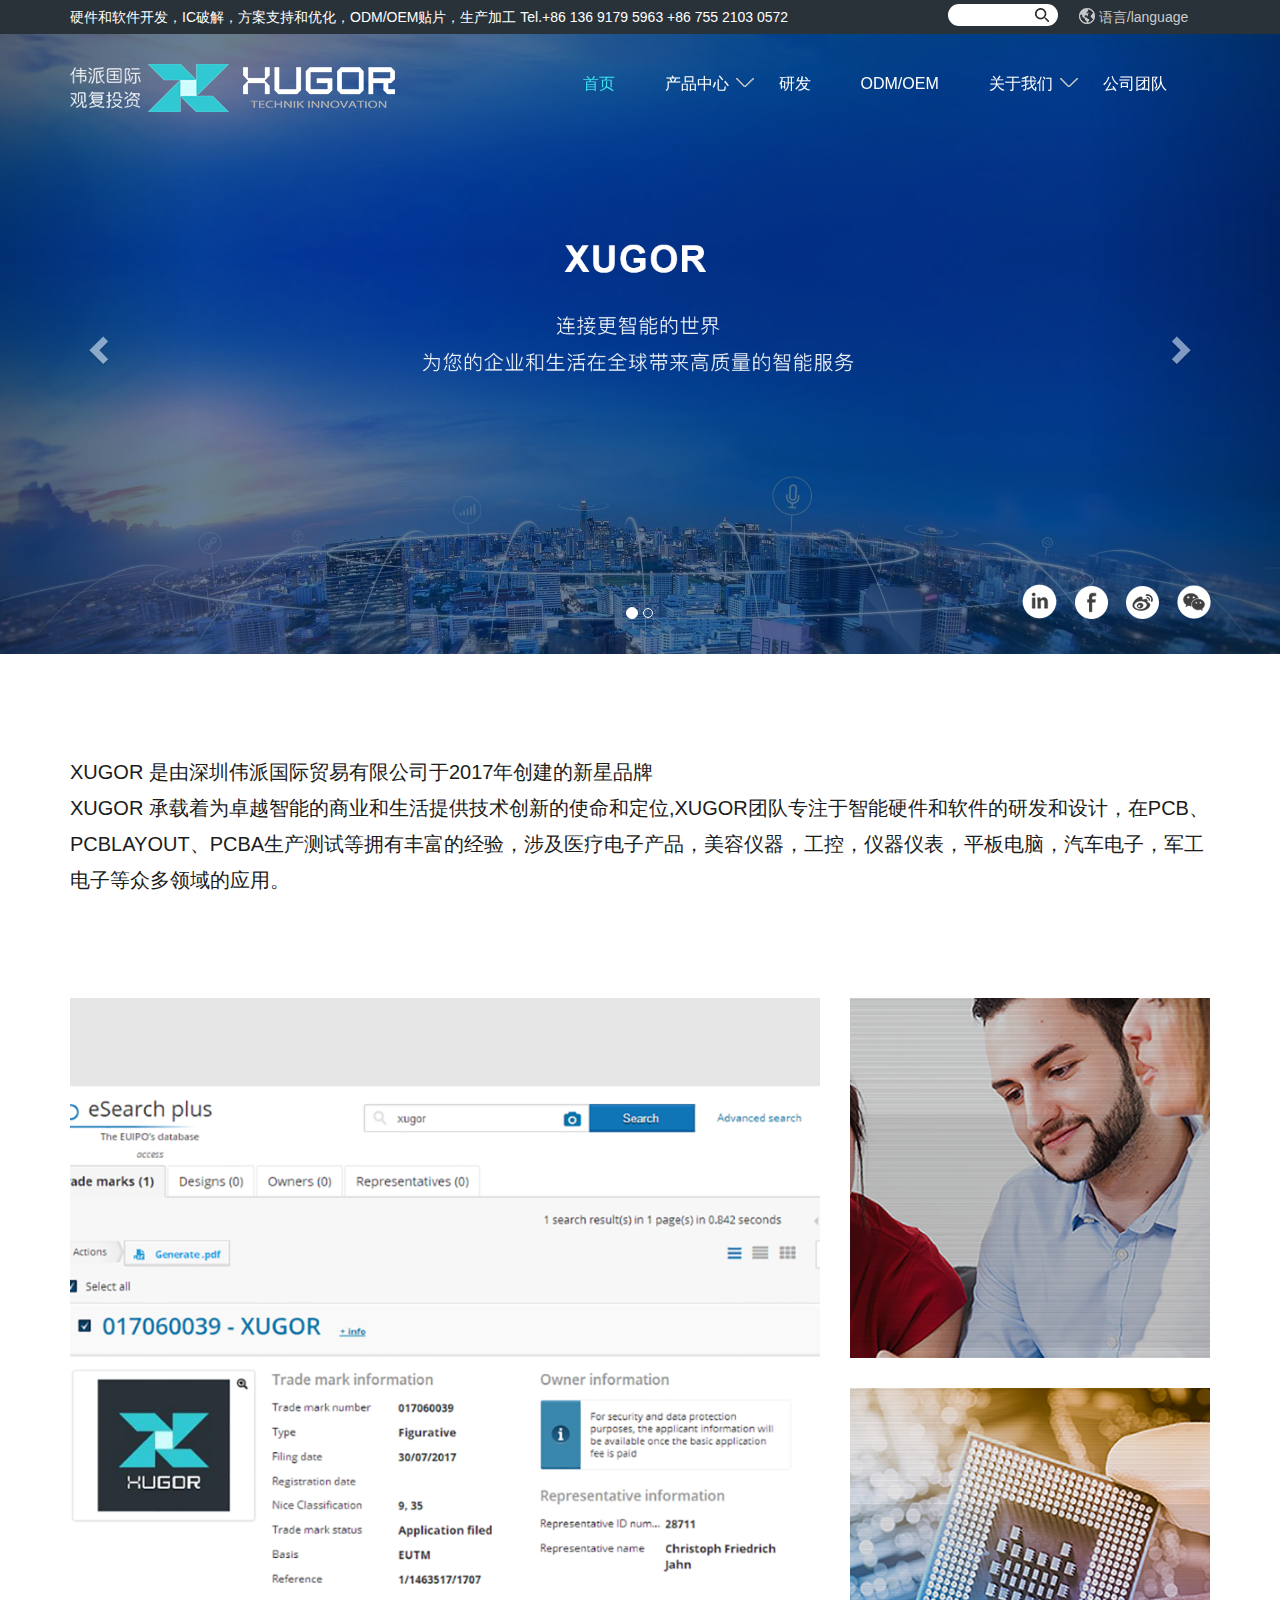
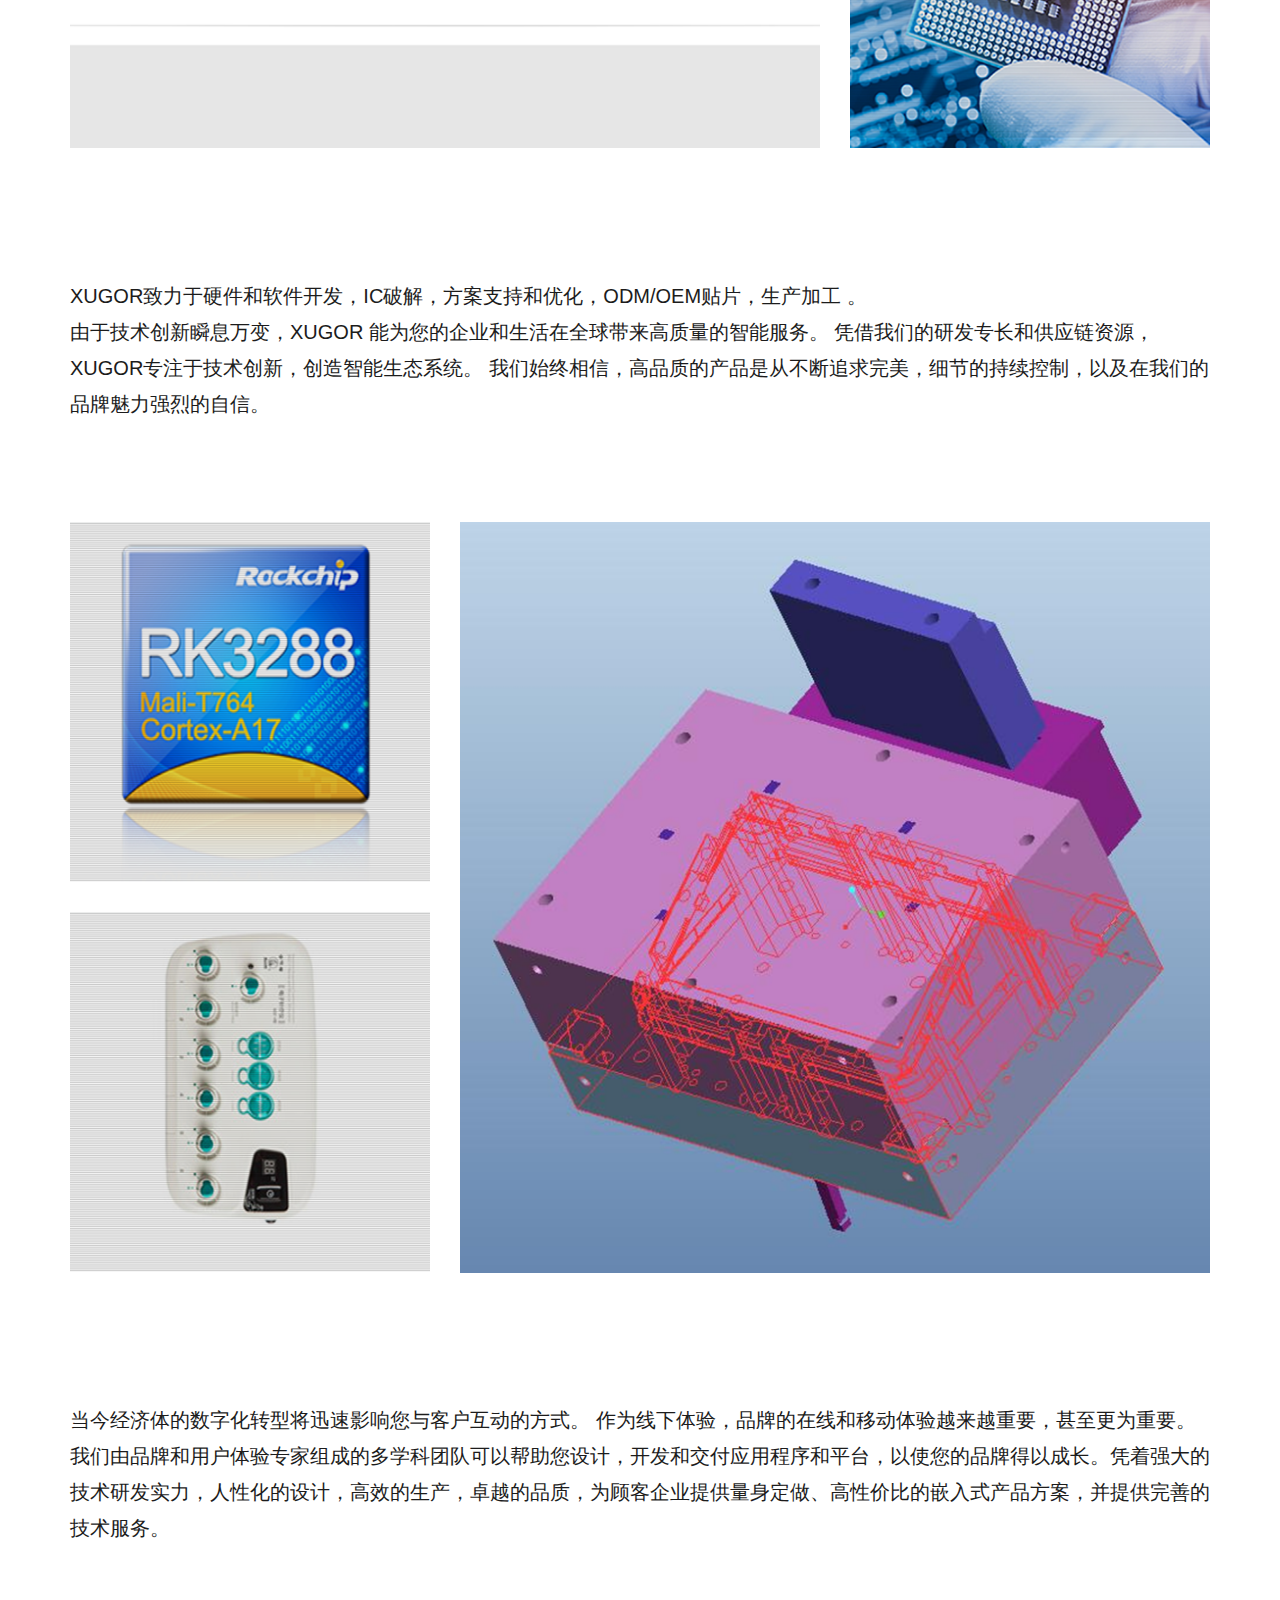
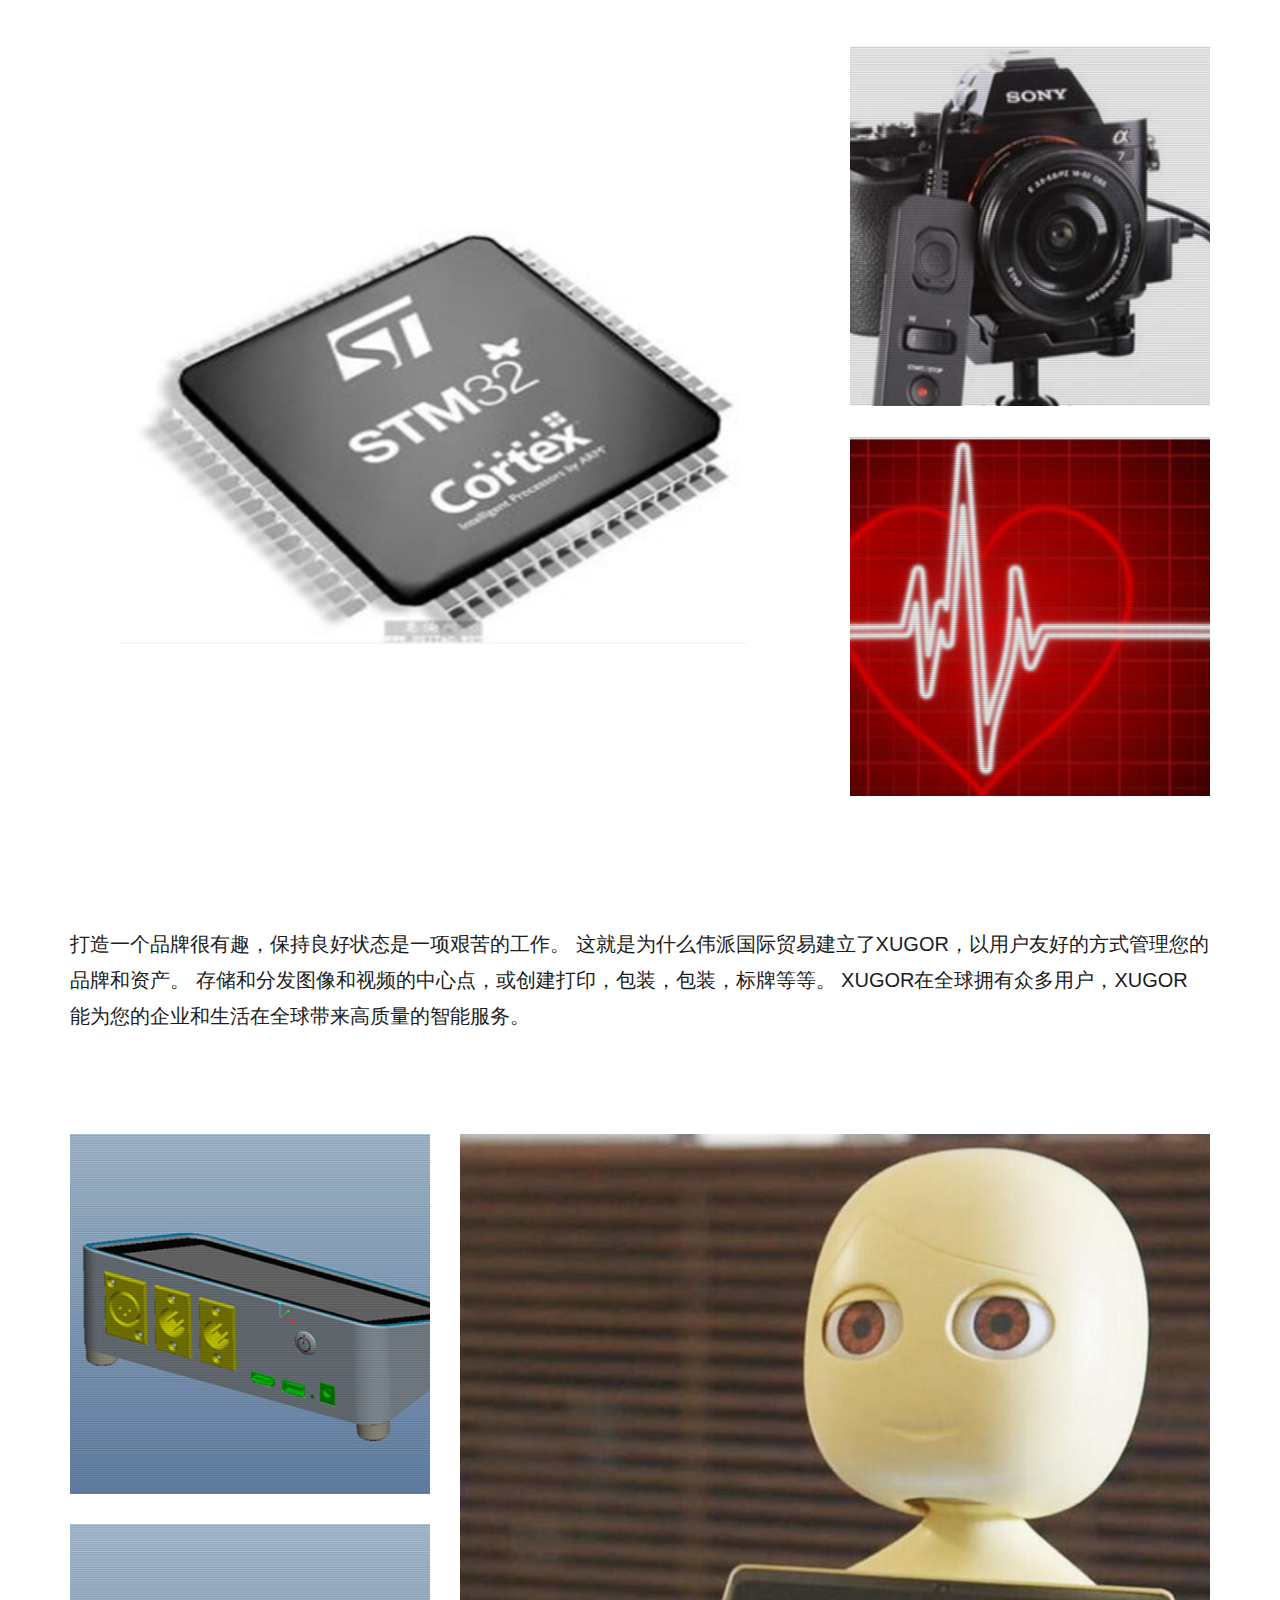
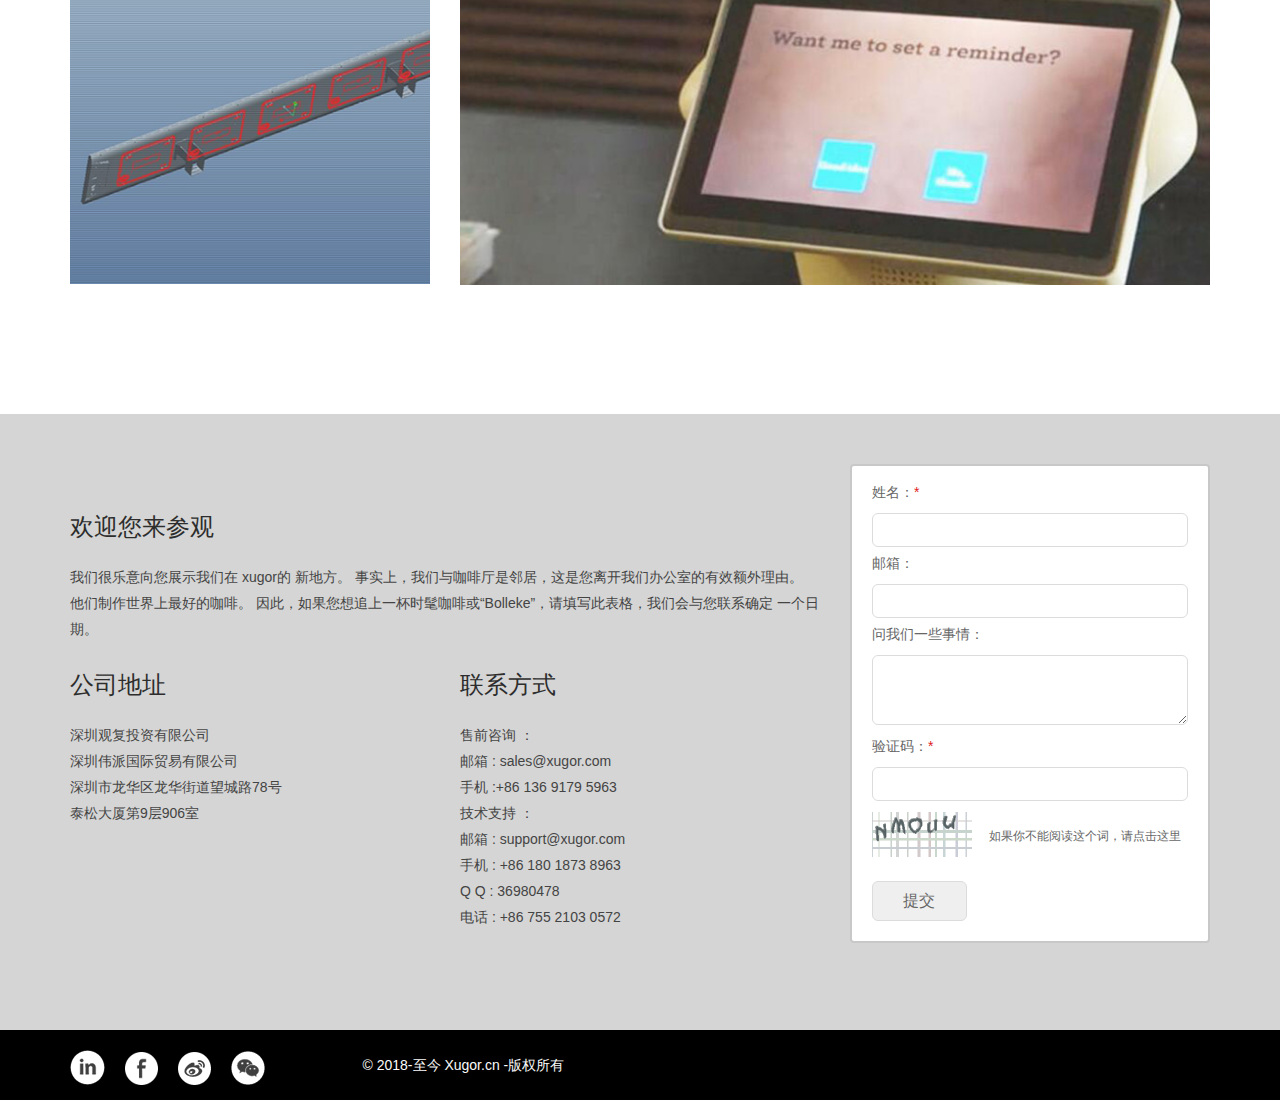
<file: index.html>
<!DOCTYPE html>
<html lang="en">
<head>
    <meta charset="UTF-8">
    <meta name="viewport"
          content="width=device-width, initial-scale=1.0, maximum-scale=1.0, minimum-scale=1.0, user-scalable=no"/>
    <meta http-equiv="X-UA-Compatible" content="IE=Edge">
    <meta name="format-detection" content="telephone=no">
    <meta name="keyword" content="">
    <meta name="description" content="">
    <title>Title</title>
    <link rel="stylesheet" href="css/bootstrap.min.css">
    <link rel="stylesheet" href="css/style.css">
    <link rel="stylesheet" href="css/nav.css">
    <link rel="stylesheet" href="css/animate.min.css">
</head>
<div id="wrapper">
    <!--手机端导航-->
    <div class="overlay"></div>
    <nav class="navbar navbar-inverse navbar-fixed-top" id="sidebar-wrapper" role="navigation">
        <ul class="nav sidebar-nav">
            <li>
                <a href="index.html">首页</a>
            </li>
            <li class="dropdown">
                <a href="javascript:;" class="dropdown-toggle" data-toggle="dropdown">产品中心<span class="caret"></span></a>
                <ul class="dropdown-menu" role="menu">
                    <li><a href="product.html" class="current">医疗应用</a></li>
                    <li><a href="">美容应用</a></li>
                    <li><a href="">工业控制</a></li>
                    <li><a href="">物联网</a></li>
                    <li><a href="">军工应用</a></li>
                    <li><a href="">平板电脑定制</a></li>
                    <li><a href="">软件开发</a></li>
                    <li><a href="">产品设计</a></li>
                </ul>
            </li>
            <li>
                <a href="yanfa.html">研发</a>
            </li>
            <li>
                <a href="odmoem.html">ODM/OEM</a>
            </li>
            <li>
                <a href="team.html">公司团队</a>
            </li>
            <li class="dropdown">
                <a href="javascript:;" class="dropdown-toggle" data-toggle="dropdown">关于我们<span class="caret"></span></a>
                <ul class="dropdown-menu" role="menu">
                    <li><a href="about.html">联系我们</a></li>
                    <li><a href="about-service.html">服务和支持</a></li>
                    <li><a href="news.html">新闻资讯</a></li>
                    <li><a href="zhaopin.html">职位招聘</a></li>
                </ul>
            </li>
            <li class="dropdown">
                <a href="javascript:;" class="dropdown-toggle" data-toggle="dropdown">语言/language <span class="caret"></span></a>
                <ul class="dropdown-menu" role="menu">
                    <li><a href="">中文</a></li>
                    <li><a href="">英文</a></li>
                </ul>
            </li>
        </ul>
    </nav>
    <div id="page-content-wrapper">
        <button type="button" class="hamburger is-closed animated fadeInLeft hidden-lg" data-toggle="offcanvas">
            <span class="hamb-top"></span>
            <span class="hamb-middle"></span>
            <span class="hamb-bottom"></span>
        </button>
    <!--PC端导航-->
        <!--<h5 class="logotop hidden-lg"><a href=""><img src="img/logo1.png" alt="" class="img"></a></h5>-->
        <div class="container-fluid bgcolor">
            <div class="container">
                <div class="row visible-lg">
                    <div class="col-md-8 top-tip">
                        <p>硬件和软件开发，IC破解，方案支持和优化，ODM/OEM贴片，生产加工 Tel.+86 136 9179 5963 +86 755 2103 0572</p>
                    </div>
                    <div class="col-md-3 col-md-offset-1">
                        <div class="row">
                            <div class="col-md-6 input"><input type="text" placeholder=""></div>
                            <div class="col-md-6 lang">
                                语言/language
                                <ul>
                                    <li><a href="">中文</a></li>
                                    <li><a href="">英文</a></li>
                                </ul>
                            </div>
                        </div>
                    </div>
                </div>
            </div>
        </div>
        <div class="container-fluid banner">
            <!--banner-->
            <div id="myCarousel" class="carousel slide">
                <!-- Indicators -->
                <ol class="carousel-indicators">
                    <li data-target="#myCarousel" data-slide-to="0" class="active"></li>
                    <li data-target="#myCarousel" data-slide-to="1"></li>
                </ol>

                <!-- Wrapper for slides -->
                <div class="carousel-inner " role="listbox">
                    <div class="item active">
                        <a href=""><img src="img/banner.png" alt=""></a>
                        <div class="carousel-caption"></div>
                    </div>
                    <div class="item">
                        <a href=""><img src="img/banner.png" alt=""></a>
                        <div class="carousel-caption"></div>
                    </div>
                </div>
                <a class="left carousel-control" href="#myCarousel" role="button" data-slide="prev">
                    <span class="glyphicon glyphicon-chevron-left" aria-hidden="true"></span>
                    <span class="sr-only">Previous</span>
                </a>
                <a class="right carousel-control" href="#myCarousel" role="button" data-slide="next">
                    <span class="glyphicon glyphicon-chevron-right" aria-hidden="true"></span>
                    <span class="sr-only">Next</span>
                </a>
            </div>
            <div class="container nav-top visible-lg">
                <div class="row">
                    <div class="col-md-5 col-sm-12"><a href="" class="logo"><img src="img/logo.png" alt=""></a></div>
                    <div class="col-md-7 col-sm-12">
                        <ul class="navdh">
                            <li><a href="index.html" class="current">首页</a></li>
                            <li class="arrow">
                                <a href="product.html">产品中心</a>
                                <ul>
                                    <li><a href="" class="current" target="_blank">医疗应用</a></li>
                                    <li><a href="" target="_blank">美容应用</a></li>
                                    <li><a href="" target="_blank">工业控制</a></li>
                                    <li><a href="" target="_blank">物联网</a></li>
                                    <li><a href="" target="_blank">军工应用</a></li>
                                    <li><a href="" target="_blank">平板电脑定制</a></li>
                                    <li><a href="" target="_blank">软件开发</a></li>
                                    <li><a href="" target="_blank">产品设计</a></li>
                                </ul>
                            </li>
                            <li><a href="yanfa.html">研发</a></li>
                            <li><a href="odmoem.html">ODM/OEM</a></li>
                            <li class="arrow">
                                <a href="about.html">关于我们</a>
                                <ul class="aboutus-nav">
                                    <li><a href="about.html" target="_blank">联系我们</a></li>
                                    <li><a href="about-service.html" target="_blank">服务和支持</a></li>
                                    <li><a href="news.html" target="_blank">新闻资讯</a></li>
                                    <li><a href="zhaopin.html" target="_blank">职位招聘</a></li>
                                </ul>
                            </li>
                            <li><a href="team.html">公司团队</a></li>
                        </ul>
                    </div>
                </div>
            </div>
            <div class="link visible-lg">
                <div class="linkin">
                    <div class="link-img">
                        <a href=""><img src="img/icon.png" alt=""></a>
                        <a href=""><img src="img/icon1.png" alt=""></a>
                        <a href=""><img src="img/icon2.png" alt=""></a>
                        <a href=""><img src="img/icon3.png" alt=""></a>
                    </div>
                </div>
            </div>
        </div>

    <!--首页内容部分-->
    <div class="container box">
        <div class="row index-one">
            <p>XUGOR 是由深圳伟派国际贸易有限公司于2017年创建的新星品牌</p>
            <p>XUGOR 承载着为卓越智能的商业和生活提供技术创新的使命和定位,XUGOR团队专注于智能硬件和软件的研发和设计，在PCB、PCBLAYOUT、PCBA生产测试等拥有丰富的经验，涉及医疗电子产品，美容仪器，工控，仪器仪表，平板电脑，汽车电子，军工电子等众多领域的应用。</p>
        </div>
        <div class="row">
            <div class="col-md-8 col-sm-8 col-xs-12">
                <div class="index-two-left">
                    <a href=""><img src="img/index-img.png" alt="" class="img"></a>
                    <div class="propup hidden-xs">
                        <a href="">
                            <h1>
                                XUGOR欧盟注册商标
                            </h1>
                            <p>XUGOR欧盟注册商标</p>
                        </a>
                    </div>
                </div>
            </div>
            <div class="col-md-4 col-sm-4 col-xs-12">
                <div class="row">
                    <div class="col-md-12 col-sm-12 col-xs-6">
                        <div class="index-two-right">
                            <a href=""><img src="img/index-img1.png" alt="" class="img"></a>
                            <div class="propup1 hidden-xs">
                                <a href="">
                                    <h1>
                                        XUGOR欧盟注册商标
                                    </h1>
                                    <p>XUGOR欧盟注册商标</p>
                                </a>
                            </div>
                        </div>
                    </div>
                    <div class="col-md-12 col-sm-12 col-xs-6">
                        <div class="index-two-right">
                            <a href=""><img src="img/index-img2.png" alt="" class="img"></a>
                            <div class="propup1 hidden-xs">
                                <a href="">
                                    <h1>
                                        XUGOR欧盟注册商标
                                    </h1>
                                    <p>XUGOR欧盟注册商标</p>
                                </a>
                            </div>
                        </div>
                    </div>
                </div>
            </div>
        </div>
        <div class="row index-one">
            <p>XUGOR致力于硬件和软件开发，IC破解，方案支持和优化，ODM/OEM贴片，生产加工 。</p>
            <p>由于技术创新瞬息万变，XUGOR 能为您的企业和生活在全球带来高质量的智能服务。 凭借我们的研发专长和供应链资源，XUGOR专注于技术创新，创造智能生态系统。 我们始终相信，高品质的产品是从不断追求完美，细节的持续控制，以及在我们的品牌魅力强烈的自信。</p>
        </div>
        <div class="row">
            <div class="col-md-4 col-sm-4 col-xs-12">
                <div class="row">
                    <div class="col-md-12 col-sm-12 col-xs-6">
                        <div class="index-two-right">
                            <a href=""><img src="img/index-img3.png" alt="" class="img"></a>
                            <div class="propup1 hidden-xs">
                                <a href="">
                                    <h1>
                                        XUGOR欧盟注册商标
                                    </h1>
                                    <p>XUGOR欧盟注册商标</p>
                                </a>
                            </div>
                        </div>
                    </div>
                    <div class="col-md-12 col-sm-12 col-xs-6">
                        <div class="index-two-right">
                            <a href=""><img src="img/index-img4.png" alt="" class="img"></a>
                            <div class="propup1 hidden-xs">
                                <a href="">
                                    <h1>
                                        XUGOR欧盟注册商标
                                    </h1>
                                    <p>XUGOR欧盟注册商标</p>
                                </a>
                            </div>
                        </div>
                    </div>
                </div>
            </div>
            <div class="col-md-8 col-sm-8 col-xs-12">
                <div class="index-two-left">
                    <a href=""><img src="img/index-img5.png" alt="" class="img"></a>
                    <div class="propup hidden-xs">
                        <a href="">
                            <h1>
                                XUGOR欧盟注册商标
                            </h1>
                            <p>XUGOR欧盟注册商标</p>
                        </a>
                    </div>
                </div>
            </div>
        </div>
        <div class="row index-one">
            <p>当今经济体的数字化转型将迅速影响您与客户互动的方式。 作为线下体验，品牌的在线和移动体验越来越重要，甚至更为重要。 我们由品牌和用户体验专家组成的多学科团队可以帮助您设计，开发和交付应用程序和平台，以使您的品牌得以成长。凭着强大的技术研发实力，人性化的设计，高效的生产，卓越的品质，为顾客企业提供量身定做、高性价比的嵌入式产品方案，并提供完善的技术服务。</p>
        </div>
        <div class="row">
            <div class="col-md-8 col-sm-8 col-xs-12">
                <div class="index-two-left">
                    <a href=""><img src="img/index-img6.png" alt="" class="img"></a>
                    <div class="propup hidden-xs">
                        <a href="">
                            <h1>
                                XUGOR欧盟注册商标
                            </h1>
                            <p>XUGOR欧盟注册商标</p>
                        </a>
                    </div>
                </div>
            </div>
            <div class="col-md-4 col-sm-4 col-xs-12">
                <div class="row">
                    <div class="col-md-12 col-sm-12 col-xs-6">
                        <div class="index-two-right">
                            <a href=""> <img src="img/index-img7.png" alt="" class="img"></a>
                            <div class="propup1 hidden-xs">
                                <a href="">
                                    <h1>
                                        XUGOR欧盟注册商标
                                    </h1>
                                    <p>XUGOR欧盟注册商标</p>
                                </a>
                            </div>
                        </div>
                    </div>
                    <div class="col-md-12 col-sm-12 col-xs-6">
                        <div class="index-two-right">
                            <a href=""><img src="img/index-img8.png" alt="" class="img"></a>
                            <div class="propup1 hidden-xs">
                                <a href="">
                                    <h1>
                                        XUGOR欧盟注册商标
                                    </h1>
                                    <p>XUGOR欧盟注册商标</p>
                                </a>
                            </div>
                        </div>
                    </div>
                </div>
            </div>
        </div>
        <div class="row index-one">
            <p>打造一个品牌很有趣，保持良好状态是一项艰苦的工作。 这就是为什么伟派国际贸易建立了XUGOR，以用户友好的方式管理您的品牌和资产。 存储和分发图像和视频的中心点，或创建打印，包装，包装，标牌等等。 XUGOR在全球拥有众多用户，XUGOR 能为您的企业和生活在全球带来高质量的智能服务。</p>
        </div>
        <div class="row">
            <div class="col-md-4 col-sm-4 col-xs-12">
                <div class="row">
                    <div class="col-md-12 col-sm-12 col-xs-6">
                        <div class="index-two-right">
                            <a href=""><img src="img/index-img9.png" alt="" class="img"></a>
                            <div class="propup1 hidden-xs">
                                <a href="">
                                    <h1>
                                        XUGOR欧盟注册商标
                                    </h1>
                                    <p>XUGOR欧盟注册商标</p>
                                </a>
                            </div>
                        </div>
                    </div>
                    <div class="col-md-12 col-sm-12 col-xs-6">
                        <div class="index-two-right">
                            <a href=""><img src="img/index-img10.png" alt="" class="img"></a>
                            <div class="propup1 hidden-xs">
                                <a href="">
                                    <h1>
                                        XUGOR欧盟注册商标
                                    </h1>
                                    <p>XUGOR欧盟注册商标</p>
                                </a>
                            </div>
                        </div>
                    </div>
                </div>
            </div>
            <div class="col-md-8 col-sm-8 col-xs-12">
                <div class="index-two-left">
                    <a href=""><img src="img/index-img11.png" alt="" class="img"></a>
                    <div class="propup hidden-xs">
                        <a href="">
                            <h1>
                                XUGOR欧盟注册商标
                            </h1>
                            <p>XUGOR欧盟注册商标</p>
                        </a>
                    </div>
                </div>
            </div>
        </div>
    </div>
    <div class="container-fluid bgcolor2">
        <div class="container footer">
            <div class="row">
                <div class="col-md-8 col-sm-7 col-xs-12">
                    <div class="row footer-left">
                        <div class="col-md-12 col-sm-12 col-xs-12">
                            <h4>欢迎您来参观</h4>
                            <p>我们很乐意向您展示我们在 xugor的 新地方。 事实上，我们与咖啡厅是邻居，这是您离开我们办公室的有效额外理由。 他们制作世界上最好的咖啡。 因此，如果您想追上一杯时髦咖啡或“Bolleke”，请填写此表格，我们会与您联系确定
                                一个日期。</p>
                        </div>
                        <div class="col-md-6 col-sm-6 col-xs-12">
                            <h4>公司地址</h4>
                            <p>
                                深圳观复投资有限公司</br>
                                深圳伟派国际贸易有限公司</br>
                                深圳市龙华区龙华街道望城路78号</br>
                                泰松大厦第9层906室
                            </p>
                        </div>
                        <div class="col-md-6 col-sm-6 col-xs-12">
                            <h4>联系方式</h4>
                            <p>
                                售前咨询 ：</br>
                                邮箱 : sales@xugor.com　</br>
                                手机 :+86 136 9179 5963</br>
                                技术支持 ：</br>
                                邮箱 : support@xugor.com</br>
                                手机 : +86 180 1873 8963</br>
                                Q Q : 36980478　</br>
                                电话 : +86 755 2103 0572
                            </p>
                        </div>
                    </div>
                </div>
                <div class="col-md-4 col-sm-5 col-xs-12">
                    <form action="" class="footer-form">
                        <label>姓名：<span>*</span></label>
                        <input type="text" >
                        <label>邮箱：</label>
                        <input type="text" >
                        <label>问我们一些事情：</label>
                        <textarea name="" id="" cols="40" rows="3"></textarea>
                        <label>验证码：<span>*</span></label>
                        <input type="text" >
                        <div class="clearfix"><span class="pull-left"><img src="img/yzm.png" alt=""></span><p class="pull-left">如果你不能阅读这个词，请点击这里</p></div>
                        <input type="submit" value="提交">
                    </form>
                </div>
            </div>
        </div>
    </div>
    <div class="container-fluid bgcolor3">
        <div class="container clearfix bgcolor3">
            <div class="row copy">
                <div class="col-md-3 col-sm-4 col-xs-12">
                    <a href=""><img src="img/icon.png" alt=""></a>
                    <a href=""><img src="img/icon1.png" alt=""></a>
                    <a href=""><img src="img/icon2.png" alt=""></a>
                    <a href=""><img src="img/icon3.png" alt=""></a>
                </div>
                <div class="ol-md-9 col-sm-8 col-xs-12">
                    <p class="pull-left">© 2018-至今 Xugor.cn  -版权所有</p>
                </div>
            </div>
        </div>
    </div>
    </div>
</div>
<script src="js/jquery-2.1.3.min.js"></script>
<script src="js/bootstrap.min.js"></script>
<script type="text/javascript">
    $(document).ready(function () {
        var trigger = $('.hamburger'),
            overlay = $('.overlay'),
            isClosed = false;

        trigger.click(function () {
            hamburger_cross();
        });

        function hamburger_cross() {

            if (isClosed == true) {
                overlay.hide();
                trigger.removeClass('is-open');
                trigger.addClass('is-closed');
                isClosed = false;
            } else {
                overlay.show();
                trigger.removeClass('is-closed');
                trigger.addClass('is-open');
                isClosed = true;
            }
        }

        $('[data-toggle="offcanvas"]').click(function () {
            $('#wrapper').toggleClass('toggled');
        });
    //    语言
        $(".lang").hover(function(){
            $(this).children("ul").toggle();
        })
        $(".navdh li").hover(function(){
            $(this).children("ul").toggle();
        })
    });
</script>
</body>
</html>
</file>
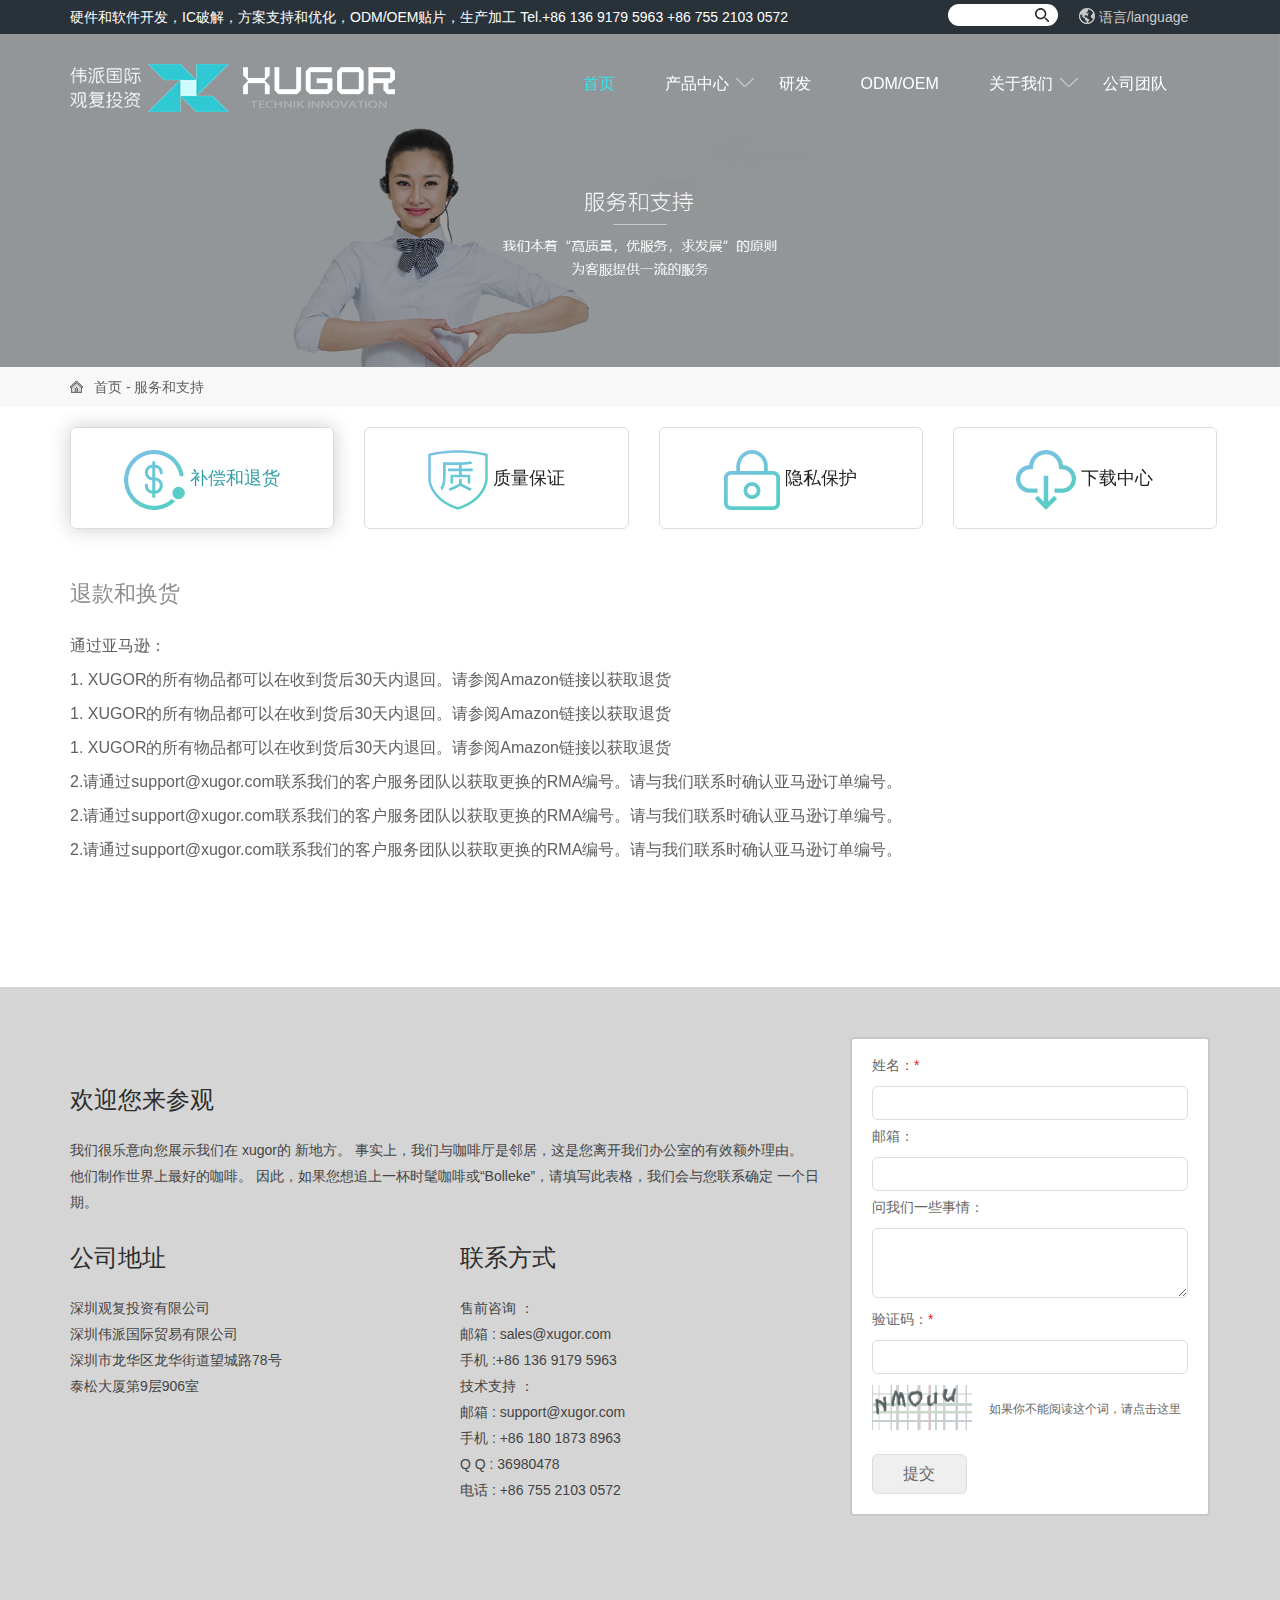
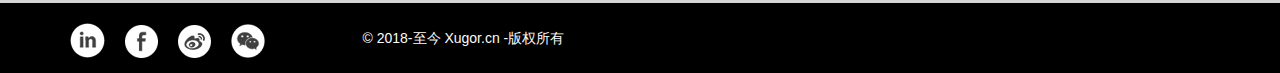
<file: about-service.html>
<!DOCTYPE html>
<html lang="en">
<head>
    <meta charset="UTF-8">
    <meta name="viewport"
          content="width=device-width, initial-scale=1.0, maximum-scale=1.0, minimum-scale=1.0, user-scalable=no"/>
    <meta http-equiv="X-UA-Compatible" content="IE=Edge">
    <meta name="format-detection" content="telephone=no">
    <meta name="keyword" content="">
    <meta name="description" content="">
    <title>Title</title>
    <link rel="stylesheet" href="css/bootstrap.min.css">
    <link rel="stylesheet" href="css/style.css">
    <link rel="stylesheet" href="css/nav.css">
    <link rel="stylesheet" href="css/animate.min.css">
</head>
<div id="wrapper">
    <!--手机端导航-->
    <div class="overlay"></div>
    <nav class="navbar navbar-inverse navbar-fixed-top" id="sidebar-wrapper" role="navigation">
        <ul class="nav sidebar-nav">
            <li>
                <a href="index.html">首页</a>
            </li>
            <li class="dropdown">
                <a href="javascript:;" class="dropdown-toggle" data-toggle="dropdown">产品中心<span class="caret"></span></a>
                <ul class="dropdown-menu" role="menu">
                    <li><a href="product.html" class="current">医疗应用</a></li>
                    <li><a href="">美容应用</a></li>
                    <li><a href="">工业控制</a></li>
                    <li><a href="">物联网</a></li>
                    <li><a href="">军工应用</a></li>
                    <li><a href="">平板电脑定制</a></li>
                    <li><a href="">软件开发</a></li>
                    <li><a href="">产品设计</a></li>
                </ul>
            </li>
            <li>
                <a href="yanfa.html">研发</a>
            </li>
            <li>
                <a href="odmoem.html">ODM/OEM</a>
            </li>
            <li>
                <a href="team.html">公司团队</a>
            </li>
            <li class="dropdown">
                <a href="javascript:;" class="dropdown-toggle" data-toggle="dropdown">关于我们<span class="caret"></span></a>
                <ul class="dropdown-menu" role="menu">
                    <li><a href="about.html">联系我们</a></li>
                    <li><a href="about-service.html">服务和支持</a></li>
                    <li><a href="news.html">新闻资讯</a></li>
                    <li><a href="zhaopin.html">职位招聘</a></li>
                </ul>
            </li>
            <li class="dropdown">
                <a href="javascript:;" class="dropdown-toggle" data-toggle="dropdown">语言/language <span class="caret"></span></a>
                <ul class="dropdown-menu" role="menu">
                    <li><a href="">中文</a></li>
                    <li><a href="">英文</a></li>
                </ul>
            </li>
        </ul>
    </nav>
    <div id="page-content-wrapper">
        <button type="button" class="hamburger is-closed animated fadeInLeft hidden-lg" data-toggle="offcanvas">
            <span class="hamb-top"></span>
            <span class="hamb-middle"></span>
            <span class="hamb-bottom"></span>
        </button>
        <!--<h5 class="logotop hidden-lg"><a href=""><img src="img/logo1.png" alt=""></a></h5>-->
        <!--PC端导航-->
        <div class="container-fluid bgcolor">
            <div class="container">
                <div class="row visible-lg">
                    <div class="col-md-8 top-tip">
                        <p>硬件和软件开发，IC破解，方案支持和优化，ODM/OEM贴片，生产加工 Tel.+86 136 9179 5963 +86 755 2103 0572</p>
                    </div>
                    <div class="col-md-3 col-md-offset-1">
                        <div class="row">
                            <div class="col-md-6 input"><input type="text" placeholder=""></div>
                            <div class="col-md-6 lang">
                                语言/language
                                <ul>
                                    <li><a href="">中文</a></li>
                                    <li><a href="">英文</a></li>
                                </ul>
                            </div>
                        </div>
                    </div>
                </div>
            </div>
        </div>
        <div class="container-fluid banner">
            <!--banner-->
            <div id="myCarousel" class="carousel slide">
                <div class="carousel-inner " role="listbox">
                    <div class="item active">
                        <a href=""><img src="img/top-ban3.png" alt=""></a>
                    </div>
                    <div class="item">
                        <a href=""><img src="img/top-ban3.png" alt=""></a>
                    </div>
                </div>
            </div>
            <div class="container nav-top visible-lg">
                <div class="row">
                    <div class="col-md-5 col-sm-12"><a href="" class="logo"><img src="img/logo.png" alt=""></a></div>
                    <div class="col-md-7 col-sm-12">
                        <ul class="navdh">
                            <li><a href="index.html" class="current">首页</a></li>
                            <li class="arrow">
                                <a href="product.html">产品中心</a>
                                <ul>
                                    <li><a href="" class="current" target="_blank">医疗应用</a></li>
                                    <li><a href="" target="_blank">美容应用</a></li>
                                    <li><a href="" target="_blank">工业控制</a></li>
                                    <li><a href="" target="_blank">物联网</a></li>
                                    <li><a href="" target="_blank">军工应用</a></li>
                                    <li><a href="" target="_blank">平板电脑定制</a></li>
                                    <li><a href="" target="_blank">软件开发</a></li>
                                    <li><a href="" target="_blank">产品设计</a></li>
                                </ul>
                            </li>
                            <li><a href="yanfa.html">研发</a></li>
                            <li><a href="odmoem.html">ODM/OEM</a></li>
                            <li class="arrow">
                                <a href="about.html">关于我们</a>
                                <ul class="aboutus-nav">
                                    <li><a href="about.html" target="_blank">联系我们</a></li>
                                    <li><a href="about-service.html" target="_blank">服务和支持</a></li>
                                    <li><a href="news.html" target="_blank">新闻资讯</a></li>
                                    <li><a href="zhaopin.html" target="_blank">职位招聘</a></li>
                                </ul>
                            </li>
                            <li><a href="team.html">公司团队</a></li>
                        </ul>
                    </div>
                </div>
            </div>
        </div>
    <!--首页内容部分-->
    <div class="container-fluid bgcolor4">
        <div class="container">
            <div class="top-nav">
                <a href="index.html">首页</a> -
                <a href="about-service.html">服务和支持</a>
            </div>
        </div>
    </div>
    <div class="container service">
        <div class="row service-top">
            <div class="col-md-3 col-sm-3 col-xs-6">
                <a href="about-service.html" class="current">
                    <img src="img/ser-img1.png" alt="">
                    <span>补偿和退货</span>
                </a>
            </div>
            <div class="col-md-3 col-sm-3 col-xs-6">
                <a href="about-service.html">
                    <img src="img/ser-img2.png" alt="">
                    <span>质量保证</span>
                </a>
            </div>
            <div class="col-md-3 col-sm-3 col-xs-6">
                <a href="about-service.html">
                    <img src="img/ser-img3.png" alt="">
                    <span>隐私保护</span>
                </a>
            </div>
            <div class="col-md-3 col-sm-3 col-xs-6">
                <a href="download.html">
                    <img src="img/ser-img4.png" alt="">
                    <span>下载中心</span>
                </a>
            </div>
        </div>
        <div class="row about-cont service-cont">
            <div class="col-md-12">
                <h4>退款和换货</h4>
                <p> 通过亚马逊：</p>
                <p>1. XUGOR的所有物品都可以在收到货后30天内退回。请参阅Amazon链接以获取退货</p>
                <p>1. XUGOR的所有物品都可以在收到货后30天内退回。请参阅Amazon链接以获取退货</p>
                <p>1. XUGOR的所有物品都可以在收到货后30天内退回。请参阅Amazon链接以获取退货</p>
                <p>2.请通过support@xugor.com联系我们的客户服务团队以获取更换的RMA编号。请与我们联系时确认亚马逊订单编号。</p>
                <p>2.请通过support@xugor.com联系我们的客户服务团队以获取更换的RMA编号。请与我们联系时确认亚马逊订单编号。</p>
                <p>2.请通过support@xugor.com联系我们的客户服务团队以获取更换的RMA编号。请与我们联系时确认亚马逊订单编号。</p>
            </div>
        </div>
    </div>
    <div class="container-fluid bgcolor2">
        <div class="container footer">
            <div class="row">
                <div class="col-md-8 col-sm-7 col-xs-12">
                    <div class="row footer-left">
                        <div class="col-md-12 col-sm-12 col-xs-12">
                            <h4>欢迎您来参观</h4>
                            <p>我们很乐意向您展示我们在 xugor的 新地方。 事实上，我们与咖啡厅是邻居，这是您离开我们办公室的有效额外理由。 他们制作世界上最好的咖啡。 因此，如果您想追上一杯时髦咖啡或“Bolleke”，请填写此表格，我们会与您联系确定
                                一个日期。</p>
                        </div>
                        <div class="col-md-6 col-sm-6 col-xs-12">
                            <h4>公司地址</h4>
                            <p>
                                深圳观复投资有限公司</br>
                                深圳伟派国际贸易有限公司</br>
                                深圳市龙华区龙华街道望城路78号</br>
                                泰松大厦第9层906室
                            </p>
                        </div>
                        <div class="col-md-6 col-sm-6 col-xs-12">
                            <h4>联系方式</h4>
                            <p>
                                售前咨询 ：</br>
                                邮箱 : sales@xugor.com　</br>
                                手机 :+86 136 9179 5963</br>
                                技术支持 ：</br>
                                邮箱 : support@xugor.com</br>
                                手机 : +86 180 1873 8963</br>
                                Q Q : 36980478　</br>
                                电话 : +86 755 2103 0572
                            </p>
                        </div>
                    </div>
                </div>
                <div class="col-md-4 col-sm-5 col-xs-12">
                    <form action="" class="footer-form">
                        <label>姓名：<span>*</span></label>
                        <input type="text" >
                        <label>邮箱：</label>
                        <input type="text" >
                        <label>问我们一些事情：</label>
                        <textarea name="" id="" cols="40" rows="3"></textarea>
                        <label>验证码：<span>*</span></label>
                        <input type="text" >
                        <div class="clearfix"><span class="pull-left"><img src="img/yzm.png" alt=""></span><p class="pull-left">如果你不能阅读这个词，请点击这里</p></div>
                        <input type="submit" value="提交">
                    </form>
                </div>
            </div>
        </div>
    </div>
    <div class="container-fluid bgcolor3">
        <div class="container clearfix bgcolor3">
            <div class="row copy">
                <div class="col-md-3 col-sm-4 col-xs-12">
                    <a href=""><img src="img/icon.png" alt=""></a>
                    <a href=""><img src="img/icon1.png" alt=""></a>
                    <a href=""><img src="img/icon2.png" alt=""></a>
                    <a href=""><img src="img/icon3.png" alt=""></a>
                </div>
                <div class="ol-md-9 col-sm-8 col-xs-12">
                    <p class="pull-left">© 2018-至今 Xugor.cn  -版权所有</p>
                </div>
            </div>
        </div>
    </div>
    </div>
</div>
<script src="js/jquery-2.1.3.min.js"></script>
<script src="js/bootstrap.min.js"></script>
<script type="text/javascript">
    $(document).ready(function () {
        var trigger = $('.hamburger'),
            overlay = $('.overlay'),
            isClosed = false;

        trigger.click(function () {
            hamburger_cross();
        });

        function hamburger_cross() {

            if (isClosed == true) {
                overlay.hide();
                trigger.removeClass('is-open');
                trigger.addClass('is-closed');
                isClosed = false;
            } else {
                overlay.show();
                trigger.removeClass('is-closed');
                trigger.addClass('is-open');
                isClosed = true;
            }
        }

        $('[data-toggle="offcanvas"]').click(function () {
            $('#wrapper').toggleClass('toggled');
        });
        //    语言
        $(".lang").hover(function(){
            $(this).children("ul").toggle();
        })
        $(".navdh li").hover(function(){
            $(this).children("ul").toggle();
        })
    });
</script>
</body>
</html>
</file>
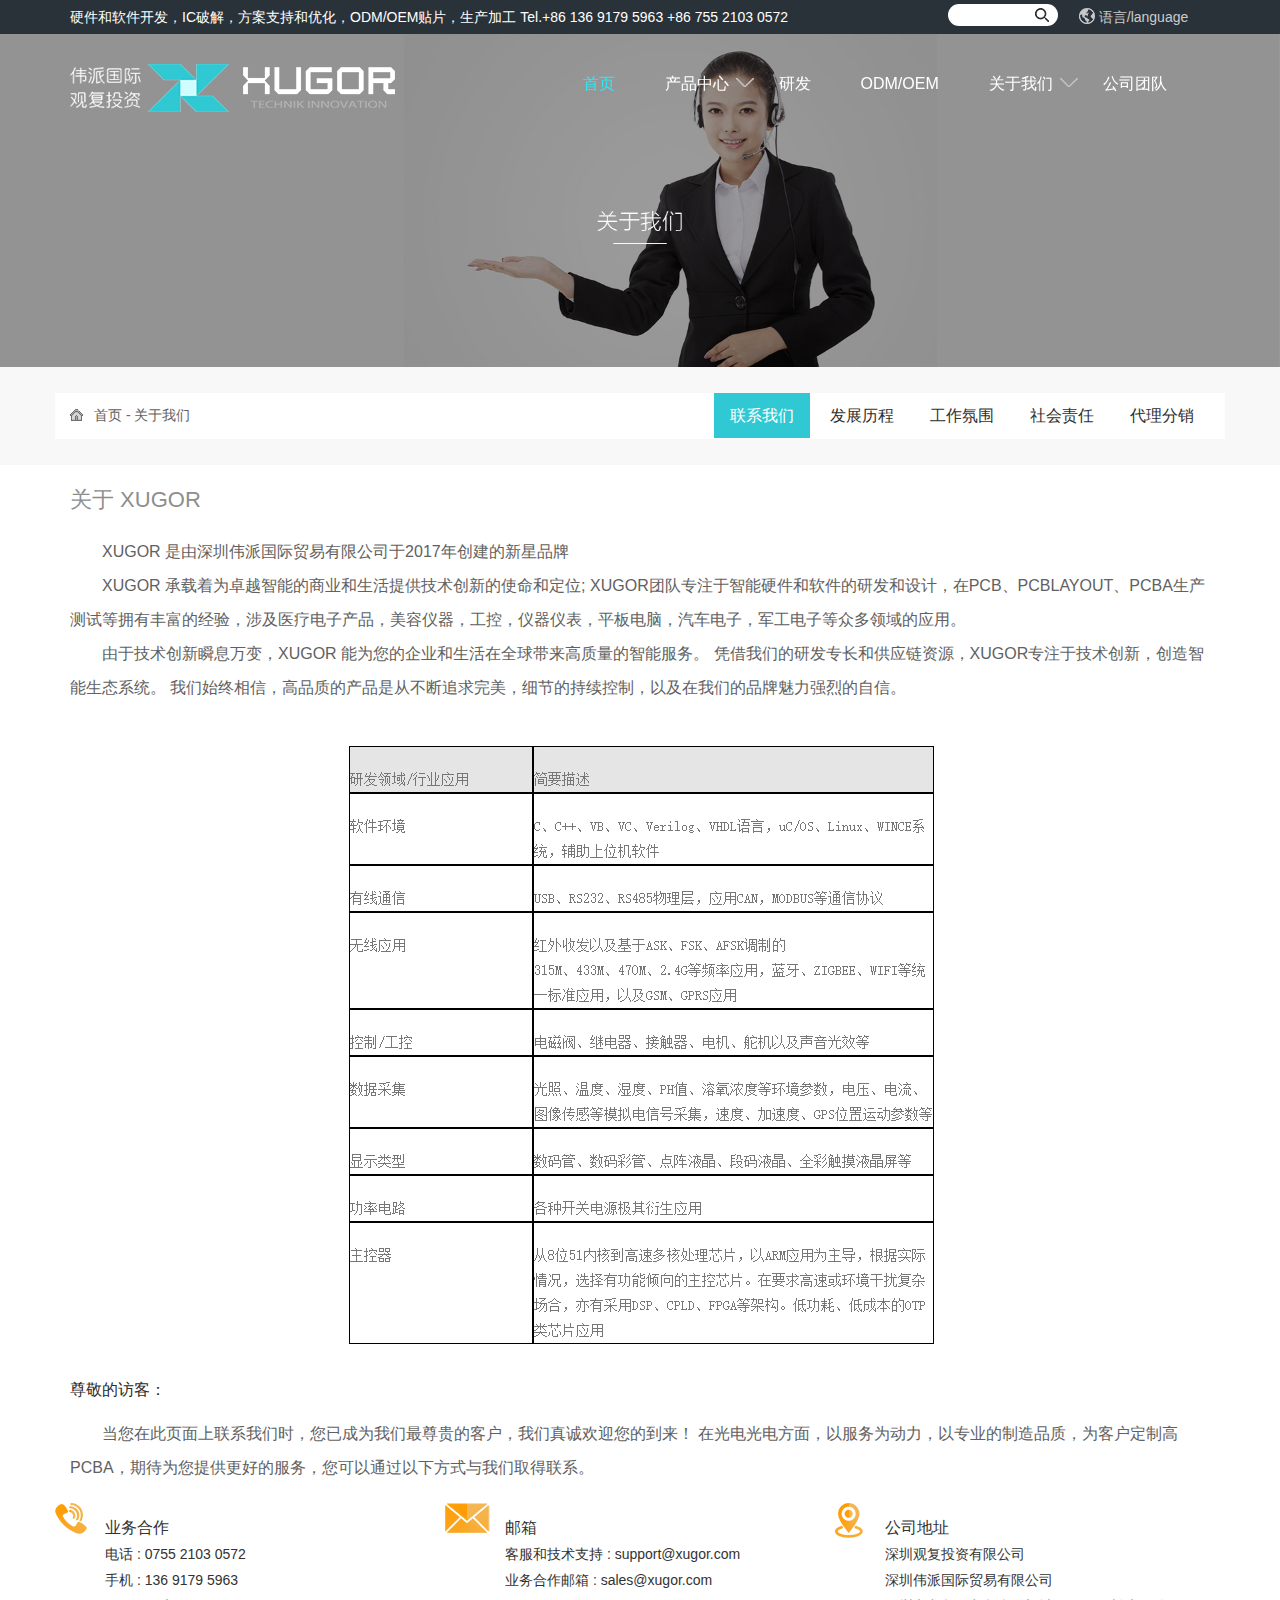
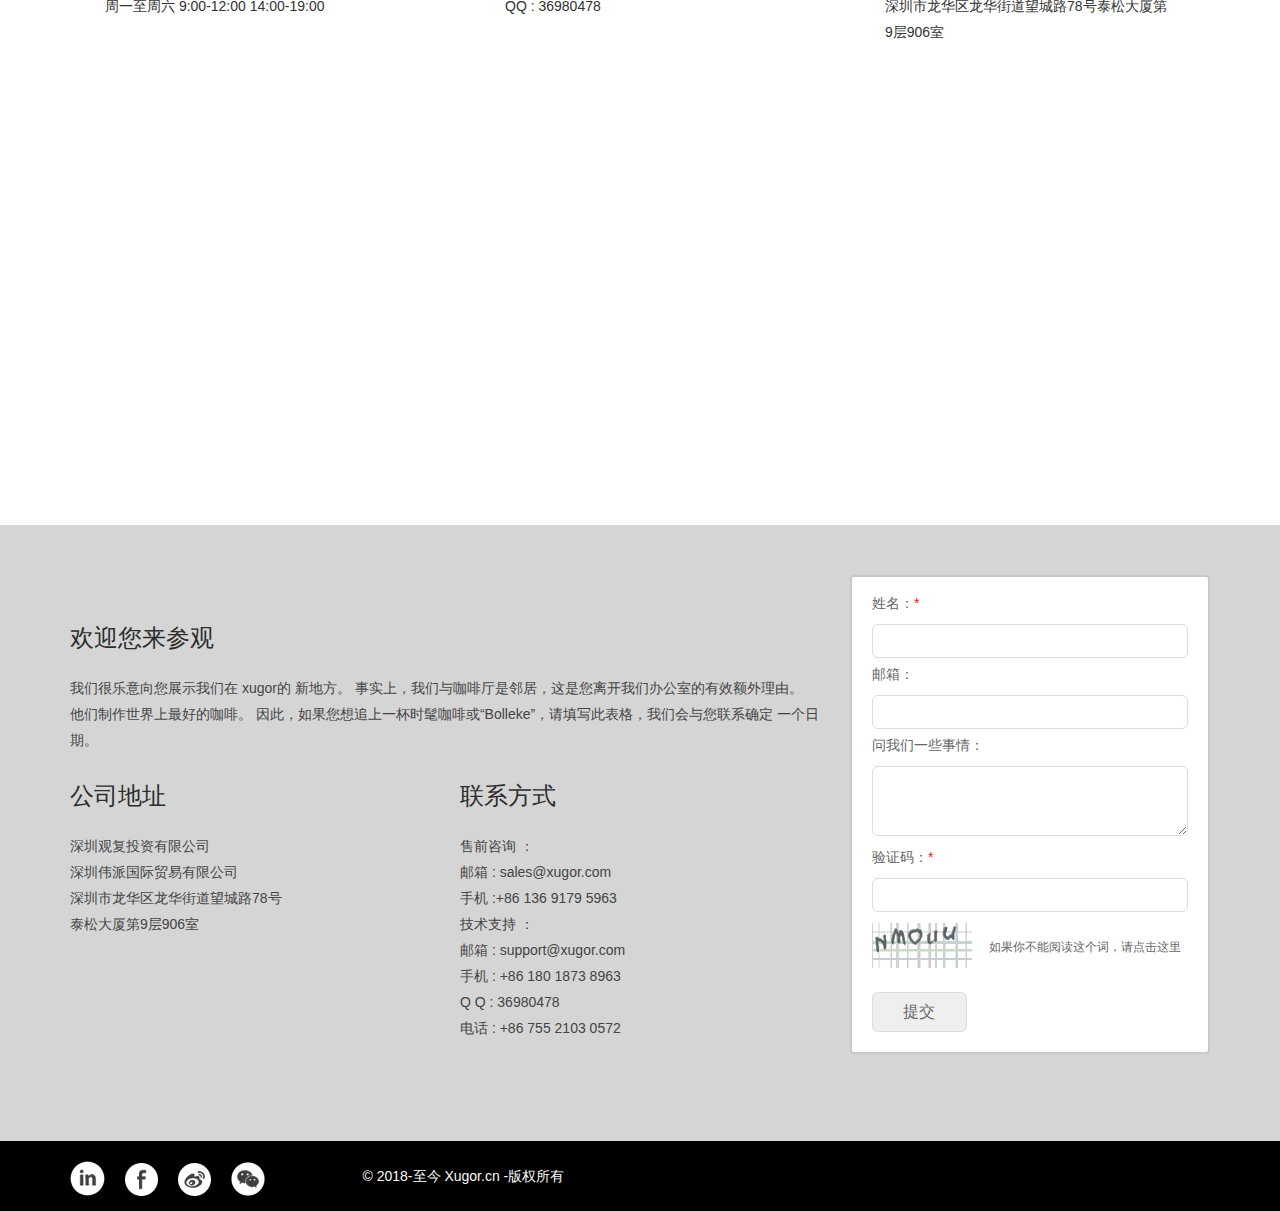
<file: about.html>
<!DOCTYPE html>
<html lang="en">
<head>
    <meta charset="UTF-8">
    <meta name="viewport"
          content="width=device-width, initial-scale=1.0, maximum-scale=1.0, minimum-scale=1.0, user-scalable=no"/>
    <meta http-equiv="X-UA-Compatible" content="IE=Edge">
    <meta name="format-detection" content="telephone=no">
    <meta name="keyword" content="">
    <meta name="description" content="">
    <title>Title</title>
    <link rel="stylesheet" href="css/bootstrap.min.css">
    <link rel="stylesheet" href="css/style.css" type="text/css">
    <link rel="stylesheet" href="css/nav.css">
</head>
<div id="wrapper">
    <!--手机端导航-->
    <div class="overlay"></div>
    <nav class="navbar navbar-inverse navbar-fixed-top" id="sidebar-wrapper" role="navigation">
        <ul class="nav sidebar-nav">
            <li>
                <a href="index.html">首页</a>
            </li>
            <li class="dropdown">
                <a href="javascript:;" class="dropdown-toggle" data-toggle="dropdown">产品中心<span class="caret"></span></a>
                <ul class="dropdown-menu" role="menu">
                    <li><a href="product.html" class="current">医疗应用</a></li>
                    <li><a href="">美容应用</a></li>
                    <li><a href="">工业控制</a></li>
                    <li><a href="">物联网</a></li>
                    <li><a href="">军工应用</a></li>
                    <li><a href="">平板电脑定制</a></li>
                    <li><a href="">软件开发</a></li>
                    <li><a href="">产品设计</a></li>
                </ul>
            </li>
            <li>
                <a href="yanfa.html">研发</a>
            </li>
            <li>
                <a href="odmoem.html">ODM/OEM</a>
            </li>
            <li>
                <a href="team.html">公司团队</a>
            </li>
            <li class="dropdown">
                <a href="javascript:;" class="dropdown-toggle" data-toggle="dropdown">关于我们<span class="caret"></span></a>
                <ul class="dropdown-menu" role="menu">
                    <li><a href="about.html">联系我们</a></li>
                    <li><a href="about-service.html">服务和支持</a></li>
                    <li><a href="news.html">新闻资讯</a></li>
                    <li><a href="zhaopin.html">职位招聘</a></li>
                </ul>
            </li>
            <li class="dropdown">
                <a href="javascript:;" class="dropdown-toggle" data-toggle="dropdown">语言/language <span class="caret"></span></a>
                <ul class="dropdown-menu" role="menu">
                    <li><a href="">中文</a></li>
                    <li><a href="">英文</a></li>
                </ul>
            </li>
        </ul>
    </nav>
    <div id="page-content-wrapper">
        <button type="button" class="hamburger is-closed animated fadeInLeft hidden-lg" data-toggle="offcanvas">
            <span class="hamb-top"></span>
            <span class="hamb-middle"></span>
            <span class="hamb-bottom"></span>
        </button>
        <!--<h5 class="logotop hidden-lg"><a href=""><img src="img/logo1.png" alt=""></a></h5>-->
        <!--PC端导航-->
        <div class="container-fluid bgcolor">
            <div class="container">
                <div class="row visible-lg">
                    <div class="col-md-8 top-tip">
                        <p>硬件和软件开发，IC破解，方案支持和优化，ODM/OEM贴片，生产加工 Tel.+86 136 9179 5963 +86 755 2103 0572</p>
                    </div>
                    <div class="col-md-3 col-md-offset-1">
                        <div class="row">
                            <div class="col-md-6 input"><input type="text" placeholder=""></div>
                            <div class="col-md-6 lang">
                                语言/language
                                <ul>
                                    <li><a href="">中文</a></li>
                                    <li><a href="">英文</a></li>
                                </ul>
                            </div>
                        </div>
                    </div>
                </div>
            </div>
        </div>
        <div class="container-fluid banner">
            <!--banner-->
            <div id="myCarousel" class="carousel slide">
                <div class="carousel-inner " role="listbox">
                    <div class="item active">
                        <a href=""><img src="img/top-ban1.png" alt=""></a>
                    </div>
                    <div class="item">
                        <a href=""><img src="img/top-ban1.png" alt=""></a>
                    </div>
                </div>
            </div>
            <div class="container nav-top visible-lg">
                <div class="row">
                    <div class="col-md-5 col-sm-12"><a href="" class="logo"><img src="img/logo.png" alt=""></a></div>
                    <div class="col-md-7 col-sm-12">
                        <ul class="navdh">
                            <li><a href="index.html" class="current">首页</a></li>
                            <li class="arrow">
                                <a href="product.html">产品中心</a>
                                <ul>
                                    <li><a href="" class="current" target="_blank">医疗应用</a></li>
                                    <li><a href="" target="_blank">美容应用</a></li>
                                    <li><a href="" target="_blank">工业控制</a></li>
                                    <li><a href="" target="_blank">物联网</a></li>
                                    <li><a href="" target="_blank">军工应用</a></li>
                                    <li><a href="" target="_blank">平板电脑定制</a></li>
                                    <li><a href="" target="_blank">软件开发</a></li>
                                    <li><a href="" target="_blank">产品设计</a></li>
                                </ul>
                            </li>
                            <li><a href="yanfa.html">研发</a></li>
                            <li><a href="odmoem.html">ODM/OEM</a></li>
                            <li class="arrow">
                                <a href="about.html">关于我们</a>
                                <ul class="aboutus-nav">
                                    <li><a href="about.html" target="_blank">联系我们</a></li>
                                    <li><a href="about-service.html" target="_blank">服务和支持</a></li>
                                    <li><a href="news.html" target="_blank">新闻资讯</a></li>
                                    <li><a href="zhaopin.html" target="_blank">职位招聘</a></li>
                                </ul>
                            </li>
                            <li><a href="team.html">公司团队</a></li>
                        </ul>
                    </div>
                </div>
            </div>
        </div>
    <!--首页内容部分-->
    <div class="container-fluid bgcolor4 hidden-xs">
        <div class="container bgcolor6 about-info">
            <div class="row">
                <div class="col-md-4 col-sm-3">
                    <div class="top-nav">
                        <a href="index.html">首页</a> -
                        <a href="about.html">关于我们</a>
                    </div>
                </div>
                <div class="col-md-8 col-sm-9 text-right about-nav">
                    <a href="" class="current">联系我们</a>
                    <a href="">发展历程</a>
                    <a href="">工作氛围</a>
                    <a href="">社会责任</a>
                    <a href="">代理分销</a>
                </div>
            </div>
        </div>
    </div>
    <div class="container">
        <div class="row about-cont">
            <div class="col-md-12">
                <h4>关于 XUGOR</h4>
                <p>XUGOR 是由深圳伟派国际贸易有限公司于2017年创建的新星品牌</p>
                <p>XUGOR 承载着为卓越智能的商业和生活提供技术创新的使命和定位; XUGOR团队专注于智能硬件和软件的研发和设计，在PCB、PCBLAYOUT、PCBA生产测试等拥有丰富的经验，涉及医疗电子产品，美容仪器，工控，仪器仪表，平板电脑，汽车电子，军工电子等众多领域的应用。</p>
                <p>由于技术创新瞬息万变，XUGOR 能为您的企业和生活在全球带来高质量的智能服务。 凭借我们的研发专长和供应链资源，XUGOR专注于技术创新，创造智能生态系统。 我们始终相信，高品质的产品是从不断追求完美，细节的持续控制，以及在我们的品牌魅力强烈的自信。</p>
                <img src="img/about-img.png" alt="" class="img center-block">
                <h5>尊敬的访客：</h5>
                <p>当您在此页面上联系我们时，您已成为我们最尊贵的客户，我们真诚欢迎您的到来！ 在光电光电方面，以服务为动力，以专业的制造品质，为客户定制高PCBA，期待为您提供更好的服务，您可以通过以下方式与我们取得联系。</p>
            </div>
        </div>
        <div class="row about-bot">
            <div class="col-md-4 col-sm-4 col-xs-12">
               <p>
                   <span>业务合作</span>
                   电话 : 0755 2103 0572</br>
                   手机 : 136 9179 5963</br>
                   周一至周六 9:00-12:00 14:00-19:00
               </p>
            </div>
            <div class="col-md-4 col-sm-4 col-xs-12">
                <p>
                    <span>邮箱</span>
                    客服和技术支持 : support@xugor.com</br>
                    业务合作邮箱 : sales@xugor.com</br>
                    QQ : 36980478
                </p>
            </div>
            <div class="col-md-4 col-sm-4 col-xs-12">
                <p>
                    <span>公司地址</span>
                    深圳观复投资有限公司</br>
                    深圳伟派国际贸易有限公司</br>
                    深圳市龙华区龙华街道望城路78号泰松大厦第</br>
                    9层906室
                </p>
            </div>
        </div>
        <div style="width: 100%; height: 380px; border-radius: 10px; margin:40px 0 60px;" id="map"></div>
    </div>
    <div class="container-fluid bgcolor2">
        <div class="container footer">
            <div class="row">
                <div class="col-md-8 col-sm-7 col-xs-12">
                    <div class="row footer-left">
                        <div class="col-md-12 col-sm-12 col-xs-12">
                            <h4>欢迎您来参观</h4>
                            <p>我们很乐意向您展示我们在 xugor的 新地方。 事实上，我们与咖啡厅是邻居，这是您离开我们办公室的有效额外理由。 他们制作世界上最好的咖啡。 因此，如果您想追上一杯时髦咖啡或“Bolleke”，请填写此表格，我们会与您联系确定
                                一个日期。</p>
                        </div>
                        <div class="col-md-6 col-sm-6 col-xs-12">
                            <h4>公司地址</h4>
                            <p>
                                深圳观复投资有限公司</br>
                                深圳伟派国际贸易有限公司</br>
                                深圳市龙华区龙华街道望城路78号</br>
                                泰松大厦第9层906室
                            </p>
                        </div>
                        <div class="col-md-6 col-sm-6 col-xs-12">
                            <h4>联系方式</h4>
                            <p>
                                售前咨询 ：</br>
                                邮箱 : sales@xugor.com　</br>
                                手机 :+86 136 9179 5963</br>
                                技术支持 ：</br>
                                邮箱 : support@xugor.com</br>
                                手机 : +86 180 1873 8963</br>
                                Q Q : 36980478　</br>
                                电话 : +86 755 2103 0572
                            </p>
                        </div>
                    </div>
                </div>
                <div class="col-md-4 col-sm-5 col-xs-12">
                    <form action="" class="footer-form">
                        <label>姓名：<span>*</span></label>
                        <input type="text" >
                        <label>邮箱：</label>
                        <input type="text" >
                        <label>问我们一些事情：</label>
                        <textarea name="" id="" cols="40" rows="3"></textarea>
                        <label>验证码：<span>*</span></label>
                        <input type="text" >
                        <div class="clearfix"><span class="pull-left"><img src="img/yzm.png" alt=""></span><p class="pull-left">如果你不能阅读这个词，请点击这里</p></div>
                        <input type="submit" value="提交">
                    </form>
                </div>
            </div>
        </div>
    </div>
    <div class="container-fluid bgcolor3">
        <div class="container clearfix bgcolor3">
            <div class="row copy">
                <div class="col-md-3 col-sm-4 col-xs-12">
                    <a href=""><img src="img/icon.png" alt=""></a>
                    <a href=""><img src="img/icon1.png" alt=""></a>
                    <a href=""><img src="img/icon2.png" alt=""></a>
                    <a href=""><img src="img/icon3.png" alt=""></a>
                </div>
                <div class="ol-md-9 col-sm-8 col-xs-12">
                    <p class="pull-left">© 2018-至今 Xugor.cn  -版权所有</p>
                </div>
            </div>
        </div>
    </div>
    </div>
</div>
<script src="js/jquery-2.1.3.min.js"></script>
<script src="js/bootstrap.min.js"></script>
<!--<script src="http://api.map.baidu.com/api?key=&v=1.1&services=true"></script>-->
<script type="text/javascript" src="http://api.map.baidu.com/api?v=2.0&ak=UuGd9XOLkW0Y4q7SMvgdDDaM"></script>
<script type="text/javascript">
    //创建和初始化地图函数：
    function initMap(){
        createMap();//创建地图
        setMapEvent();//设置地图事件
        addMapControl();//向地图添加控件
        addMapOverlay();//向地图添加覆盖物
    }
    function createMap(){
        map = new BMap.Map("map");
        map.centerAndZoom(new BMap.Point(114.036322,22.680254),18);
    }
    function setMapEvent(){
        map.enableScrollWheelZoom();
        map.enableKeyboard();
        map.enableDragging();
        map.enableDoubleClickZoom()
    }
    function addClickHandler(target,window){
        target.addEventListener("click",function(){
            target.openInfoWindow(window);
        });
    }
    function addMapOverlay(){
        var markers = [
            {content:"",title:"深圳观复投资有限公司",imageOffset: {width:-46,height:-21},position:{lat:22.680129,lng:114.035765}}
        ];
        for(var index = 0; index < markers.length; index++ ){
            var point = new BMap.Point(markers[index].position.lng,markers[index].position.lat);
            var marker = new BMap.Marker(point,{icon:new BMap.Icon("http://api.map.baidu.com/lbsapi/createmap/images/icon.png",new BMap.Size(20,25),{
                    imageOffset: new BMap.Size(markers[index].imageOffset.width,markers[index].imageOffset.height)
                })});
            var label = new BMap.Label(markers[index].title,{offset: new BMap.Size(25,5)});
            var opts = {
                width: 200,
                title: markers[index].title,
                enableMessage: false
            };
            var infoWindow = new BMap.InfoWindow(markers[index].content,opts);
            marker.setLabel(label);
            addClickHandler(marker,infoWindow);
            map.addOverlay(marker);
        };
    }
    //向地图添加控件
    function addMapControl(){
        var scaleControl = new BMap.ScaleControl({anchor:BMAP_ANCHOR_BOTTOM_LEFT});
        scaleControl.setUnit(BMAP_UNIT_IMPERIAL);
        map.addControl(scaleControl);
        var navControl = new BMap.NavigationControl({anchor:BMAP_ANCHOR_TOP_LEFT,type:BMAP_NAVIGATION_CONTROL_LARGE});
        map.addControl(navControl);
    }
    var map;
    initMap();
</script>
<script type="text/javascript">
    $(document).ready(function () {
        var trigger = $('.hamburger'),
            overlay = $('.overlay'),
            isClosed = false;

        trigger.click(function () {
            hamburger_cross();
        });

        function hamburger_cross() {

            if (isClosed == true) {
                overlay.hide();
                trigger.removeClass('is-open');
                trigger.addClass('is-closed');
                isClosed = false;
            } else {
                overlay.show();
                trigger.removeClass('is-closed');
                trigger.addClass('is-open');
                isClosed = true;
            }
        }

        $('[data-toggle="offcanvas"]').click(function () {
            $('#wrapper').toggleClass('toggled');
        });
        //    语言
        $(".lang").hover(function(){
            $(this).children("ul").toggle();
        })
        $(".navdh li").hover(function(){
            $(this).children("ul").toggle();
        })
    });
</script>
</body>
</html>
</file>
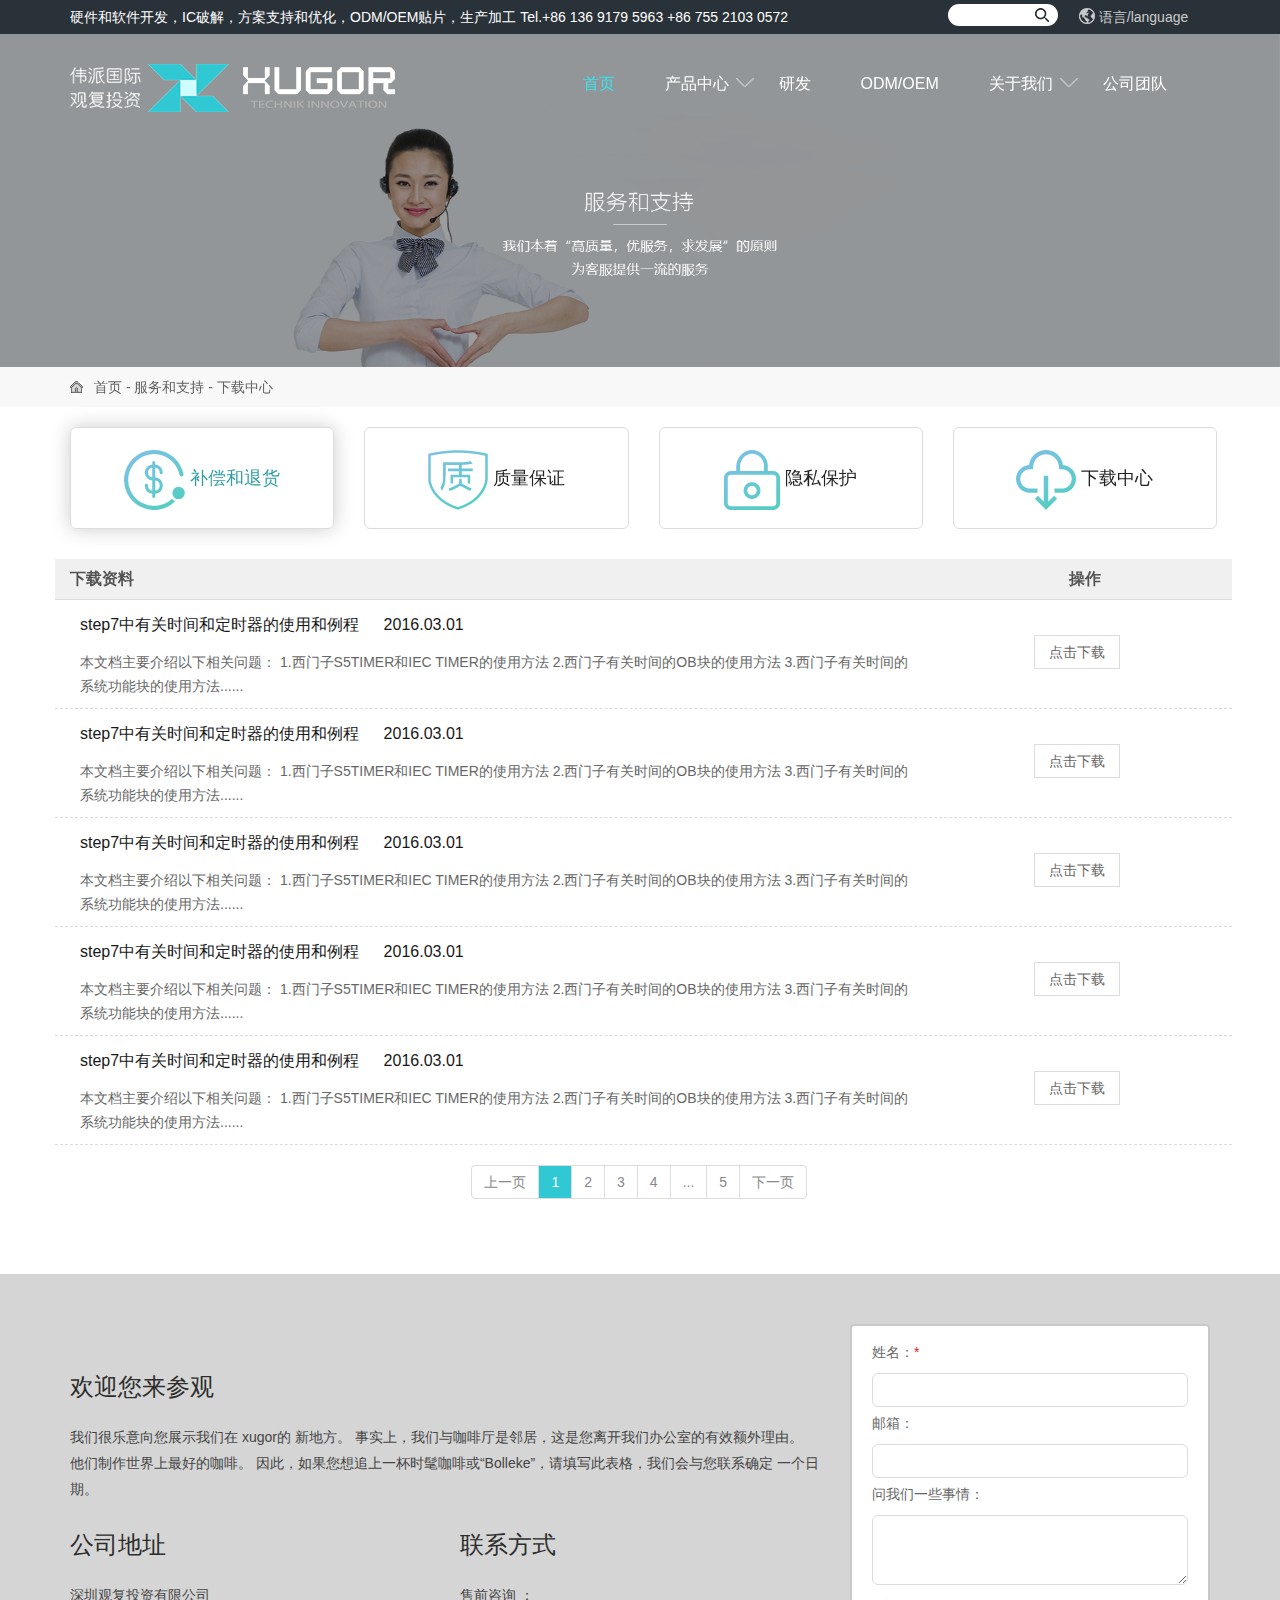
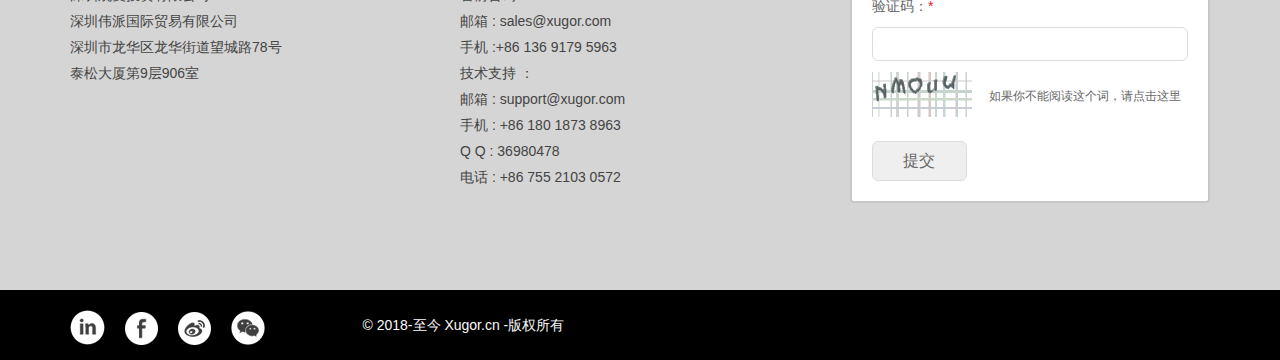
<file: download.html>
<!DOCTYPE html>
<html lang="en">
<head>
    <meta charset="UTF-8">
    <meta name="viewport"
          content="width=device-width, initial-scale=1.0, maximum-scale=1.0, minimum-scale=1.0, user-scalable=no"/>
    <meta http-equiv="X-UA-Compatible" content="IE=Edge">
    <meta name="format-detection" content="telephone=no">
    <meta name="keyword" content="">
    <meta name="description" content="">
    <title>Title</title>
    <link rel="stylesheet" href="css/bootstrap.min.css">
    <link rel="stylesheet" href="css/style.css">
    <link rel="stylesheet" href="css/nav.css">
    <link rel="stylesheet" href="css/animate.min.css">
</head>
<div id="wrapper">
    <!--手机端导航-->
    <div class="overlay"></div>
    <nav class="navbar navbar-inverse navbar-fixed-top" id="sidebar-wrapper" role="navigation">
        <ul class="nav sidebar-nav">
            <li>
                <a href="index.html">首页</a>
            </li>
            <li class="dropdown">
                <a href="javascript:;" class="dropdown-toggle" data-toggle="dropdown">产品中心<span class="caret"></span></a>
                <ul class="dropdown-menu" role="menu">
                    <li><a href="product.html" class="current">医疗应用</a></li>
                    <li><a href="">美容应用</a></li>
                    <li><a href="">工业控制</a></li>
                    <li><a href="">物联网</a></li>
                    <li><a href="">军工应用</a></li>
                    <li><a href="">平板电脑定制</a></li>
                    <li><a href="">软件开发</a></li>
                    <li><a href="">产品设计</a></li>
                </ul>
            </li>
            <li>
                <a href="yanfa.html">研发</a>
            </li>
            <li>
                <a href="odmoem.html">ODM/OEM</a>
            </li>
            <li>
                <a href="team.html">公司团队</a>
            </li>
            <li class="dropdown">
                <a href="javascript:;" class="dropdown-toggle" data-toggle="dropdown">关于我们<span class="caret"></span></a>
                <ul class="dropdown-menu" role="menu">
                    <li><a href="about.html">联系我们</a></li>
                    <li><a href="about-service.html">服务和支持</a></li>
                    <li><a href="news.html">新闻资讯</a></li>
                    <li><a href="zhaopin.html">职位招聘</a></li>
                </ul>
            </li>
            <li class="dropdown">
                <a href="javascript:;" class="dropdown-toggle" data-toggle="dropdown">语言/language <span class="caret"></span></a>
                <ul class="dropdown-menu" role="menu">
                    <li><a href="">中文</a></li>
                    <li><a href="">英文</a></li>
                </ul>
            </li>
        </ul>
    </nav>
    <div id="page-content-wrapper">
        <button type="button" class="hamburger is-closed animated fadeInLeft hidden-lg" data-toggle="offcanvas">
            <span class="hamb-top"></span>
            <span class="hamb-middle"></span>
            <span class="hamb-bottom"></span>
        </button>
        <!--<h5 class="logotop hidden-lg"><a href=""><img src="img/logo1.png" alt=""></a></h5>-->
        <!--PC端导航-->
        <div class="container-fluid bgcolor">
            <div class="container">
                <div class="row visible-lg">
                    <div class="col-md-8 top-tip">
                        <p>硬件和软件开发，IC破解，方案支持和优化，ODM/OEM贴片，生产加工 Tel.+86 136 9179 5963 +86 755 2103 0572</p>
                    </div>
                    <div class="col-md-3 col-md-offset-1">
                        <div class="row">
                            <div class="col-md-6 input"><input type="text" placeholder=""></div>
                            <div class="col-md-6 lang">
                                语言/language
                                <ul>
                                    <li><a href="">中文</a></li>
                                    <li><a href="">英文</a></li>
                                </ul>
                            </div>
                        </div>
                    </div>
                </div>
            </div>
        </div>
        <div class="container-fluid banner">
            <!--banner-->
            <div id="myCarousel" class="carousel slide">
                <div class="carousel-inner " role="listbox">
                    <div class="item active">
                        <a href=""><img src="img/top-ban3.png" alt=""></a>
                    </div>
                    <div class="item">
                        <a href=""><img src="img/top-ban3.png" alt=""></a>
                    </div>
                </div>
            </div>
            <div class="container nav-top visible-lg">
                <div class="row">
                    <div class="col-md-5 col-sm-12"><a href="" class="logo"><img src="img/logo.png" alt=""></a></div>
                    <div class="col-md-7 col-sm-12">
                        <ul class="navdh">
                            <li><a href="index.html" class="current">首页</a></li>
                            <li class="arrow">
                                <a href="product.html">产品中心</a>
                                <ul>
                                    <li><a href="" class="current" target="_blank">医疗应用</a></li>
                                    <li><a href="" target="_blank">美容应用</a></li>
                                    <li><a href="" target="_blank">工业控制</a></li>
                                    <li><a href="" target="_blank">物联网</a></li>
                                    <li><a href="" target="_blank">军工应用</a></li>
                                    <li><a href="" target="_blank">平板电脑定制</a></li>
                                    <li><a href="" target="_blank">软件开发</a></li>
                                    <li><a href="" target="_blank">产品设计</a></li>
                                </ul>
                            </li>
                            <li><a href="yanfa.html">研发</a></li>
                            <li><a href="odmoem.html">ODM/OEM</a></li>
                            <li class="arrow">
                                <a href="about.html">关于我们</a>
                                <ul class="aboutus-nav">
                                    <li><a href="about.html" target="_blank">联系我们</a></li>
                                    <li><a href="about-service.html" target="_blank">服务和支持</a></li>
                                    <li><a href="news.html" target="_blank">新闻资讯</a></li>
                                    <li><a href="zhaopin.html" target="_blank">职位招聘</a></li>
                                </ul>
                            </li>
                            <li><a href="team.html">公司团队</a></li>
                        </ul>
                    </div>
                </div>
            </div>
        </div>
    <!--首页内容部分-->
    <div class="container-fluid bgcolor4">
        <div class="container">
            <div class="top-nav">
                <a href="index.html">首页</a> -
                <a href="about-service.html">服务和支持</a> -
                <a href="download.html">下载中心</a>
            </div>
        </div>
    </div>
    <div class="container service donw">
        <div class="row service-top">
            <div class="col-md-3 col-sm-3 col-xs-6">
                <a href="about-service.html" class="current">
                    <img src="img/ser-img1.png" alt="">
                    <span>补偿和退货</span>
                </a>
            </div>
            <div class="col-md-3 col-sm-3 col-xs-6">
                <a href="about-service.html">
                    <img src="img/ser-img2.png" alt="">
                    <span>质量保证</span>
                </a>
            </div>
            <div class="col-md-3 col-sm-3 col-xs-6">
                <a href="about-service.html">
                    <img src="img/ser-img3.png" alt="">
                    <span>隐私保护</span>
                </a>
            </div>
            <div class="col-md-3 col-sm-3 col-xs-6">
                <a href="download.html">
                    <img src="img/ser-img4.png" alt="">
                    <span>下载中心</span>
                </a>
            </div>
        </div>
        <div class="row donwload-title">
            <div class="col-md-9 col-sm-9 col-xs-9">
                下载资料
            </div>
            <div class="col-md-3 col-sm-3 col-xs-3 text-center">
                操作
            </div>
        </div>
        <div class="row donwload-info">
            <div class="donwloae-box">
                <div class="col-md-9 col-sm-9 col-xs-9">
                    <h3>step7中有关时间和定时器的使用和例程 <span>2016.03.01</span></h3>
                    <p>本文档主要介绍以下相关问题： 1.西门子S5TIMER和IEC TIMER的使用方法 2.西门子有关时间的OB块的使用方法 3.西门子有关时间的系统功能块的使用方法......</p>
                </div>
                <div class="col-md-3 col-sm-3 col-xs-3 text-center">
                    <a href="">点击下载</a>
                </div>
            </div>
            <div class="donwloae-box">
                <div class="col-md-9 col-sm-9 col-xs-9">
                    <h3>step7中有关时间和定时器的使用和例程 <span>2016.03.01</span></h3>
                    <p>本文档主要介绍以下相关问题： 1.西门子S5TIMER和IEC TIMER的使用方法 2.西门子有关时间的OB块的使用方法 3.西门子有关时间的系统功能块的使用方法......</p>
                </div>
                <div class="col-md-3 col-sm-3 col-xs-3 text-center">
                    <a href="">点击下载</a>
                </div>
            </div>
            <div class="donwloae-box">
                <div class="col-md-9 col-sm-9 col-xs-9">
                    <h3>step7中有关时间和定时器的使用和例程 <span>2016.03.01</span></h3>
                    <p>本文档主要介绍以下相关问题： 1.西门子S5TIMER和IEC TIMER的使用方法 2.西门子有关时间的OB块的使用方法 3.西门子有关时间的系统功能块的使用方法......</p>
                </div>
                <div class="col-md-3 col-sm-3 col-xs-3 text-center">
                    <a href="">点击下载</a>
                </div>
            </div>
            <div class="donwloae-box">
                <div class="col-md-9 col-sm-9 col-xs-9">
                    <h3>step7中有关时间和定时器的使用和例程 <span>2016.03.01</span></h3>
                    <p>本文档主要介绍以下相关问题： 1.西门子S5TIMER和IEC TIMER的使用方法 2.西门子有关时间的OB块的使用方法 3.西门子有关时间的系统功能块的使用方法......</p>
                </div>
                <div class="col-md-3 col-sm-3 col-xs-3 text-center">
                    <a href="">点击下载</a>
                </div>
            </div>
            <div class="donwloae-box">
                <div class="col-md-9 col-sm-9 col-xs-9">
                    <h3>step7中有关时间和定时器的使用和例程 <span>2016.03.01</span></h3>
                    <p>本文档主要介绍以下相关问题： 1.西门子S5TIMER和IEC TIMER的使用方法 2.西门子有关时间的OB块的使用方法 3.西门子有关时间的系统功能块的使用方法......</p>
                </div>
                <div class="col-md-3 col-sm-3 col-xs-3 text-center">
                    <a href="">点击下载</a>
                </div>
            </div>
        </div>
        <nav aria-label="Page navigation" class="pages">
            <ul class="pagination">
                <li>
                    <a href="">上一页</a>
                </li>
                <li><a href="" class="current">1</a></li>
                <li><a href="">2</a></li>
                <li><a href="">3</a></li>
                <li><a href="">4</a></li>
                <li><a href="">...</a></li>
                <li><a href="">5</a></li>
                <li>
                    <a href="">下一页</a>
                </li>
            </ul>
        </nav>
    </div>
    <div class="container-fluid bgcolor2">
        <div class="container footer">
            <div class="row">
                <div class="col-md-8 col-sm-7 col-xs-12">
                    <div class="row footer-left">
                        <div class="col-md-12 col-sm-12 col-xs-12">
                            <h4>欢迎您来参观</h4>
                            <p>我们很乐意向您展示我们在 xugor的 新地方。 事实上，我们与咖啡厅是邻居，这是您离开我们办公室的有效额外理由。 他们制作世界上最好的咖啡。 因此，如果您想追上一杯时髦咖啡或“Bolleke”，请填写此表格，我们会与您联系确定
                                一个日期。</p>
                        </div>
                        <div class="col-md-6 col-sm-6 col-xs-12">
                            <h4>公司地址</h4>
                            <p>
                                深圳观复投资有限公司</br>
                                深圳伟派国际贸易有限公司</br>
                                深圳市龙华区龙华街道望城路78号</br>
                                泰松大厦第9层906室
                            </p>
                        </div>
                        <div class="col-md-6 col-sm-6 col-xs-12">
                            <h4>联系方式</h4>
                            <p>
                                售前咨询 ：</br>
                                邮箱 : sales@xugor.com　</br>
                                手机 :+86 136 9179 5963</br>
                                技术支持 ：</br>
                                邮箱 : support@xugor.com</br>
                                手机 : +86 180 1873 8963</br>
                                Q Q : 36980478　</br>
                                电话 : +86 755 2103 0572
                            </p>
                        </div>
                    </div>
                </div>
                <div class="col-md-4 col-sm-5 col-xs-12">
                    <form action="" class="footer-form">
                        <label>姓名：<span>*</span></label>
                        <input type="text" >
                        <label>邮箱：</label>
                        <input type="text" >
                        <label>问我们一些事情：</label>
                        <textarea name="" id="" cols="40" rows="3"></textarea>
                        <label>验证码：<span>*</span></label>
                        <input type="text" >
                        <div class="clearfix"><span class="pull-left"><img src="img/yzm.png" alt=""></span><p class="pull-left">如果你不能阅读这个词，请点击这里</p></div>
                        <input type="submit" value="提交">
                    </form>
                </div>
            </div>
        </div>
    </div>
    <div class="container-fluid bgcolor3">
        <div class="container clearfix bgcolor3">
            <div class="row copy">
                <div class="col-md-3 col-sm-4 col-xs-12">
                    <a href=""><img src="img/icon.png" alt=""></a>
                    <a href=""><img src="img/icon1.png" alt=""></a>
                    <a href=""><img src="img/icon2.png" alt=""></a>
                    <a href=""><img src="img/icon3.png" alt=""></a>
                </div>
                <div class="ol-md-9 col-sm-8 col-xs-12">
                    <p class="pull-left">© 2018-至今 Xugor.cn  -版权所有</p>
                </div>
            </div>
        </div>
    </div>
    </div>
</div>
<script src="js/jquery-2.1.3.min.js"></script>
<script src="js/bootstrap.min.js"></script>
<script type="text/javascript">
    $(document).ready(function () {
        var trigger = $('.hamburger'),
            overlay = $('.overlay'),
            isClosed = false;

        trigger.click(function () {
            hamburger_cross();
        });

        function hamburger_cross() {

            if (isClosed == true) {
                overlay.hide();
                trigger.removeClass('is-open');
                trigger.addClass('is-closed');
                isClosed = false;
            } else {
                overlay.show();
                trigger.removeClass('is-closed');
                trigger.addClass('is-open');
                isClosed = true;
            }
        }

        $('[data-toggle="offcanvas"]').click(function () {
            $('#wrapper').toggleClass('toggled');
        });
        //    语言
        $(".lang").hover(function(){
            $(this).children("ul").toggle();
        })
        $(".navdh li").hover(function(){
            $(this).children("ul").toggle();
        })
    });
</script>
</body>
</html>
</file>
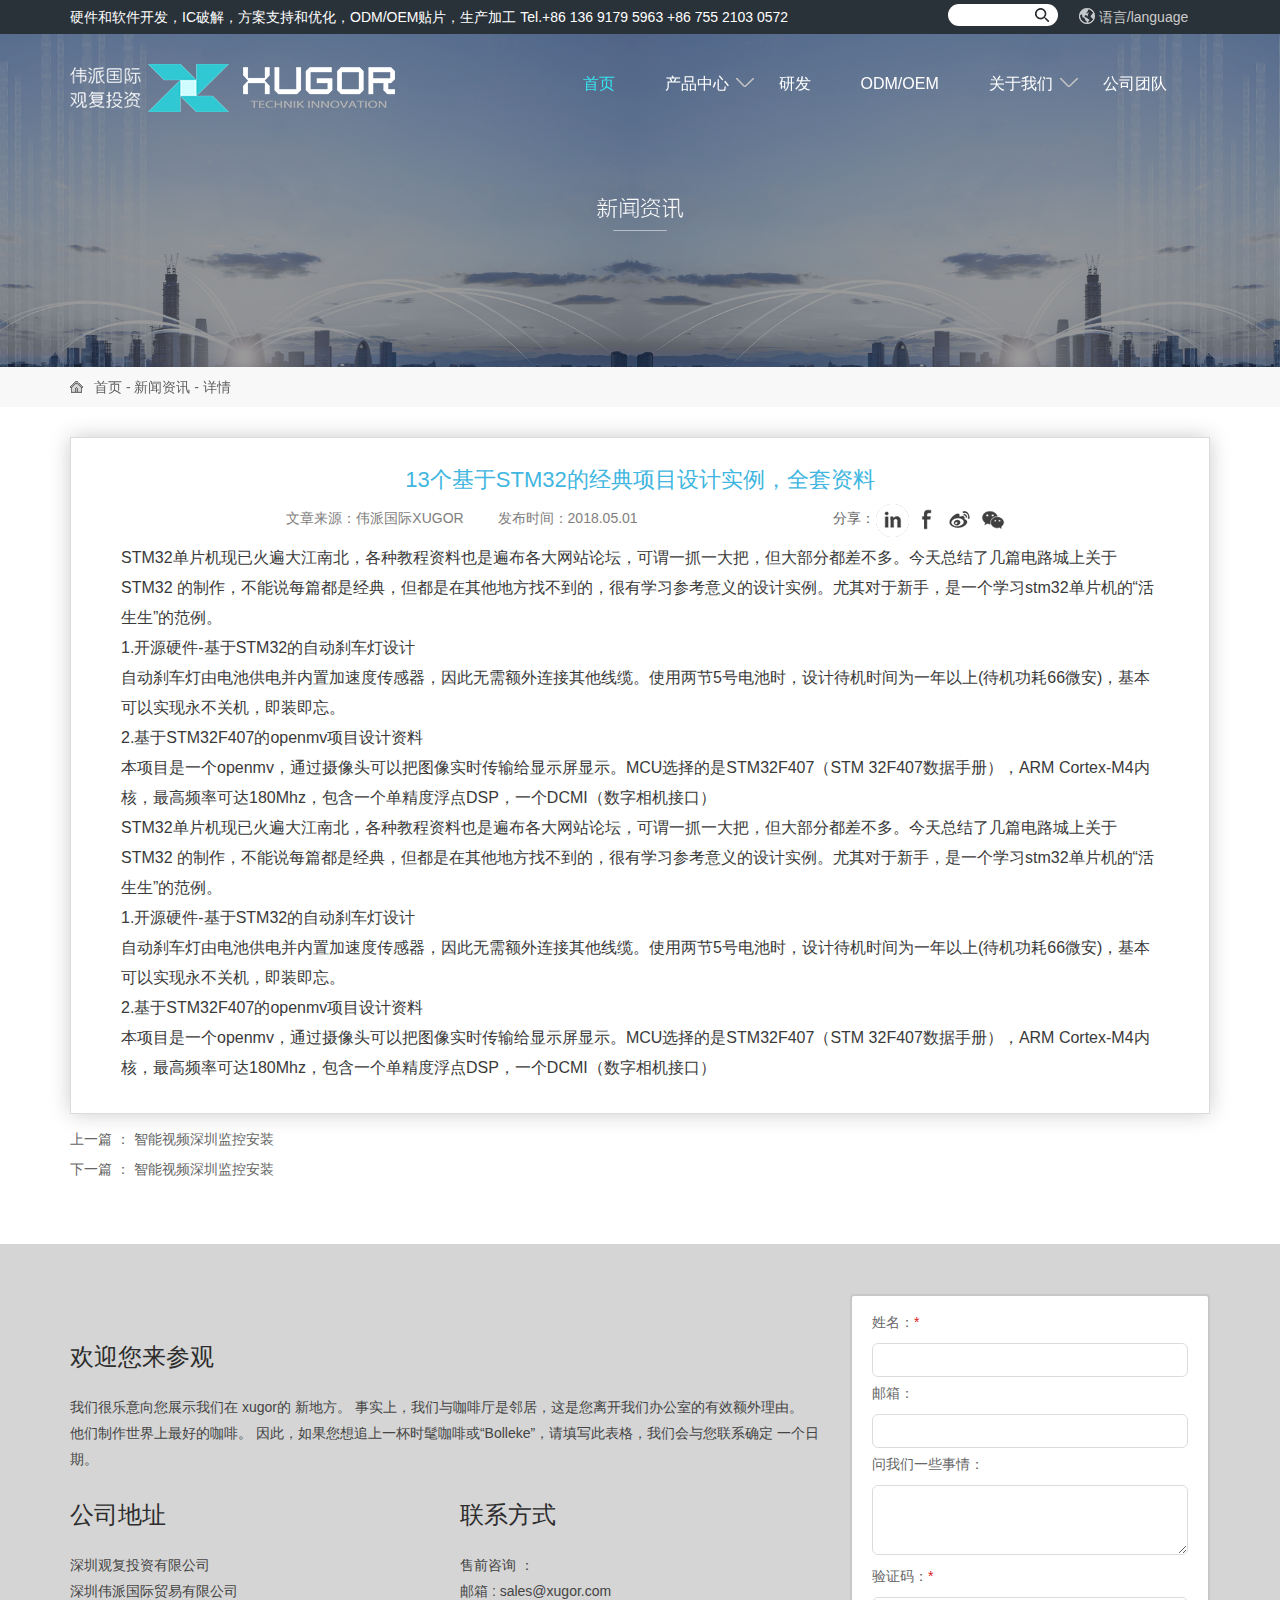
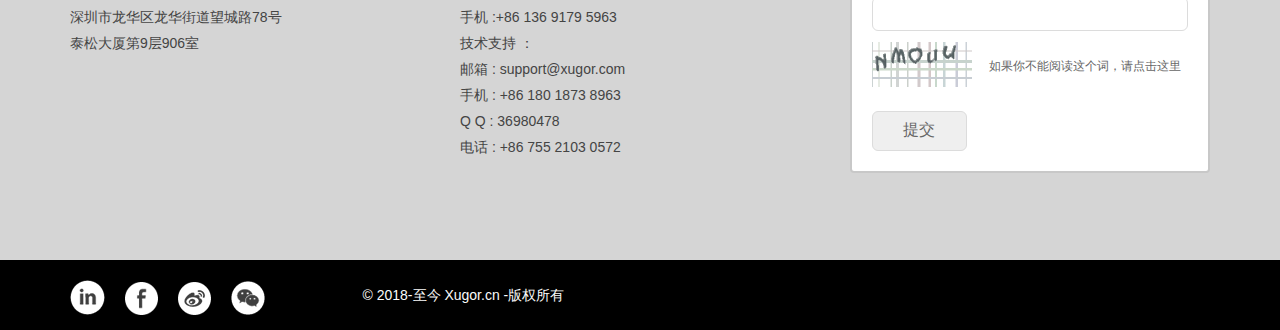
<file: news-details.html>
<!DOCTYPE html>
<html lang="en">
<head>
    <meta charset="UTF-8">
    <meta name="viewport"
          content="width=device-width, initial-scale=1.0, maximum-scale=1.0, minimum-scale=1.0, user-scalable=no"/>
    <meta http-equiv="X-UA-Compatible" content="IE=Edge">
    <meta name="format-detection" content="telephone=no">
    <meta name="keyword" content="">
    <meta name="description" content="">
    <title>Title</title>
    <link rel="stylesheet" href="css/bootstrap.min.css">
    <link rel="stylesheet" href="css/style.css">
    <link rel="stylesheet" href="css/nav.css">
    <link rel="stylesheet" href="css/animate.min.css">
</head>
<div id="wrapper">
    <!--手机端导航-->
    <div class="overlay"></div>
    <nav class="navbar navbar-inverse navbar-fixed-top" id="sidebar-wrapper" role="navigation">
        <ul class="nav sidebar-nav">
            <li>
                <a href="index.html">首页</a>
            </li>
            <li class="dropdown">
                <a href="javascript:;" class="dropdown-toggle" data-toggle="dropdown">产品中心<span class="caret"></span></a>
                <ul class="dropdown-menu" role="menu">
                    <li><a href="product.html" class="current">医疗应用</a></li>
                    <li><a href="">美容应用</a></li>
                    <li><a href="">工业控制</a></li>
                    <li><a href="">物联网</a></li>
                    <li><a href="">军工应用</a></li>
                    <li><a href="">平板电脑定制</a></li>
                    <li><a href="">软件开发</a></li>
                    <li><a href="">产品设计</a></li>
                </ul>
            </li>
            <li>
                <a href="yanfa.html">研发</a>
            </li>
            <li>
                <a href="odmoem.html">ODM/OEM</a>
            </li>
            <li>
                <a href="team.html">公司团队</a>
            </li>
            <li class="dropdown">
                <a href="javascript:;" class="dropdown-toggle" data-toggle="dropdown">关于我们<span class="caret"></span></a>
                <ul class="dropdown-menu" role="menu">
                    <li><a href="about.html">联系我们</a></li>
                    <li><a href="about-service.html">服务和支持</a></li>
                    <li><a href="news.html">新闻资讯</a></li>
                    <li><a href="zhaopin.html">职位招聘</a></li>
                </ul>
            </li>
            <li class="dropdown">
                <a href="javascript:;" class="dropdown-toggle" data-toggle="dropdown">语言/language <span class="caret"></span></a>
                <ul class="dropdown-menu" role="menu">
                    <li><a href="">中文</a></li>
                    <li><a href="">英文</a></li>
                </ul>
            </li>
        </ul>
    </nav>
    <div id="page-content-wrapper">
        <button type="button" class="hamburger is-closed animated fadeInLeft hidden-lg" data-toggle="offcanvas">
            <span class="hamb-top"></span>
            <span class="hamb-middle"></span>
            <span class="hamb-bottom"></span>
        </button>
        <!--<h5 class="logotop hidden-lg"><a href=""><img src="img/logo1.png" alt=""></a></h5>-->
        <!--PC端导航-->
        <div class="container-fluid bgcolor">
            <div class="container">
                <div class="row visible-lg">
                    <div class="col-md-8 top-tip">
                        <p>硬件和软件开发，IC破解，方案支持和优化，ODM/OEM贴片，生产加工 Tel.+86 136 9179 5963 +86 755 2103 0572</p>
                    </div>
                    <div class="col-md-3 col-md-offset-1">
                        <div class="row">
                            <div class="col-md-6 input"><input type="text" placeholder=""></div>
                            <div class="col-md-6 lang">
                                语言/language
                                <ul>
                                    <li><a href="">中文</a></li>
                                    <li><a href="">英文</a></li>
                                </ul>
                            </div>
                        </div>
                    </div>
                </div>
            </div>
        </div>
        <div class="container-fluid banner">
            <!--banner-->
            <div id="myCarousel" class="carousel slide">
                <div class="carousel-inner " role="listbox">
                    <div class="item active">
                        <a href=""><img src="img/top-ban4.png" alt=""></a>
                    </div>
                    <div class="item">
                        <a href=""><img src="img/top-ban4.png" alt=""></a>
                    </div>
                </div>
            </div>
            <div class="container nav-top visible-lg">
                <div class="row">
                    <div class="col-md-5 col-sm-12"><a href="" class="logo"><img src="img/logo.png" alt=""></a></div>
                    <div class="col-md-7 col-sm-12">
                        <ul class="navdh">
                            <li><a href="index.html" class="current">首页</a></li>
                            <li class="arrow">
                                <a href="product.html">产品中心</a>
                                <ul>
                                    <li><a href="" class="current" target="_blank">医疗应用</a></li>
                                    <li><a href="" target="_blank">美容应用</a></li>
                                    <li><a href="" target="_blank">工业控制</a></li>
                                    <li><a href="" target="_blank">物联网</a></li>
                                    <li><a href="" target="_blank">军工应用</a></li>
                                    <li><a href="" target="_blank">平板电脑定制</a></li>
                                    <li><a href="" target="_blank">软件开发</a></li>
                                    <li><a href="" target="_blank">产品设计</a></li>
                                </ul>
                            </li>
                            <li><a href="yanfa.html">研发</a></li>
                            <li><a href="odmoem.html">ODM/OEM</a></li>
                            <li class="arrow">
                                <a href="about.html">关于我们</a>
                                <ul class="aboutus-nav">
                                    <li><a href="about.html" target="_blank">联系我们</a></li>
                                    <li><a href="about-service.html" target="_blank">服务和支持</a></li>
                                    <li><a href="news.html" target="_blank">新闻资讯</a></li>
                                    <li><a href="zhaopin.html" target="_blank">职位招聘</a></li>
                                </ul>
                            </li>
                            <li><a href="team.html">公司团队</a></li>
                        </ul>
                    </div>
                </div>
            </div>
        </div>
    <!--首页内容部分-->
    <div class="container-fluid bgcolor4">
        <div class="container">
            <div class="top-nav">
                <a href="index.html">首页</a> -
                <a href="product.html">新闻资讯</a> -
                <a href="product.html">详情</a>
            </div>
        </div>
    </div>
    <div class="container">
        <div class="news-details">
            <div class="row">
                <div class="col-md-12">
                    <h4>13个基于STM32的经典项目设计实例，全套资料</h4>
                    <div class="row share">
                        <div class="col-md-8 col-sm-8 col-xs-12 text-center">文章来源：伟派国际XUGOR       <i>发布时间：2018.05.01</i> </div>
                        <div class="col-md-4 col-sm-8 col-xs-12">
                            <a href="#">分享：</a>
                            <a href=""><img src="img/icon.png" alt=""></a>
                            <a href=""><img src="img/icon1.png" alt=""></a>
                            <a href=""><img src="img/icon2.png" alt=""></a>
                            <a href=""><img src="img/icon3.png" alt=""></a>
                        </div>
                    </div>
                    <p>STM32单片机现已火遍大江南北，各种教程资料也是遍布各大网站论坛，可谓一抓一大把，但大部分都差不多。今天总结了几篇电路城上关于STM32 的制作，不能说每篇都是经典，但都是在其他地方找不到的，很有学习参考意义的设计实例。尤其对于新手，是一个学习stm32单片机的“活生生”的范例。</p>
                    <p>1.开源硬件-基于STM32的自动刹车灯设计</p>
                    <p>自动刹车灯由电池供电并内置加速度传感器，因此无需额外连接其他线缆。使用两节5号电池时，设计待机时间为一年以上(待机功耗66微安)，基本可以实现永不关机，即装即忘。</p>
                    <p>2.基于STM32F407的openmv项目设计资料</p>
                    <p>本项目是一个openmv，通过摄像头可以把图像实时传输给显示屏显示。MCU选择的是STM32F407（STM 32F407数据手册），ARM Cortex-M4内核，最高频率可达180Mhz，包含一个单精度浮点DSP，一个DCMI（数字相机接口）</p>
                    <p>STM32单片机现已火遍大江南北，各种教程资料也是遍布各大网站论坛，可谓一抓一大把，但大部分都差不多。今天总结了几篇电路城上关于STM32 的制作，不能说每篇都是经典，但都是在其他地方找不到的，很有学习参考意义的设计实例。尤其对于新手，是一个学习stm32单片机的“活生生”的范例。</p>
                    <p>1.开源硬件-基于STM32的自动刹车灯设计</p>
                    <p>自动刹车灯由电池供电并内置加速度传感器，因此无需额外连接其他线缆。使用两节5号电池时，设计待机时间为一年以上(待机功耗66微安)，基本可以实现永不关机，即装即忘。</p>
                    <p>2.基于STM32F407的openmv项目设计资料</p>
                    <p>本项目是一个openmv，通过摄像头可以把图像实时传输给显示屏显示。MCU选择的是STM32F407（STM 32F407数据手册），ARM Cortex-M4内核，最高频率可达180Mhz，包含一个单精度浮点DSP，一个DCMI（数字相机接口）</p>
                </div>
            </div>
        </div>
    </div>
    <div class="container next">
        <a href="">上一篇 ： 智能视频深圳监控安装</a>
        <a href="">下一篇 ： 智能视频深圳监控安装</a>
    </div>
    <div class="container-fluid bgcolor2">
        <div class="container footer">
            <div class="row">
                <div class="col-md-8 col-sm-7 col-xs-12">
                    <div class="row footer-left">
                        <div class="col-md-12 col-sm-12 col-xs-12">
                            <h4>欢迎您来参观</h4>
                            <p>我们很乐意向您展示我们在 xugor的 新地方。 事实上，我们与咖啡厅是邻居，这是您离开我们办公室的有效额外理由。 他们制作世界上最好的咖啡。 因此，如果您想追上一杯时髦咖啡或“Bolleke”，请填写此表格，我们会与您联系确定
                                一个日期。</p>
                        </div>
                        <div class="col-md-6 col-sm-6 col-xs-12">
                            <h4>公司地址</h4>
                            <p>
                                深圳观复投资有限公司</br>
                                深圳伟派国际贸易有限公司</br>
                                深圳市龙华区龙华街道望城路78号</br>
                                泰松大厦第9层906室
                            </p>
                        </div>
                        <div class="col-md-6 col-sm-6 col-xs-12">
                            <h4>联系方式</h4>
                            <p>
                                售前咨询 ：</br>
                                邮箱 : sales@xugor.com　</br>
                                手机 :+86 136 9179 5963</br>
                                技术支持 ：</br>
                                邮箱 : support@xugor.com</br>
                                手机 : +86 180 1873 8963</br>
                                Q Q : 36980478　</br>
                                电话 : +86 755 2103 0572
                            </p>
                        </div>
                    </div>
                </div>
                <div class="col-md-4 col-sm-5 col-xs-12">
                    <form action="" class="footer-form">
                        <label>姓名：<span>*</span></label>
                        <input type="text" >
                        <label>邮箱：</label>
                        <input type="text" >
                        <label>问我们一些事情：</label>
                        <textarea name="" id="" cols="40" rows="3"></textarea>
                        <label>验证码：<span>*</span></label>
                        <input type="text" >
                        <div class="clearfix"><span class="pull-left"><img src="img/yzm.png" alt=""></span><p class="pull-left">如果你不能阅读这个词，请点击这里</p></div>
                        <input type="submit" value="提交">
                    </form>
                </div>
            </div>
        </div>
    </div>
    <div class="container-fluid bgcolor3">
        <div class="container clearfix bgcolor3">
            <div class="row copy">
                <div class="col-md-3 col-sm-4 col-xs-12">
                    <a href=""><img src="img/icon.png" alt=""></a>
                    <a href=""><img src="img/icon1.png" alt=""></a>
                    <a href=""><img src="img/icon2.png" alt=""></a>
                    <a href=""><img src="img/icon3.png" alt=""></a>
                </div>
                <div class="ol-md-9 col-sm-8 col-xs-12">
                    <p class="pull-left">© 2018-至今 Xugor.cn  -版权所有</p>
                </div>
            </div>
        </div>
    </div>
    </div>
</div>
<script src="js/jquery-2.1.3.min.js"></script>
<script src="js/bootstrap.min.js"></script>
<script type="text/javascript">
    $(document).ready(function () {
        var trigger = $('.hamburger'),
            overlay = $('.overlay'),
            isClosed = false;

        trigger.click(function () {
            hamburger_cross();
        });

        function hamburger_cross() {

            if (isClosed == true) {
                overlay.hide();
                trigger.removeClass('is-open');
                trigger.addClass('is-closed');
                isClosed = false;
            } else {
                overlay.show();
                trigger.removeClass('is-closed');
                trigger.addClass('is-open');
                isClosed = true;
            }
        }

        $('[data-toggle="offcanvas"]').click(function () {
            $('#wrapper').toggleClass('toggled');
        });
        //    语言
        $(".lang").hover(function(){
            $(this).children("ul").toggle();
        })
        $(".navdh li").hover(function(){
            $(this).children("ul").toggle();
        })
    });
</script>
</body>
</html>
</file>
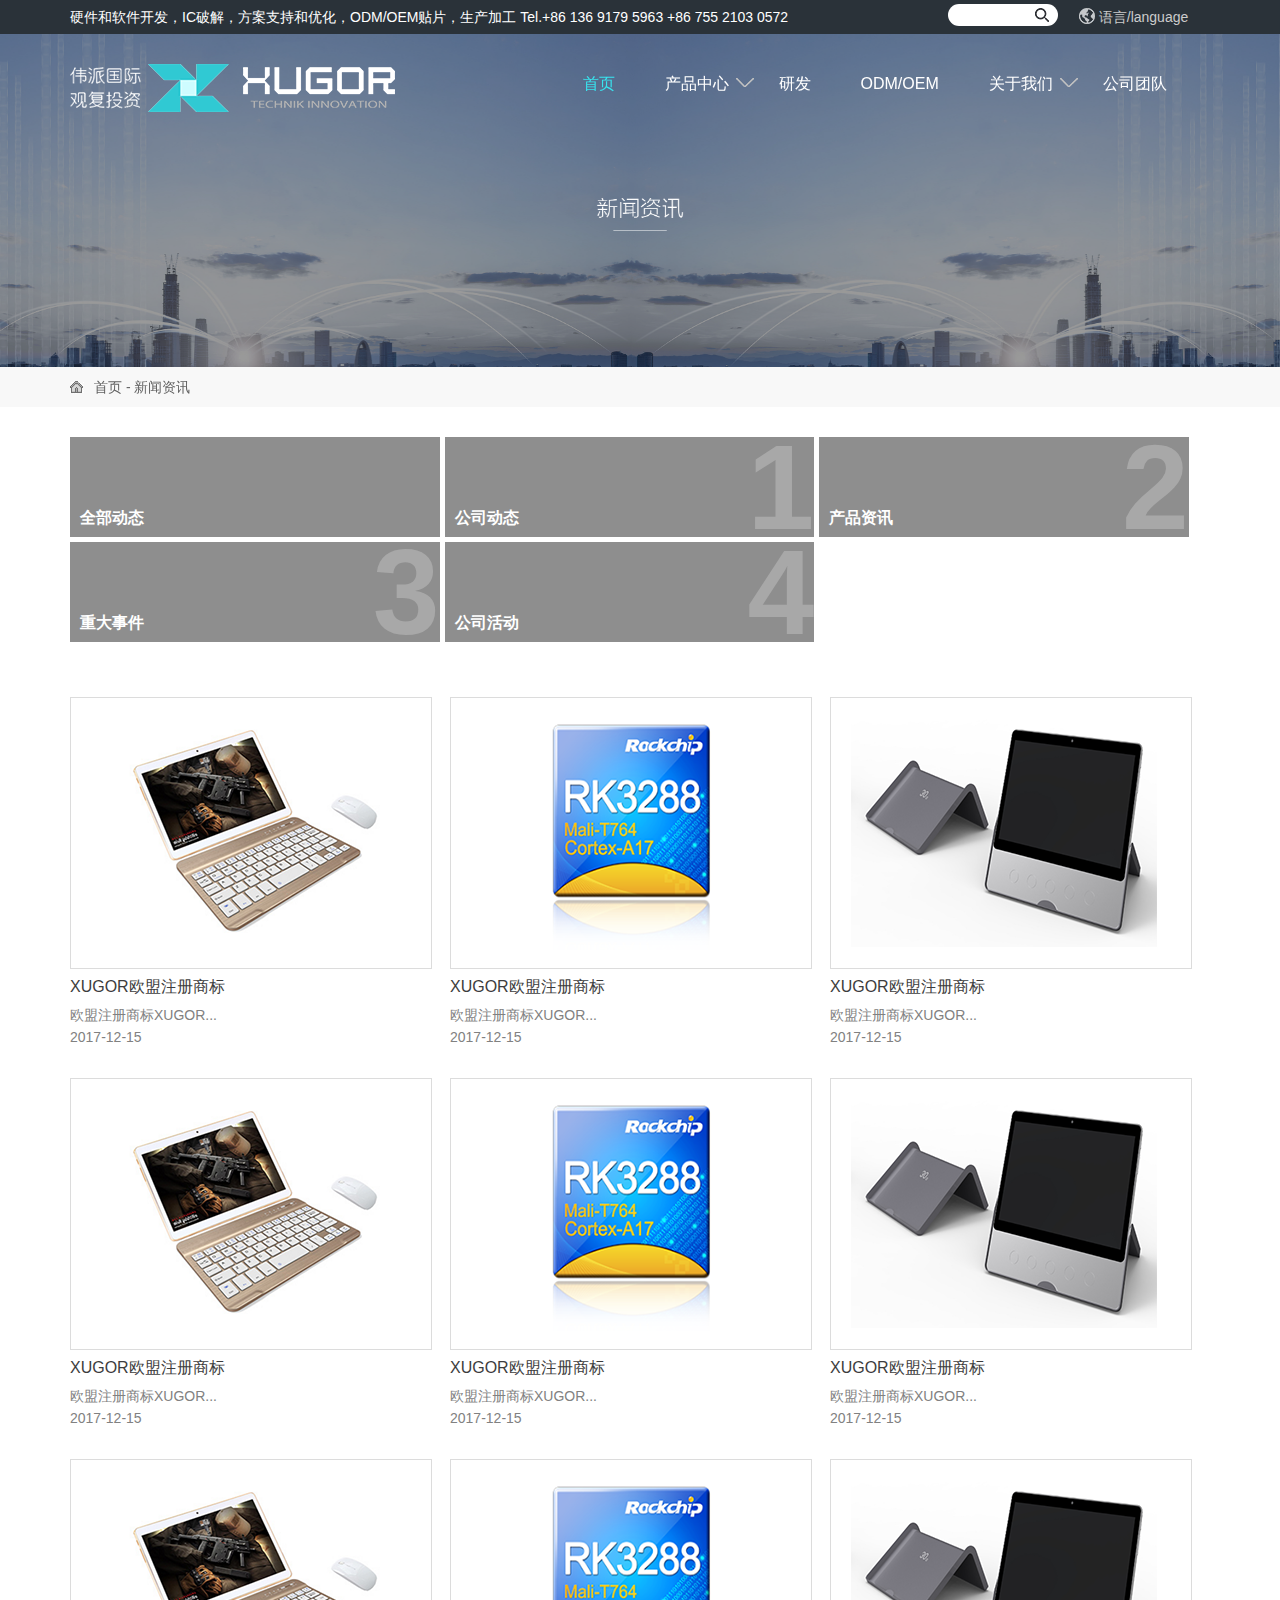
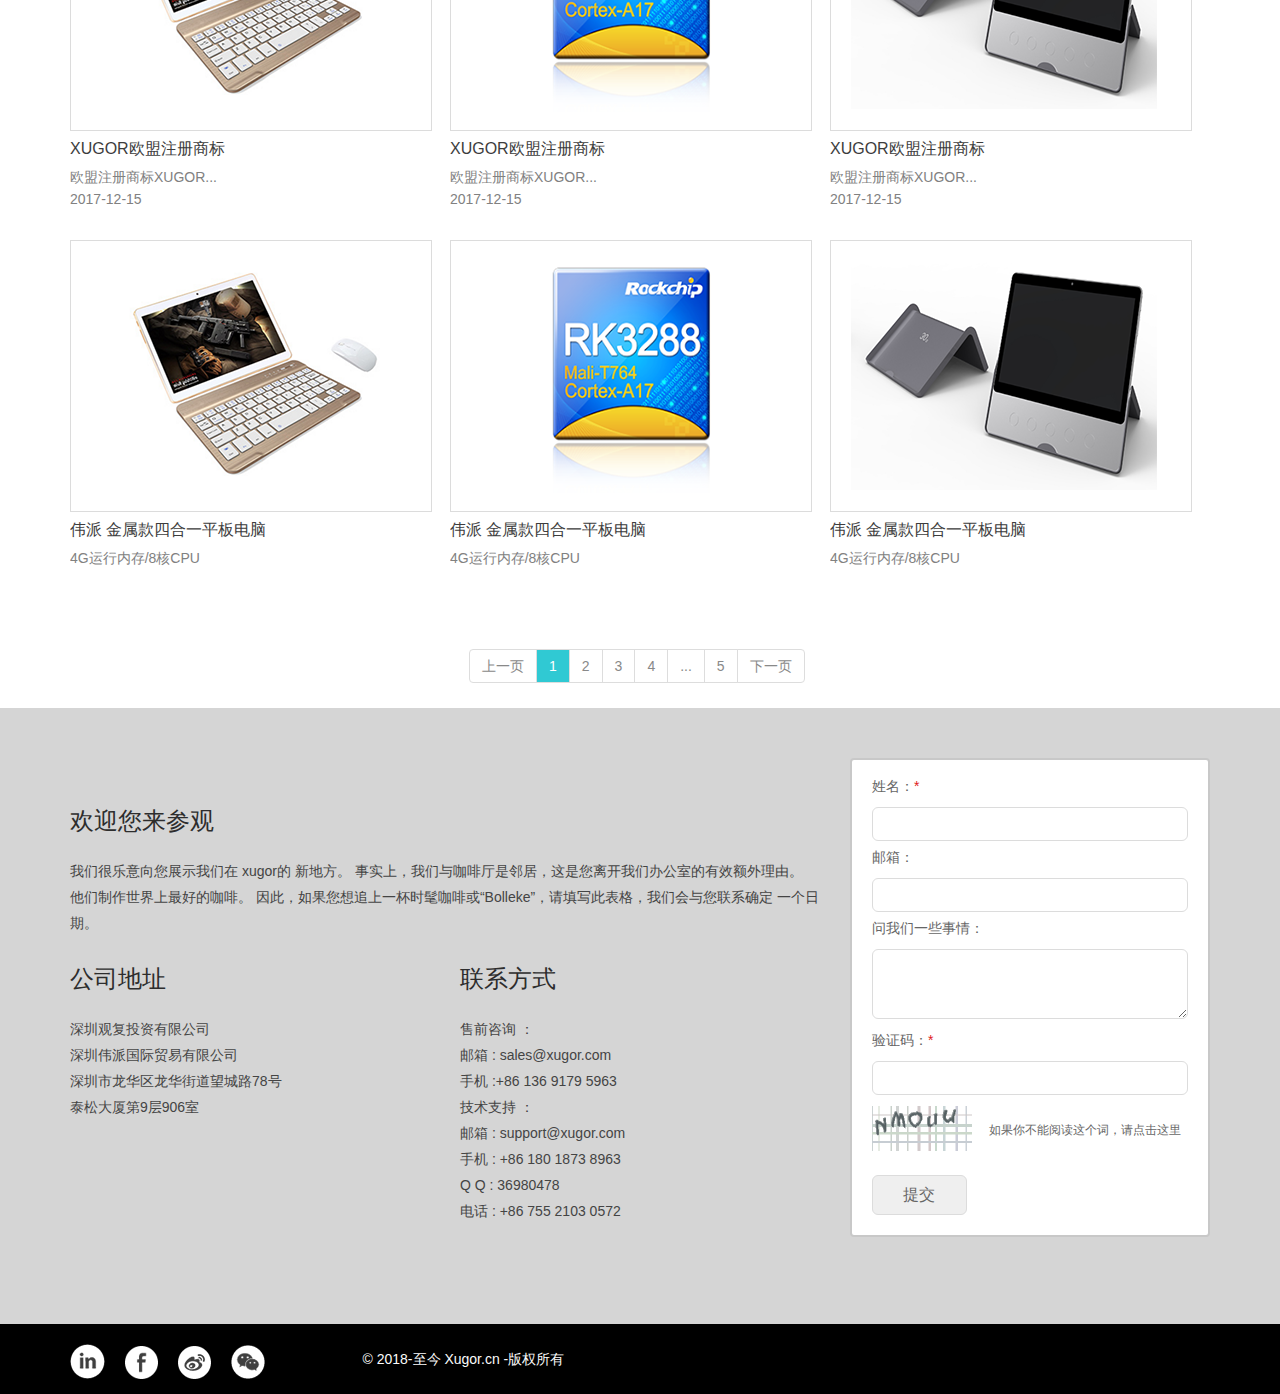
<file: news.html>
<!DOCTYPE html>
<html lang="en">
<head>
    <meta charset="UTF-8">
    <meta name="viewport"
          content="width=device-width, initial-scale=1.0, maximum-scale=1.0, minimum-scale=1.0, user-scalable=no"/>
    <meta http-equiv="X-UA-Compatible" content="IE=Edge">
    <meta name="format-detection" content="telephone=no">
    <meta name="keyword" content="">
    <meta name="description" content="">
    <title>Title</title>
    <link rel="stylesheet" href="css/bootstrap.min.css">
    <link rel="stylesheet" href="css/style.css">
    <link rel="stylesheet" href="css/nav.css">
    <link rel="stylesheet" href="css/animate.min.css">
</head>
<div id="wrapper">
    <!--手机端导航-->
    <div class="overlay"></div>
    <nav class="navbar navbar-inverse navbar-fixed-top" id="sidebar-wrapper" role="navigation">
        <ul class="nav sidebar-nav">
            <li>
                <a href="index.html">首页</a>
            </li>
            <li class="dropdown">
                <a href="javascript:;" class="dropdown-toggle" data-toggle="dropdown">产品中心<span class="caret"></span></a>
                <ul class="dropdown-menu" role="menu">
                    <li><a href="product.html" class="current">医疗应用</a></li>
                    <li><a href="">美容应用</a></li>
                    <li><a href="">工业控制</a></li>
                    <li><a href="">物联网</a></li>
                    <li><a href="">军工应用</a></li>
                    <li><a href="">平板电脑定制</a></li>
                    <li><a href="">软件开发</a></li>
                    <li><a href="">产品设计</a></li>
                </ul>
            </li>
            <li>
                <a href="yanfa.html">研发</a>
            </li>
            <li>
                <a href="odmoem.html">ODM/OEM</a>
            </li>
            <li>
                <a href="team.html">公司团队</a>
            </li>
            <li class="dropdown">
                <a href="javascript:;" class="dropdown-toggle" data-toggle="dropdown">关于我们<span class="caret"></span></a>
                <ul class="dropdown-menu" role="menu">
                    <li><a href="about.html">联系我们</a></li>
                    <li><a href="about-service.html">服务和支持</a></li>
                    <li><a href="news.html">新闻资讯</a></li>
                    <li><a href="zhaopin.html">职位招聘</a></li>
                </ul>
            </li>
            <li class="dropdown">
                <a href="javascript:;" class="dropdown-toggle" data-toggle="dropdown">语言/language <span class="caret"></span></a>
                <ul class="dropdown-menu" role="menu">
                    <li><a href="">中文</a></li>
                    <li><a href="">英文</a></li>
                </ul>
            </li>
        </ul>
    </nav>
    <div id="page-content-wrapper">
        <button type="button" class="hamburger is-closed animated fadeInLeft hidden-lg" data-toggle="offcanvas">
            <span class="hamb-top"></span>
            <span class="hamb-middle"></span>
            <span class="hamb-bottom"></span>
        </button>
        <!--<h5 class="logotop hidden-lg"><a href=""><img src="img/logo1.png" alt=""></a></h5>-->
        <!--PC端导航-->
        <div class="container-fluid bgcolor">
            <div class="container">
                <div class="row visible-lg">
                    <div class="col-md-8 top-tip">
                        <p>硬件和软件开发，IC破解，方案支持和优化，ODM/OEM贴片，生产加工 Tel.+86 136 9179 5963 +86 755 2103 0572</p>
                    </div>
                    <div class="col-md-3 col-md-offset-1">
                        <div class="row">
                            <div class="col-md-6 input"><input type="text" placeholder=""></div>
                            <div class="col-md-6 lang">
                                语言/language
                                <ul>
                                    <li><a href="">中文</a></li>
                                    <li><a href="">英文</a></li>
                                </ul>
                            </div>
                        </div>
                    </div>
                </div>
            </div>
        </div>
        <div class="container-fluid banner">
            <!--banner-->
            <div id="myCarousel" class="carousel slide">
                <div class="carousel-inner " role="listbox">
                    <div class="item active">
                        <a href=""><img src="img/top-ban4.png" alt=""></a>
                    </div>
                    <div class="item">
                        <a href=""><img src="img/top-ban4.png" alt=""></a>
                    </div>
                </div>
            </div>
            <div class="container nav-top visible-lg">
                <div class="row">
                    <div class="col-md-5 col-sm-12"><a href="" class="logo"><img src="img/logo.png" alt=""></a></div>
                    <div class="col-md-7 col-sm-12">
                        <ul class="navdh">
                            <li><a href="index.html" class="current">首页</a></li>
                            <li class="arrow">
                                <a href="product.html">产品中心</a>
                                <ul>
                                    <li><a href="" class="current" target="_blank">医疗应用</a></li>
                                    <li><a href="" target="_blank">美容应用</a></li>
                                    <li><a href="" target="_blank">工业控制</a></li>
                                    <li><a href="" target="_blank">物联网</a></li>
                                    <li><a href="" target="_blank">军工应用</a></li>
                                    <li><a href="" target="_blank">平板电脑定制</a></li>
                                    <li><a href="" target="_blank">软件开发</a></li>
                                    <li><a href="" target="_blank">产品设计</a></li>
                                </ul>
                            </li>
                            <li><a href="yanfa.html">研发</a></li>
                            <li><a href="odmoem.html">ODM/OEM</a></li>
                            <li class="arrow">
                                <a href="about.html">关于我们</a>
                                <ul class="aboutus-nav">
                                    <li><a href="about.html" target="_blank">联系我们</a></li>
                                    <li><a href="about-service.html" target="_blank">服务和支持</a></li>
                                    <li><a href="news.html" target="_blank">新闻资讯</a></li>
                                    <li><a href="zhaopin.html" target="_blank">职位招聘</a></li>
                                </ul>
                            </li>
                            <li><a href="team.html">公司团队</a></li>
                        </ul>
                    </div>
                </div>
            </div>
        </div>
    <!--首页内容部分-->
    <div class="container-fluid bgcolor4">
        <div class="container">
            <div class="top-nav">
                <a href="index.html">首页</a> -
                <a href="news.html">新闻资讯</a>
            </div>
        </div>
    </div>
    <div class="container">
        <div class="product">
        <div class="row marleft pro-title">
            <div class="col-md-3 col-sm-3 col-xs-6 all-title">
                <a href="javascript:;">全部动态</a>
            </div>
            <div class="col-md-3 col-sm-3 col-xs-6 all-title"><i>公司动态</i><span>1</span></div>
            <div class="col-md-3 col-sm-3 col-xs-6 all-title"><i>产品资讯</i><span>2</span></div>
            <div class="col-md-3 col-sm-3 col-xs-6 all-title"><i>重大事件</i><span>3</span></div>
            <div class="col-md-3 col-sm-3 col-xs-6 all-title"><i>公司活动</i><span>4</span></div>
        </div>
        <!--产品-->
        <div class="product-info">
            <div class="product-in">
                <div class="row product-box news-img">
                    <div class="col-md-4 col-sm-4 col-xs-12">
                        <a href="news-details.html">
                            <img src="img/pro-img.png" alt="">
                        </a>
                        <h5>XUGOR欧盟注册商标</h5>
                        <p>欧盟注册商标XUGOR...</p>
                        <p>2017-12-15</p>
                    </div>
                    <div class="col-md-4 col-sm-4 col-xs-12">
                        <a href="news-details.html">
                            <img src="img/pro-img1.png" alt="">
                        </a>
                        <h5>XUGOR欧盟注册商标</h5>
                        <p>欧盟注册商标XUGOR...</p>
                        <p>2017-12-15</p>
                    </div>
                    <div class="col-md-4 col-sm-4 col-xs-12">
                        <a href="news-details.html">
                            <img src="img/pro-img2.png" alt="">
                        </a>
                        <h5>XUGOR欧盟注册商标</h5>
                        <p>欧盟注册商标XUGOR...</p>
                        <p>2017-12-15</p>
                    </div>
                </div>
                <div class="row product-box news-img">
                    <div class="col-md-4 col-sm-4 col-xs-12">
                        <a href="news-details.html">
                            <img src="img/pro-img.png" alt="">
                        </a>
                        <h5>XUGOR欧盟注册商标</h5>
                        <p>欧盟注册商标XUGOR...</p>
                        <p>2017-12-15</p>
                    </div>
                    <div class="col-md-4 col-sm-4 col-xs-12">
                        <a href="news-details.html">
                            <img src="img/pro-img1.png" alt="">
                        </a>
                        <h5>XUGOR欧盟注册商标</h5>
                        <p>欧盟注册商标XUGOR...</p>
                        <p>2017-12-15</p>
                    </div>
                    <div class="col-md-4 col-sm-4 col-xs-12">
                        <a href="news-details.html">
                            <img src="img/pro-img2.png" alt="">
                        </a>
                        <h5>XUGOR欧盟注册商标</h5>
                        <p>欧盟注册商标XUGOR...</p>
                        <p>2017-12-15</p>
                    </div>
                </div>
                <div class="row product-box news-img">
                    <div class="col-md-4 col-sm-4 col-xs-12">
                        <a href="news-details.html">
                            <img src="img/pro-img.png" alt="">
                        </a>
                        <h5>XUGOR欧盟注册商标</h5>
                        <p>欧盟注册商标XUGOR...</p>
                        <p>2017-12-15</p>
                    </div>
                    <div class="col-md-4 col-sm-4 col-xs-12">
                        <a href="news-details.html">
                            <img src="img/pro-img1.png" alt="">
                        </a>
                        <h5>XUGOR欧盟注册商标</h5>
                        <p>欧盟注册商标XUGOR...</p>
                        <p>2017-12-15</p>
                    </div>
                    <div class="col-md-4 col-sm-4 col-xs-12">
                        <a href="news-details.html">
                            <img src="img/pro-img2.png" alt="">
                        </a>
                        <h5>XUGOR欧盟注册商标</h5>
                        <p>欧盟注册商标XUGOR...</p>
                        <p>2017-12-15</p>
                    </div>
                </div>
            </div>
            <div class="product-in">
                <div class="row product-box news-img">
                    <div class="col-md-4 col-sm-4 col-xs-12">
                        <a href="news-details.html">
                            <img src="img/pro-img.png" alt="">
                        </a>
                        <h5>伟派 金属款四合一平板电脑</h5>
                        <p>4G运行内存/8核CPU</p>
                    </div>
                    <div class="col-md-4 col-sm-4 col-xs-12">
                        <a href="news-details.html">
                            <img src="img/pro-img1.png" alt="">
                        </a>
                        <h5>伟派 金属款四合一平板电脑</h5>
                        <p>4G运行内存/8核CPU</p>
                    </div>
                    <div class="col-md-4 col-sm-4 col-xs-12">
                        <a href="news-details.html">
                            <img src="img/pro-img2.png" alt="">
                        </a>
                        <h5>伟派 金属款四合一平板电脑</h5>
                        <p>4G运行内存/8核CPU</p>
                    </div>
                </div>
            </div>
        </div>
        </div>
        <nav aria-label="Page navigation" class="pages">
            <ul class="pagination">
                <li>
                    <a href="">上一页</a>
                </li>
                <li><a href="" class="current">1</a></li>
                <li><a href="">2</a></li>
                <li><a href="">3</a></li>
                <li><a href="">4</a></li>
                <li><a href="">...</a></li>
                <li><a href="">5</a></li>
                <li>
                    <a href="">下一页</a>
                </li>
            </ul>
        </nav>
    </div>
    <div class="container-fluid bgcolor2">
        <div class="container footer">
            <div class="row">
                <div class="col-md-8 col-sm-7 col-xs-12">
                    <div class="row footer-left">
                        <div class="col-md-12 col-sm-12 col-xs-12">
                            <h4>欢迎您来参观</h4>
                            <p>我们很乐意向您展示我们在 xugor的 新地方。 事实上，我们与咖啡厅是邻居，这是您离开我们办公室的有效额外理由。 他们制作世界上最好的咖啡。
                                因此，如果您想追上一杯时髦咖啡或“Bolleke”，请填写此表格，我们会与您联系确定
                                一个日期。</p>
                        </div>
                        <div class="col-md-6 col-sm-6 col-xs-12">
                            <h4>公司地址</h4>
                            <p>
                                深圳观复投资有限公司</br>
                                深圳伟派国际贸易有限公司</br>
                                深圳市龙华区龙华街道望城路78号</br>
                                泰松大厦第9层906室
                            </p>
                        </div>
                        <div class="col-md-6 col-sm-6 col-xs-12">
                            <h4>联系方式</h4>
                            <p>
                                售前咨询 ：</br>
                                邮箱 : sales@xugor.com　</br>
                                手机 :+86 136 9179 5963</br>
                                技术支持 ：</br>
                                邮箱 : support@xugor.com</br>
                                手机 : +86 180 1873 8963</br>
                                Q Q : 36980478　</br>
                                电话 : +86 755 2103 0572
                            </p>
                        </div>
                    </div>
                </div>
                <div class="col-md-4 col-sm-5 col-xs-12">
                    <form action="" class="footer-form">
                        <label>姓名：<span>*</span></label>
                        <input type="text">
                        <label>邮箱：</label>
                        <input type="text">
                        <label>问我们一些事情：</label>
                        <textarea name="" id="" cols="40" rows="3"></textarea>
                        <label>验证码：<span>*</span></label>
                        <input type="text">
                        <div class="clearfix"><span class="pull-left"><img src="img/yzm.png" alt=""></span>
                            <p class="pull-left">如果你不能阅读这个词，请点击这里</p></div>
                        <input type="submit" value="提交">
                    </form>
                </div>
            </div>
        </div>
    </div>
    <div class="container-fluid bgcolor3">
        <div class="container clearfix bgcolor3">
            <div class="row copy">
                <div class="col-md-3 col-sm-4 col-xs-12">
                    <a href=""><img src="img/icon.png" alt=""></a>
                    <a href=""><img src="img/icon1.png" alt=""></a>
                    <a href=""><img src="img/icon2.png" alt=""></a>
                    <a href=""><img src="img/icon3.png" alt=""></a>
                </div>
                <div class="ol-md-9 col-sm-8 col-xs-12">
                    <p class="pull-left">© 2018-至今 Xugor.cn -版权所有</p>
                </div>
            </div>
        </div>
    </div>
    </div>
</div>
<script src="js/jquery-2.1.3.min.js"></script>
<script src="js/bootstrap.min.js"></script>
<script type="text/javascript">
    $(document).ready(function () {
        var trigger = $('.hamburger'),
            overlay = $('.overlay'),
            isClosed = false;

        trigger.click(function () {
            hamburger_cross();
        });

        function hamburger_cross() {

            if (isClosed == true) {
                overlay.hide();
                trigger.removeClass('is-open');
                trigger.addClass('is-closed');
                isClosed = false;
            } else {
                overlay.show();
                trigger.removeClass('is-closed');
                trigger.addClass('is-open');
                isClosed = true;
            }
        }

        $('[data-toggle="offcanvas"]').click(function () {
            $('#wrapper').toggleClass('toggled');
        });
        //    语言
        $(".lang").hover(function () {
            $(this).children("ul").toggle();
        })
        $(".navdh li").hover(function () {
            $(this).children("ul").toggle();
        })
        //    产品
        $(".all-title").click(function(){
            $(this).addClass("current").siblings().removeClass("current");
            var index = $(this).index();
            $(".product-info .product-in").eq(index).show().siblings().hide();
        })
    });
</script>
</body>
</html>
</file>
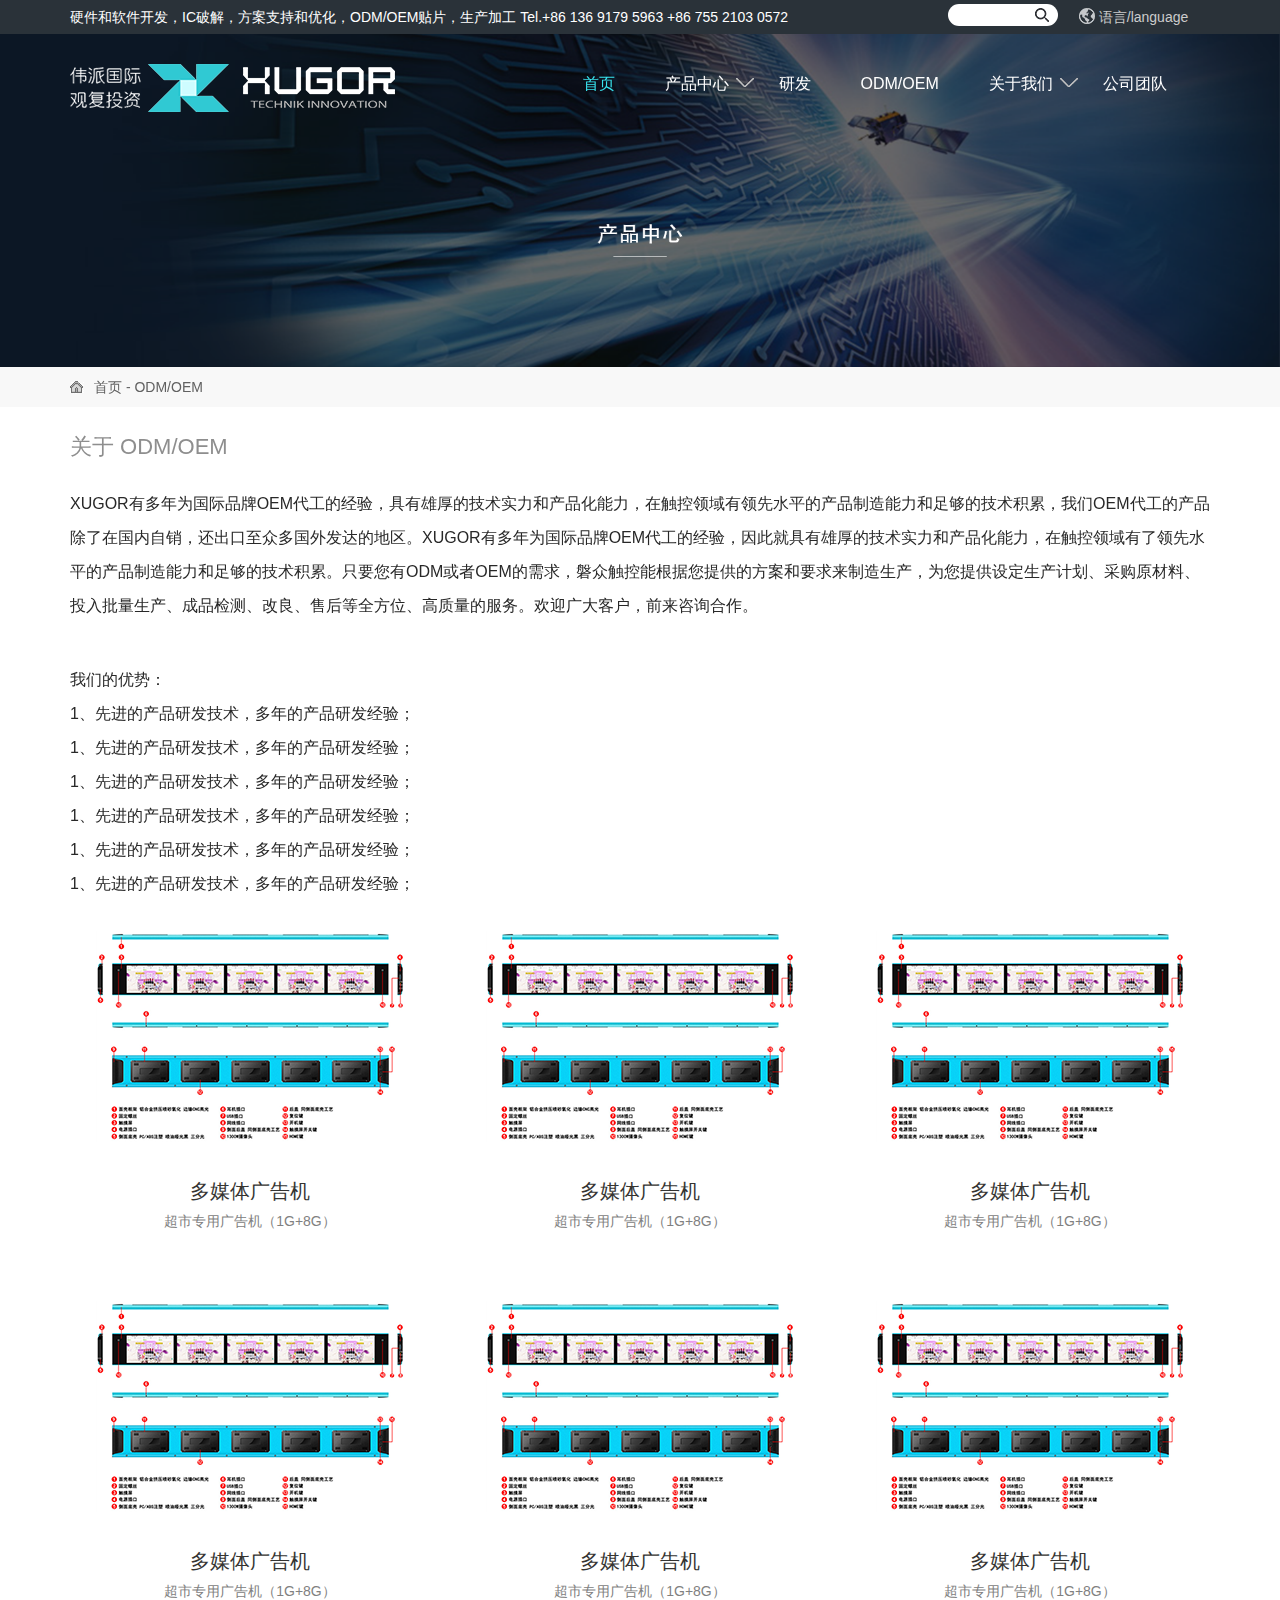
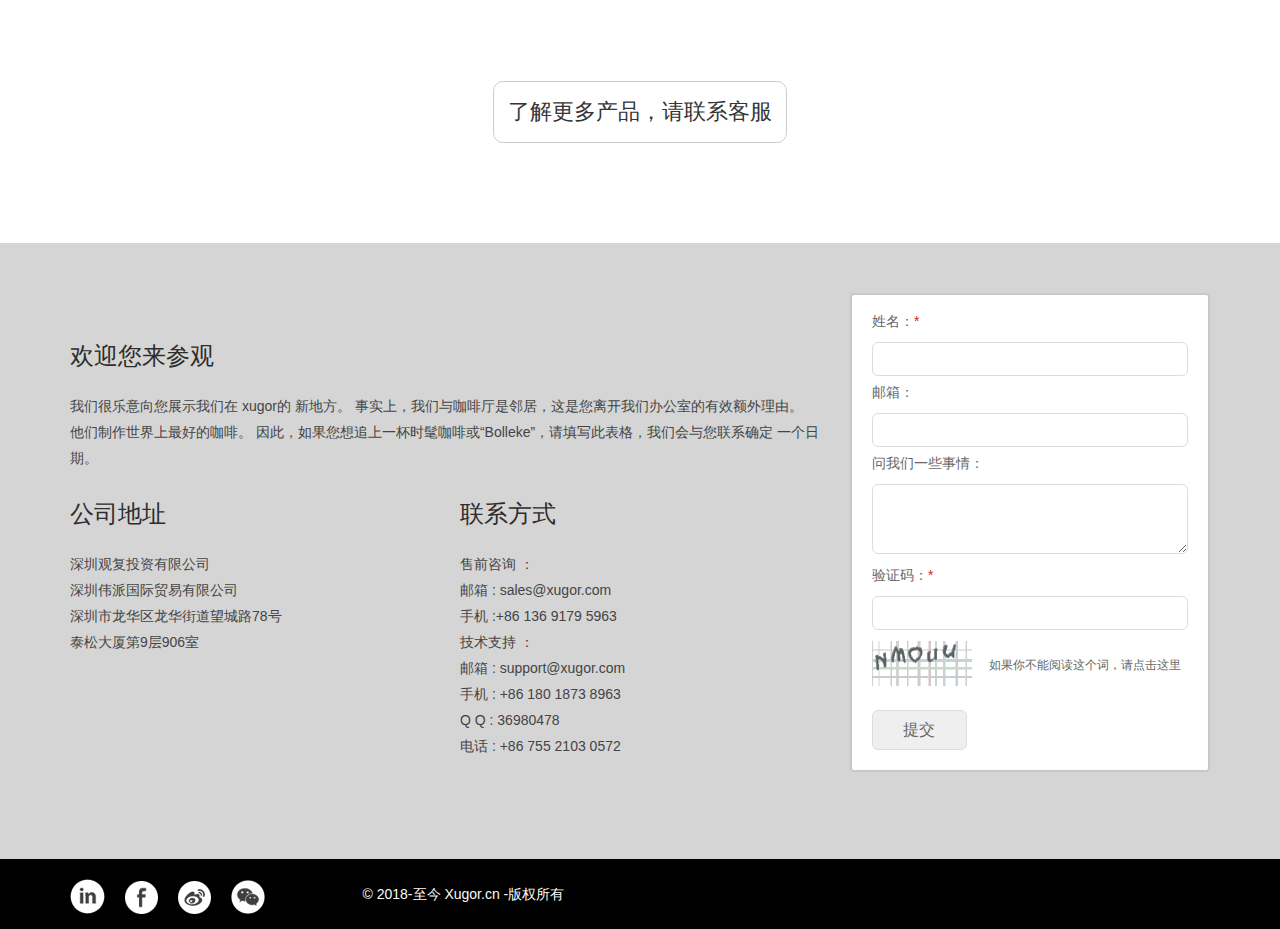
<file: odmoem.html>
<!DOCTYPE html>
<html lang="en">
<head>
    <meta charset="UTF-8">
    <meta name="viewport"
          content="width=device-width, initial-scale=1.0, maximum-scale=1.0, minimum-scale=1.0, user-scalable=no"/>
    <meta http-equiv="X-UA-Compatible" content="IE=Edge">
    <meta name="format-detection" content="telephone=no">
    <meta name="keyword" content="">
    <meta name="description" content="">
    <title>Title</title>
    <link rel="stylesheet" href="css/bootstrap.min.css">
    <link rel="stylesheet" href="css/style.css">
    <link rel="stylesheet" href="css/nav.css">
    <link rel="stylesheet" href="css/animate.min.css">
</head>
<div id="wrapper">
    <!--手机端导航-->
    <div class="overlay"></div>
    <nav class="navbar navbar-inverse navbar-fixed-top" id="sidebar-wrapper" role="navigation">
        <ul class="nav sidebar-nav">
            <li>
                <a href="index.html">首页</a>
            </li>
            <li class="dropdown">
                <a href="javascript:;" class="dropdown-toggle" data-toggle="dropdown">产品中心<span class="caret"></span></a>
                <ul class="dropdown-menu" role="menu">
                    <li><a href="product.html" class="current">医疗应用</a></li>
                    <li><a href="">美容应用</a></li>
                    <li><a href="">工业控制</a></li>
                    <li><a href="">物联网</a></li>
                    <li><a href="">军工应用</a></li>
                    <li><a href="">平板电脑定制</a></li>
                    <li><a href="">软件开发</a></li>
                    <li><a href="">产品设计</a></li>
                </ul>
            </li>
            <li>
                <a href="yanfa.html">研发</a>
            </li>
            <li>
                <a href="odmoem.html">ODM/OEM</a>
            </li>
            <li>
                <a href="team.html">公司团队</a>
            </li>
            <li class="dropdown">
                <a href="javascript:;" class="dropdown-toggle" data-toggle="dropdown">关于我们<span class="caret"></span></a>
                <ul class="dropdown-menu" role="menu">
                    <li><a href="about.html">联系我们</a></li>
                    <li><a href="about-service.html">服务和支持</a></li>
                    <li><a href="news.html">新闻资讯</a></li>
                    <li><a href="zhaopin.html">职位招聘</a></li>
                </ul>
            </li>
            <li class="dropdown">
                <a href="javascript:;" class="dropdown-toggle" data-toggle="dropdown">语言/language <span class="caret"></span></a>
                <ul class="dropdown-menu" role="menu">
                    <li><a href="">中文</a></li>
                    <li><a href="">英文</a></li>
                </ul>
            </li>
        </ul>
    </nav>
    <div id="page-content-wrapper">
        <button type="button" class="hamburger is-closed animated fadeInLeft hidden-lg" data-toggle="offcanvas">
            <span class="hamb-top"></span>
            <span class="hamb-middle"></span>
            <span class="hamb-bottom"></span>
        </button>
        <!--<h5 class="logotop hidden-lg"><a href=""><img src="img/logo1.png" alt=""></a></h5>-->
        <!--PC端导航-->
        <div class="container-fluid bgcolor">
            <div class="container">
                <div class="row visible-lg">
                    <div class="col-md-8 top-tip">
                        <p>硬件和软件开发，IC破解，方案支持和优化，ODM/OEM贴片，生产加工 Tel.+86 136 9179 5963 +86 755 2103 0572</p>
                    </div>
                    <div class="col-md-3 col-md-offset-1">
                        <div class="row">
                            <div class="col-md-6 input"><input type="text" placeholder=""></div>
                            <div class="col-md-6 lang">
                                语言/language
                                <ul>
                                    <li><a href="">中文</a></li>
                                    <li><a href="">英文</a></li>
                                </ul>
                            </div>
                        </div>
                    </div>
                </div>
            </div>
        </div>
        <div class="container-fluid banner">
            <!--banner-->
            <div id="myCarousel" class="carousel slide">
                <div class="carousel-inner " role="listbox">
                    <div class="item active">
                        <a href=""><img src="img/top-ban.png" alt=""></a>
                    </div>
                    <div class="item">
                        <a href=""><img src="img/top-ban.png" alt=""></a>
                    </div>
                </div>
            </div>
            <div class="container nav-top visible-lg">
                <div class="row">
                    <div class="col-md-5 col-sm-12"><a href="" class="logo"><img src="img/logo.png" alt=""></a></div>
                    <div class="col-md-7 col-sm-12">
                        <ul class="navdh">
                            <li><a href="index.html" class="current">首页</a></li>
                            <li class="arrow">
                                <a href="product.html">产品中心</a>
                                <ul>
                                    <li><a href="" class="current" target="_blank">医疗应用</a></li>
                                    <li><a href="" target="_blank">美容应用</a></li>
                                    <li><a href="" target="_blank">工业控制</a></li>
                                    <li><a href="" target="_blank">物联网</a></li>
                                    <li><a href="" target="_blank">军工应用</a></li>
                                    <li><a href="" target="_blank">平板电脑定制</a></li>
                                    <li><a href="" target="_blank">软件开发</a></li>
                                    <li><a href="" target="_blank">产品设计</a></li>
                                </ul>
                            </li>
                            <li><a href="yanfa.html">研发</a></li>
                            <li><a href="odmoem.html">ODM/OEM</a></li>
                            <li class="arrow">
                                <a href="about.html">关于我们</a>
                                <ul class="aboutus-nav">
                                    <li><a href="about.html" target="_blank">联系我们</a></li>
                                    <li><a href="about-service.html" target="_blank">服务和支持</a></li>
                                    <li><a href="news.html" target="_blank">新闻资讯</a></li>
                                    <li><a href="zhaopin.html" target="_blank">职位招聘</a></li>
                                </ul>
                            </li>
                            <li><a href="team.html">公司团队</a></li>
                        </ul>
                    </div>
                </div>
            </div>
        </div>
    <!--首页内容部分-->
    <div class="container-fluid bgcolor4">
        <div class="container">
            <div class="top-nav">
                <a href="index.html">首页</a> -
                <a href="odmoem.html">ODM/OEM</a>
            </div>
        </div>
    </div>
    <div class="container">
        <div class="row odmoem">
            <div class="col-md-12">
                <h3>关于 ODM/OEM </h3>
                <p class="first">XUGOR有多年为国际品牌OEM代工的经验，具有雄厚的技术实力和产品化能力，在触控领域有领先水平的产品制造能力和足够的技术积累，我们OEM代工的产品除了在国内自销，还出口至众多国外发达的地区。XUGOR有多年为国际品牌OEM代工的经验，因此就具有雄厚的技术实力和产品化能力，在触控领域有了领先水平的产品制造能力和足够的技术积累。只要您有ODM或者OEM的需求，磐众触控能根据您提供的方案和要求来制造生产，为您提供设定生产计划、采购原材料、投入批量生产、成品检测、改良、售后等全方位、高质量的服务。欢迎广大客户，前来咨询合作。</p>
                <p>我们的优势：</p>
                <p>1、先进的产品研发技术，多年的产品研发经验；</p>
                <p>1、先进的产品研发技术，多年的产品研发经验；</p>
                <p>1、先进的产品研发技术，多年的产品研发经验；</p>
                <p>1、先进的产品研发技术，多年的产品研发经验；</p>
                <p>1、先进的产品研发技术，多年的产品研发经验；</p>
                <p>1、先进的产品研发技术，多年的产品研发经验；</p>
            </div>
        </div>
        <div class="row odm-bot">
            <div class="col-md-4 col-sm-4 col-xs-6">
                <a href="">
                <img src="img/odm-img.png" class="img center-block" alt="">
                <h5>多媒体广告机</h5>
                <p>超市专用广告机（1G+8G）</p>
                </a>
            </div>
            <div class="col-md-4 col-sm-4 col-xs-6">
                <a href="">
                <img src="img/odm-img.png" class="img center-block" alt="">
                <h5>多媒体广告机</h5>
                <p>超市专用广告机（1G+8G）</p>
                </a>
            </div>
            <div class="col-md-4 col-sm-4 col-xs-6">
                <a href="">
                <img src="img/odm-img.png" class="img center-block" alt="">
                <h5>多媒体广告机</h5>
                <p>超市专用广告机（1G+8G）</p>
                </a>
            </div>
            <div class="col-md-4 col-sm-4 col-xs-6">
                <a href="">
                <img src="img/odm-img.png" class="img center-block" alt="">
                <h5>多媒体广告机</h5>
                <p>超市专用广告机（1G+8G）</p>
                </a>
            </div>
            <div class="col-md-4 col-sm-4 col-xs-6">
                <a href="">
                <img src="img/odm-img.png" class="img center-block" alt="">
                <h5>多媒体广告机</h5>
                <p>超市专用广告机（1G+8G）</p>
                </a>
            </div>
            <div class="col-md-4 col-sm-4 col-xs-6">
                <a href="">
                <img src="img/odm-img.png" class="img center-block" alt="">
                <h5>多媒体广告机</h5>
                <p>超市专用广告机（1G+8G）</p>
                </a>
            </div>
        </div>
    </div>
    <div class="container more">
        <a href="" class="center-block"><span>了解更多产品，请联系客服</span></a>
    </div>
    <div class="container-fluid bgcolor2">
        <div class="container footer">
            <div class="row">
                <div class="col-md-8 col-sm-7 col-xs-12">
                    <div class="row footer-left">
                        <div class="col-md-12 col-sm-12 col-xs-12">
                            <h4>欢迎您来参观</h4>
                            <p>我们很乐意向您展示我们在 xugor的 新地方。 事实上，我们与咖啡厅是邻居，这是您离开我们办公室的有效额外理由。 他们制作世界上最好的咖啡。 因此，如果您想追上一杯时髦咖啡或“Bolleke”，请填写此表格，我们会与您联系确定
                                一个日期。</p>
                        </div>
                        <div class="col-md-6 col-sm-6 col-xs-12">
                            <h4>公司地址</h4>
                            <p>
                                深圳观复投资有限公司</br>
                                深圳伟派国际贸易有限公司</br>
                                深圳市龙华区龙华街道望城路78号</br>
                                泰松大厦第9层906室
                            </p>
                        </div>
                        <div class="col-md-6 col-sm-6 col-xs-12">
                            <h4>联系方式</h4>
                            <p>
                                售前咨询 ：</br>
                                邮箱 : sales@xugor.com　</br>
                                手机 :+86 136 9179 5963</br>
                                技术支持 ：</br>
                                邮箱 : support@xugor.com</br>
                                手机 : +86 180 1873 8963</br>
                                Q Q : 36980478　</br>
                                电话 : +86 755 2103 0572
                            </p>
                        </div>
                    </div>
                </div>
                <div class="col-md-4 col-sm-5 col-xs-12">
                    <form action="" class="footer-form">
                        <label>姓名：<span>*</span></label>
                        <input type="text" >
                        <label>邮箱：</label>
                        <input type="text" >
                        <label>问我们一些事情：</label>
                        <textarea name="" id="" cols="40" rows="3"></textarea>
                        <label>验证码：<span>*</span></label>
                        <input type="text" >
                        <div class="clearfix"><span class="pull-left"><img src="img/yzm.png" alt=""></span><p class="pull-left">如果你不能阅读这个词，请点击这里</p></div>
                        <input type="submit" value="提交">
                    </form>
                </div>
            </div>
        </div>
    </div>
    <div class="container-fluid bgcolor3">
        <div class="container clearfix bgcolor3">
            <div class="row copy">
                <div class="col-md-3 col-sm-4 col-xs-12">
                    <a href=""><img src="img/icon.png" alt=""></a>
                    <a href=""><img src="img/icon1.png" alt=""></a>
                    <a href=""><img src="img/icon2.png" alt=""></a>
                    <a href=""><img src="img/icon3.png" alt=""></a>
                </div>
                <div class="ol-md-9 col-sm-8 col-xs-12">
                    <p class="pull-left">© 2018-至今 Xugor.cn  -版权所有</p>
                </div>
            </div>
        </div>
    </div>
    </div>
</div>
<script src="js/jquery-2.1.3.min.js"></script>
<script src="js/bootstrap.min.js"></script>
<script type="text/javascript">
    $(document).ready(function () {
        var trigger = $('.hamburger'),
            overlay = $('.overlay'),
            isClosed = false;

        trigger.click(function () {
            hamburger_cross();
        });

        function hamburger_cross() {

            if (isClosed == true) {
                overlay.hide();
                trigger.removeClass('is-open');
                trigger.addClass('is-closed');
                isClosed = false;
            } else {
                overlay.show();
                trigger.removeClass('is-closed');
                trigger.addClass('is-open');
                isClosed = true;
            }
        }

        $('[data-toggle="offcanvas"]').click(function () {
            $('#wrapper').toggleClass('toggled');
        });
        //    语言
        $(".lang").hover(function(){
            $(this).children("ul").toggle();
        });
        $(".navdh li").hover(function(){
            $(this).children("ul").toggle();
        });
        //    产品
        $(".all-title").click(function(){
            $(this).addClass("current").siblings().removeClass("current");
            var index = $(this).index();
            $(".product-info .product-in").eq(index).show().siblings().hide();
        })
    });
</script>
</body>
</html>
</file>
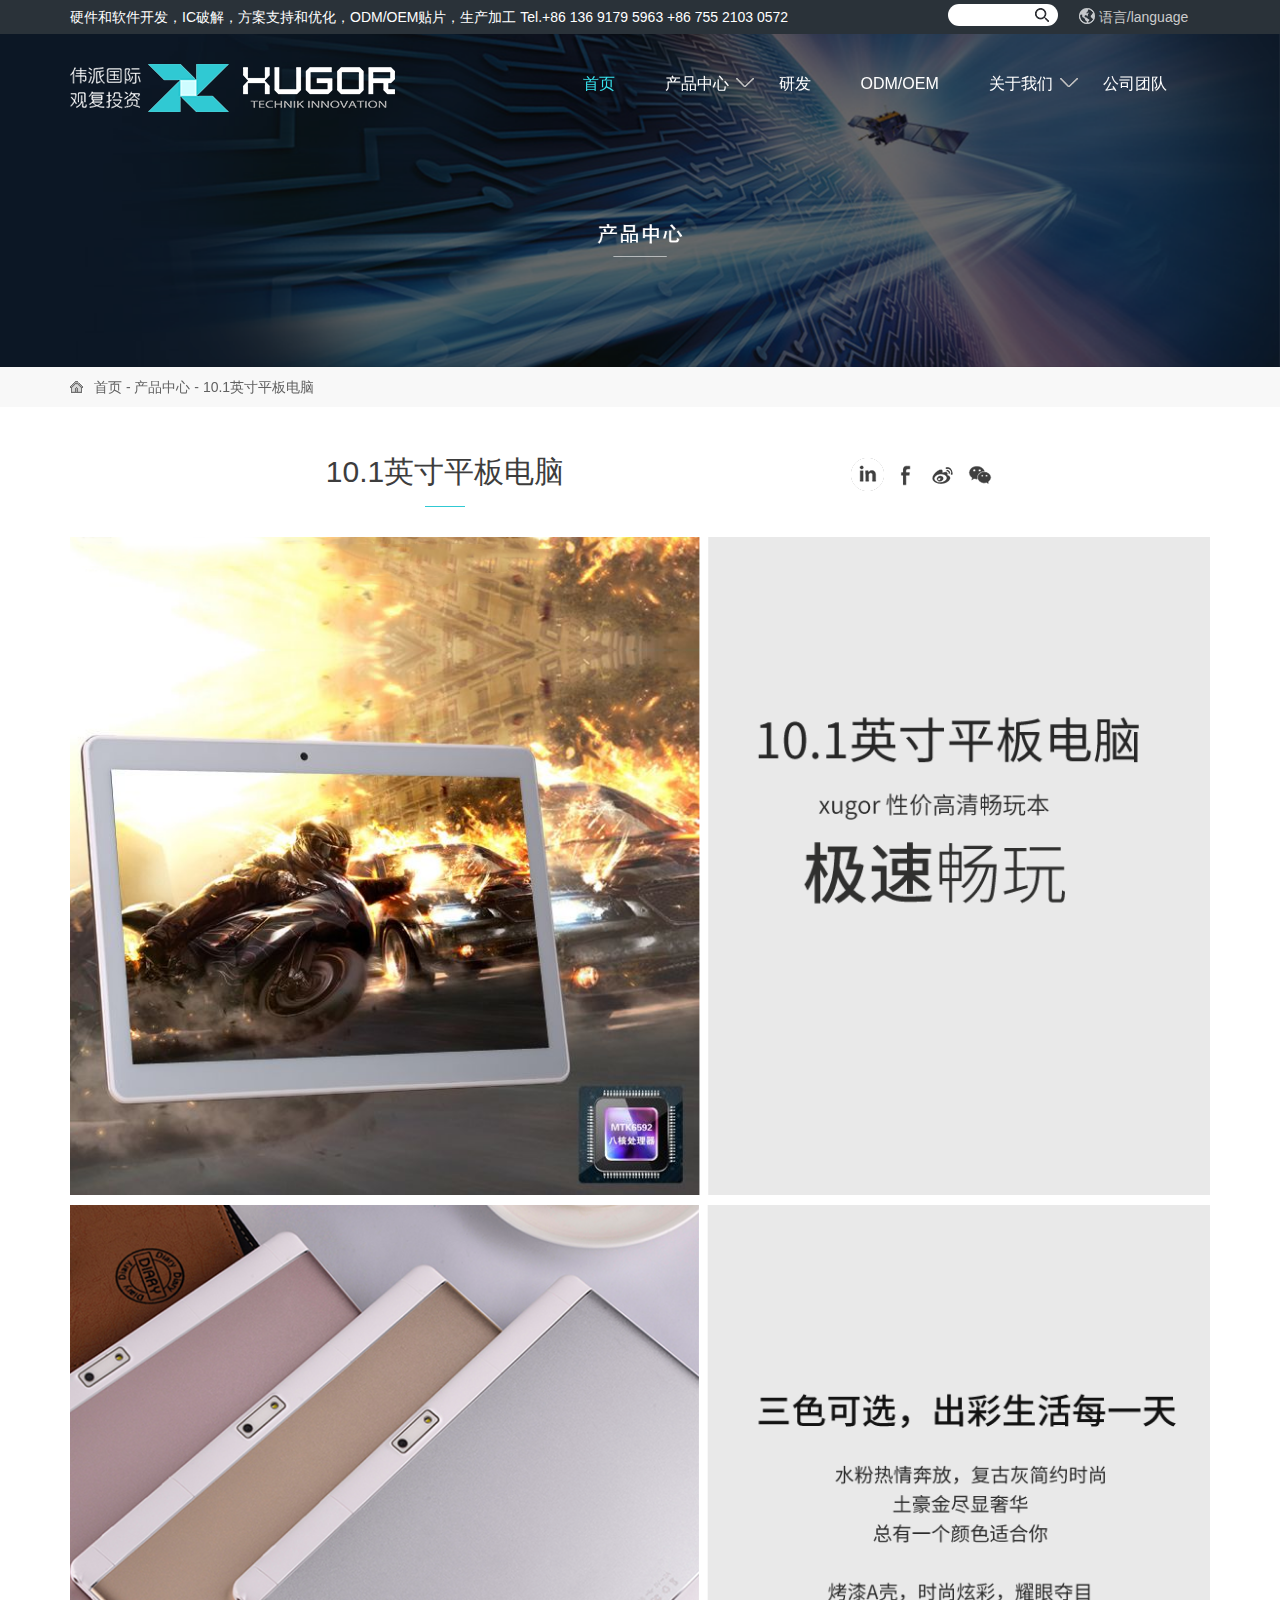
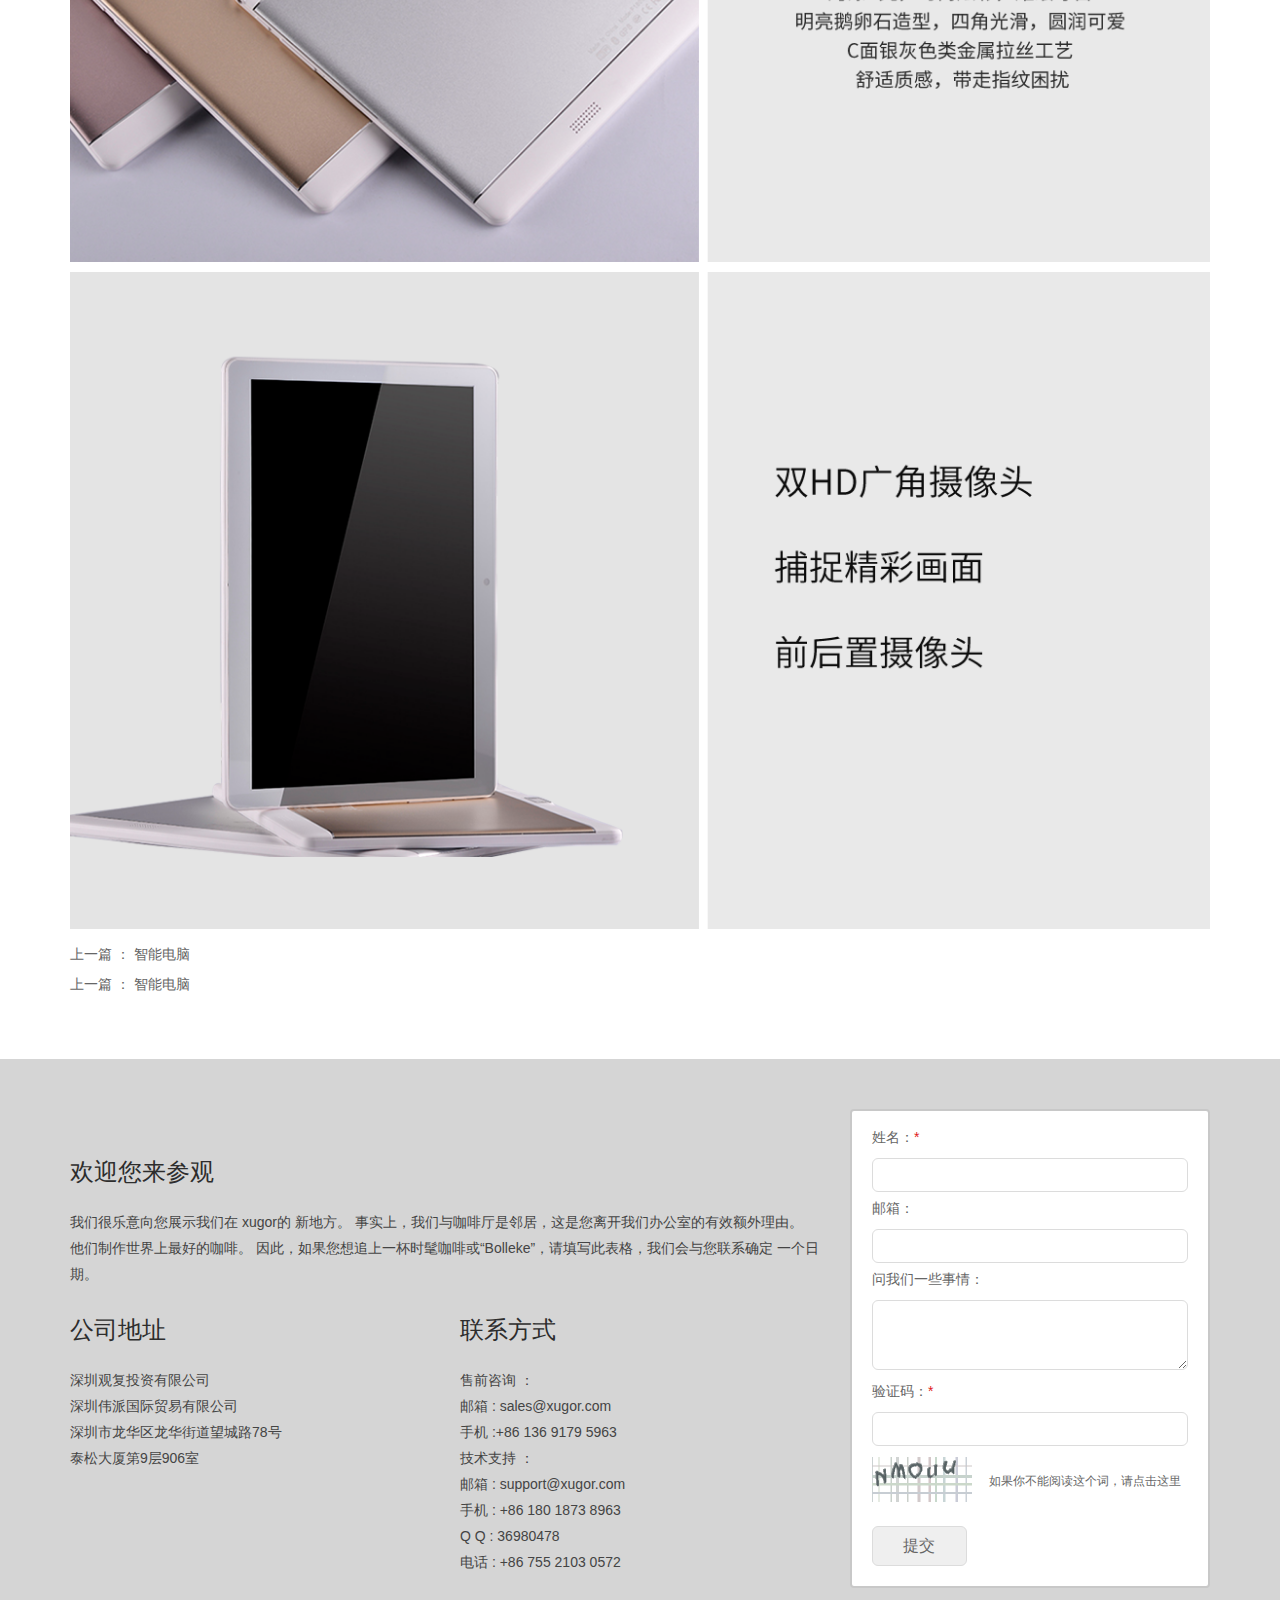
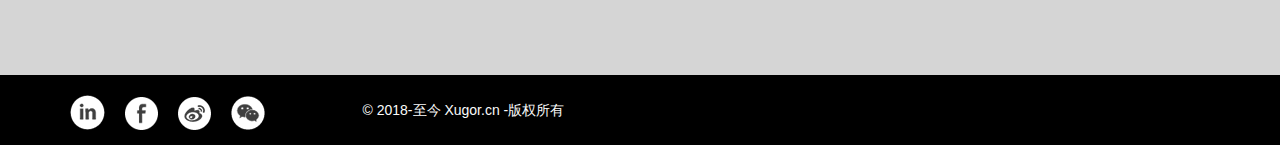
<file: product-details.html>
<!DOCTYPE html>
<html lang="en">
<head>
    <meta charset="UTF-8">
    <meta name="viewport"
          content="width=device-width, initial-scale=1.0, maximum-scale=1.0, minimum-scale=1.0, user-scalable=no"/>
    <meta http-equiv="X-UA-Compatible" content="IE=Edge">
    <meta name="format-detection" content="telephone=no">
    <meta name="keyword" content="">
    <meta name="description" content="">
    <title>Title</title>
    <link rel="stylesheet" href="css/bootstrap.min.css">
    <link rel="stylesheet" href="css/style.css">
    <link rel="stylesheet" href="css/nav.css">
    <link rel="stylesheet" href="css/animate.min.css">
</head>
<div id="wrapper">
    <!--手机端导航-->
    <div class="overlay"></div>
    <nav class="navbar navbar-inverse navbar-fixed-top" id="sidebar-wrapper" role="navigation">
        <ul class="nav sidebar-nav">
            <li>
                <a href="index.html">首页</a>
            </li>
            <li class="dropdown">
                <a href="javascript:;" class="dropdown-toggle" data-toggle="dropdown">产品中心<span class="caret"></span></a>
                <ul class="dropdown-menu" role="menu">
                    <li><a href="product.html" class="current">医疗应用</a></li>
                    <li><a href="">美容应用</a></li>
                    <li><a href="">工业控制</a></li>
                    <li><a href="">物联网</a></li>
                    <li><a href="">军工应用</a></li>
                    <li><a href="">平板电脑定制</a></li>
                    <li><a href="">软件开发</a></li>
                    <li><a href="">产品设计</a></li>
                </ul>
            </li>
            <li>
                <a href="yanfa.html">研发</a>
            </li>
            <li>
                <a href="odmoem.html">ODM/OEM</a>
            </li>
            <li>
                <a href="team.html">公司团队</a>
            </li>
            <li class="dropdown">
                <a href="javascript:;" class="dropdown-toggle" data-toggle="dropdown">关于我们<span class="caret"></span></a>
                <ul class="dropdown-menu" role="menu">
                    <li><a href="about.html">联系我们</a></li>
                    <li><a href="about-service.html">服务和支持</a></li>
                    <li><a href="news.html">新闻资讯</a></li>
                    <li><a href="zhaopin.html">职位招聘</a></li>
                </ul>
            </li>
            <li class="dropdown">
                <a href="javascript:;" class="dropdown-toggle" data-toggle="dropdown">语言/language <span class="caret"></span></a>
                <ul class="dropdown-menu" role="menu">
                    <li><a href="">中文</a></li>
                    <li><a href="">英文</a></li>
                </ul>
            </li>
        </ul>
    </nav>
    <div id="page-content-wrapper">
        <button type="button" class="hamburger is-closed animated fadeInLeft hidden-lg" data-toggle="offcanvas">
            <span class="hamb-top"></span>
            <span class="hamb-middle"></span>
            <span class="hamb-bottom"></span>
        </button>
        <!--<h5 class="logotop hidden-lg"><a href=""><img src="img/logo1.png" alt=""></a></h5>-->
        <!--PC端导航-->
        <div class="container-fluid bgcolor">
            <div class="container">
                <div class="row visible-lg">
                    <div class="col-md-8 top-tip">
                        <p>硬件和软件开发，IC破解，方案支持和优化，ODM/OEM贴片，生产加工 Tel.+86 136 9179 5963 +86 755 2103 0572</p>
                    </div>
                    <div class="col-md-3 col-md-offset-1">
                        <div class="row">
                            <div class="col-md-6 input"><input type="text" placeholder=""></div>
                            <div class="col-md-6 lang">
                                语言/language
                                <ul>
                                    <li><a href="">中文</a></li>
                                    <li><a href="">英文</a></li>
                                </ul>
                            </div>
                        </div>
                    </div>
                </div>
            </div>
        </div>
        <div class="container-fluid banner">
            <!--banner-->
            <div id="myCarousel" class="carousel slide">
                <div class="carousel-inner " role="listbox">
                    <div class="item active">
                        <a href=""><img src="img/top-ban.png" alt=""></a>
                    </div>
                    <div class="item">
                        <a href=""><img src="img/top-ban.png" alt=""></a>
                    </div>
                </div>
            </div>
            <div class="container nav-top visible-lg">
                <div class="row">
                    <div class="col-md-5 col-sm-12"><a href="" class="logo"><img src="img/logo.png" alt=""></a></div>
                    <div class="col-md-7 col-sm-12">
                        <ul class="navdh">
                            <li><a href="index.html" class="current">首页</a></li>
                            <li class="arrow">
                                <a href="product.html">产品中心</a>
                                <ul>
                                    <li><a href="" class="current" target="_blank">医疗应用</a></li>
                                    <li><a href="" target="_blank">美容应用</a></li>
                                    <li><a href="" target="_blank">工业控制</a></li>
                                    <li><a href="" target="_blank">物联网</a></li>
                                    <li><a href="" target="_blank">军工应用</a></li>
                                    <li><a href="" target="_blank">平板电脑定制</a></li>
                                    <li><a href="" target="_blank">软件开发</a></li>
                                    <li><a href="" target="_blank">产品设计</a></li>
                                </ul>
                            </li>
                            <li><a href="yanfa.html">研发</a></li>
                            <li><a href="odmoem.html">ODM/OEM</a></li>
                            <li class="arrow">
                                <a href="about.html">关于我们</a>
                                <ul class="aboutus-nav">
                                    <li><a href="about.html" target="_blank">联系我们</a></li>
                                    <li><a href="about-service.html" target="_blank">服务和支持</a></li>
                                    <li><a href="news.html" target="_blank">新闻资讯</a></li>
                                    <li><a href="zhaopin.html" target="_blank">职位招聘</a></li>
                                </ul>
                            </li>
                            <li><a href="team.html">公司团队</a></li>
                        </ul>
                    </div>
                </div>
            </div>
        </div>
    <!--首页内容部分-->
    <div class="container-fluid bgcolor4">
        <div class="container">
            <div class="top-nav">
                <a href="index.html">首页</a> -
                <a href="product.html">产品中心</a> -
                <a href="product-details.html">10.1英寸平板电脑</a>
            </div>
        </div>
    </div>
    <div class="container">
        <div class="row pro-det-title">
            <div class="col-md-8 col-sm-8 col-xs-12 pro-det-text">10.1英寸平板电脑</div>
            <div class="col-md-4 col-sm-4 col-xs-12 pro-det-img hidden-xs">
                <a href=""><img src="img/icon.png" alt=""></a>
                <a href=""><img src="img/icon1.png" alt=""></a>
                <a href=""><img src="img/icon2.png" alt=""></a>
                <a href=""><img src="img/icon3.png" alt=""></a>
            </div>
        </div>
        <div class="row pro-det-img-box">
            <div class="col-md-12">
                <img src="img/prodet-img.png" class="img" alt="">
                <img src="img/prodet-img1.png" class="img" alt="">
                <img src="img/prodet-img2.png" class="img" alt="">
            </div>
        </div>
    </div>
    <div class="container next">
        <a href="">上一篇 ： 智能电脑</a>
        <a href="">上一篇 ： 智能电脑</a>
    </div>
    <div class="container-fluid bgcolor2">
        <div class="container footer">
            <div class="row">
                <div class="col-md-8 col-sm-7 col-xs-12">
                    <div class="row footer-left">
                        <div class="col-md-12 col-sm-12 col-xs-12">
                            <h4>欢迎您来参观</h4>
                            <p>我们很乐意向您展示我们在 xugor的 新地方。 事实上，我们与咖啡厅是邻居，这是您离开我们办公室的有效额外理由。 他们制作世界上最好的咖啡。 因此，如果您想追上一杯时髦咖啡或“Bolleke”，请填写此表格，我们会与您联系确定
                                一个日期。</p>
                        </div>
                        <div class="col-md-6 col-sm-6 col-xs-12">
                            <h4>公司地址</h4>
                            <p>
                                深圳观复投资有限公司</br>
                                深圳伟派国际贸易有限公司</br>
                                深圳市龙华区龙华街道望城路78号</br>
                                泰松大厦第9层906室
                            </p>
                        </div>
                        <div class="col-md-6 col-sm-6 col-xs-12">
                            <h4>联系方式</h4>
                            <p>
                                售前咨询 ：</br>
                                邮箱 : sales@xugor.com　</br>
                                手机 :+86 136 9179 5963</br>
                                技术支持 ：</br>
                                邮箱 : support@xugor.com</br>
                                手机 : +86 180 1873 8963</br>
                                Q Q : 36980478　</br>
                                电话 : +86 755 2103 0572
                            </p>
                        </div>
                    </div>
                </div>
                <div class="col-md-4 col-sm-5 col-xs-12">
                    <form action="" class="footer-form">
                        <label>姓名：<span>*</span></label>
                        <input type="text" >
                        <label>邮箱：</label>
                        <input type="text" >
                        <label>问我们一些事情：</label>
                        <textarea name="" id="" cols="40" rows="3"></textarea>
                        <label>验证码：<span>*</span></label>
                        <input type="text" >
                        <div class="clearfix"><span class="pull-left"><img src="img/yzm.png" alt=""></span><p class="pull-left">如果你不能阅读这个词，请点击这里</p></div>
                        <input type="submit" value="提交">
                    </form>
                </div>
            </div>
        </div>
    </div>
    <div class="container-fluid bgcolor3">
        <div class="container clearfix bgcolor3">
            <div class="row copy">
                <div class="col-md-3 col-sm-4 col-xs-12">
                    <a href=""><img src="img/icon.png" alt=""></a>
                    <a href=""><img src="img/icon1.png" alt=""></a>
                    <a href=""><img src="img/icon2.png" alt=""></a>
                    <a href=""><img src="img/icon3.png" alt=""></a>
                </div>
                <div class="ol-md-9 col-sm-8 col-xs-12">
                    <p class="pull-left">© 2018-至今 Xugor.cn  -版权所有</p>
                </div>
            </div>
        </div>
    </div>
    </div>
</div>
<script src="js/jquery-2.1.3.min.js"></script>
<script src="js/bootstrap.min.js"></script>
<script type="text/javascript">
    $(document).ready(function () {
        var trigger = $('.hamburger'),
            overlay = $('.overlay'),
            isClosed = false;

        trigger.click(function () {
            hamburger_cross();
        });

        function hamburger_cross() {

            if (isClosed == true) {
                overlay.hide();
                trigger.removeClass('is-open');
                trigger.addClass('is-closed');
                isClosed = false;
            } else {
                overlay.show();
                trigger.removeClass('is-closed');
                trigger.addClass('is-open');
                isClosed = true;
            }
        }

        $('[data-toggle="offcanvas"]').click(function () {
            $('#wrapper').toggleClass('toggled');
        });
        //    语言
        $(".lang").hover(function(){
            $(this).children("ul").toggle();
        })
        $(".navdh li").hover(function(){
            $(this).children("ul").toggle();
        })
    });
</script>
</body>
</html>
</file>
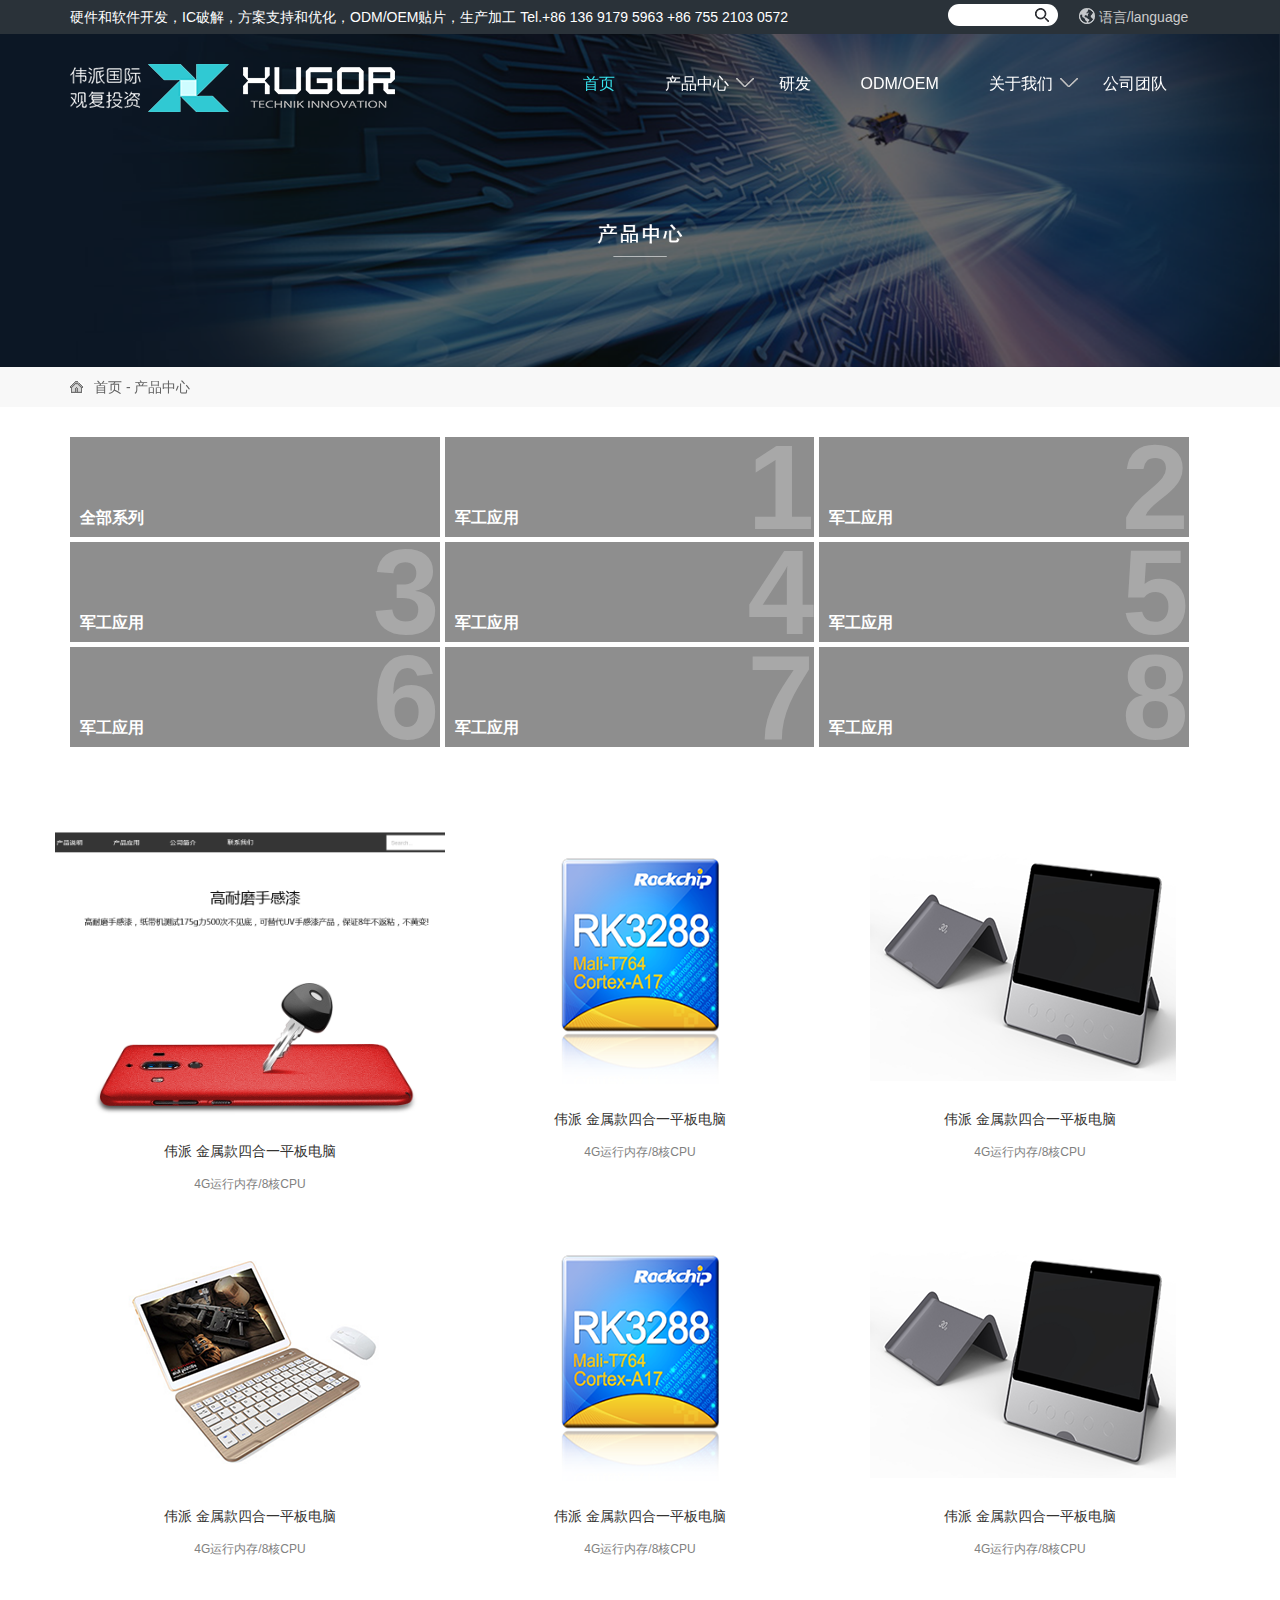
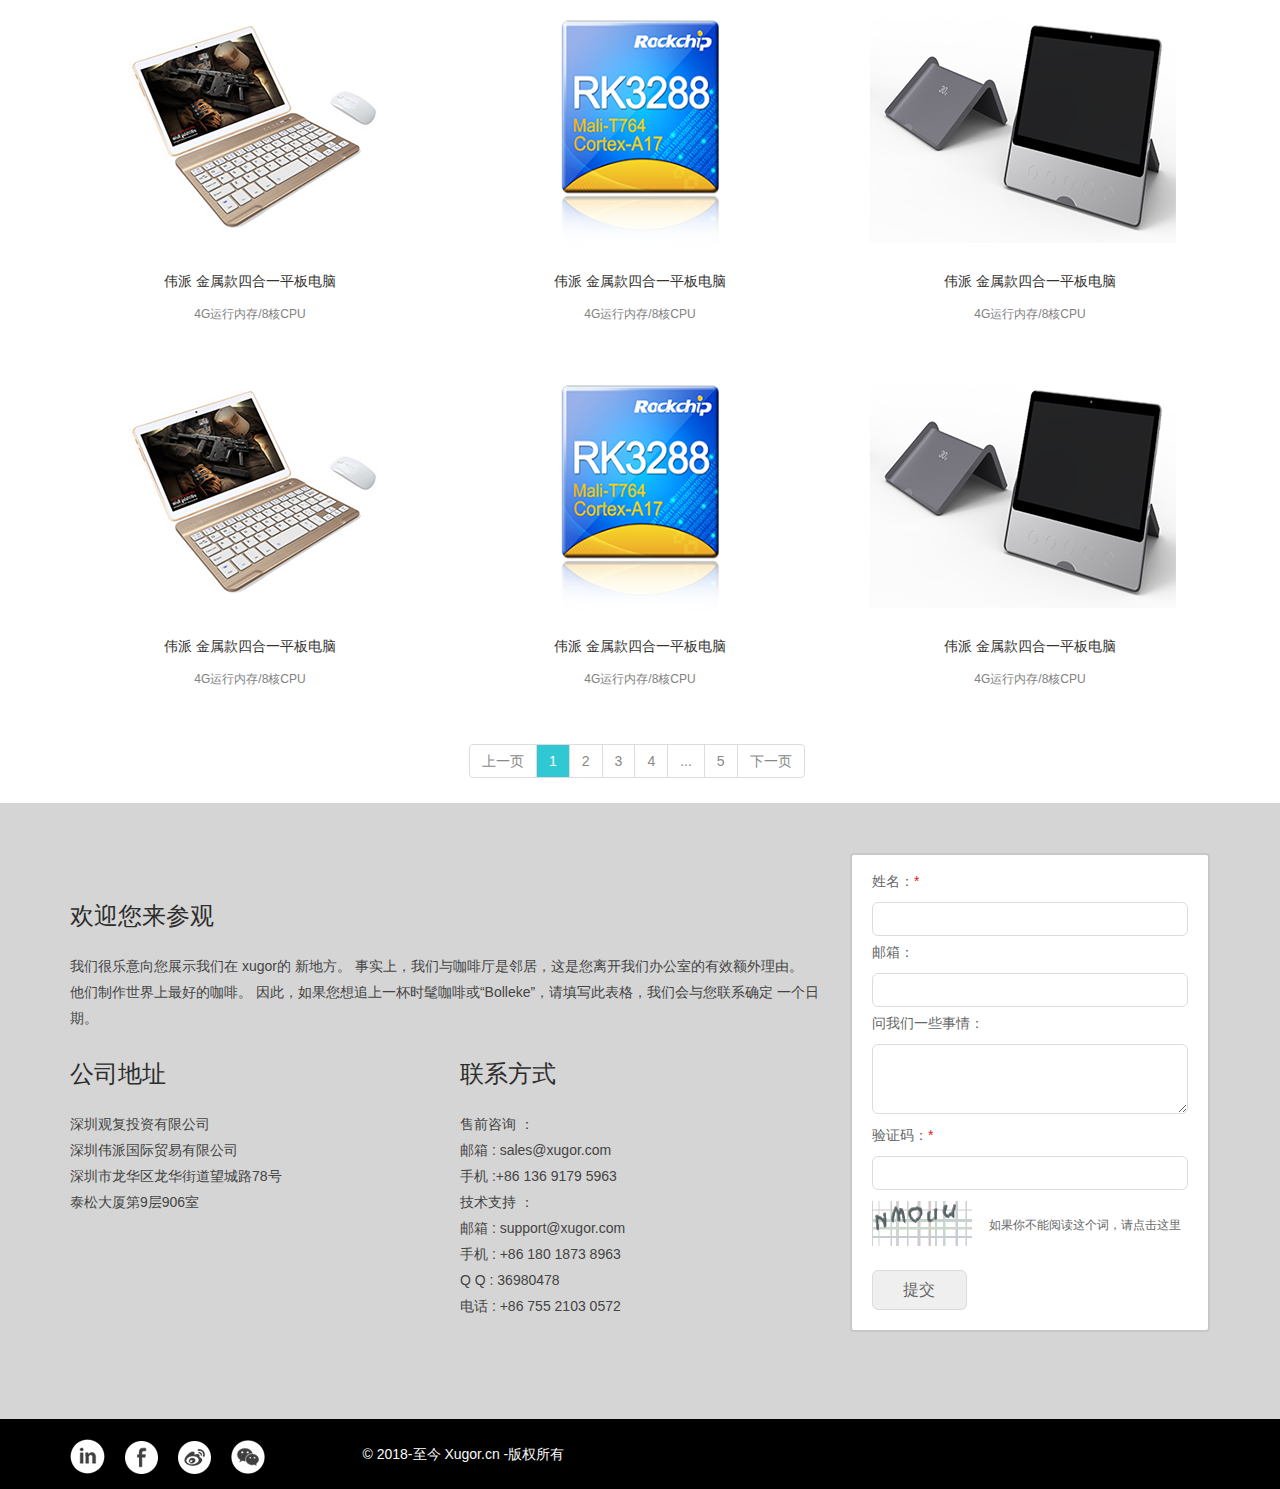
<file: product.html>
<!DOCTYPE html>
<html lang="en">
<head>
    <meta charset="UTF-8">
    <meta name="viewport"
          content="width=device-width, initial-scale=1.0, maximum-scale=1.0, minimum-scale=1.0, user-scalable=no"/>
    <meta http-equiv="X-UA-Compatible" content="IE=Edge">
    <meta name="format-detection" content="telephone=no">
    <meta name="keyword" content="">
    <meta name="description" content="">
    <title>Title</title>
    <link rel="stylesheet" href="css/bootstrap.min.css">
    <link rel="stylesheet" href="css/style.css">
    <link rel="stylesheet" href="css/nav.css">
    <link rel="stylesheet" href="css/animate.min.css">
</head>
<div id="wrapper">
    <!--手机端导航-->
    <div class="overlay"></div>
    <nav class="navbar navbar-inverse navbar-fixed-top" id="sidebar-wrapper" role="navigation">
        <ul class="nav sidebar-nav">
            <li>
                <a href="index.html">首页</a>
            </li>
            <li class="dropdown">
                <a href="javascript:;" class="dropdown-toggle" data-toggle="dropdown">产品中心<span class="caret"></span></a>
                <ul class="dropdown-menu" role="menu">
                    <li><a href="product.html" class="current">医疗应用</a></li>
                    <li><a href="">美容应用</a></li>
                    <li><a href="">工业控制</a></li>
                    <li><a href="">物联网</a></li>
                    <li><a href="">军工应用</a></li>
                    <li><a href="">平板电脑定制</a></li>
                    <li><a href="">软件开发</a></li>
                    <li><a href="">产品设计</a></li>
                </ul>
            </li>
            <li>
                <a href="yanfa.html">研发</a>
            </li>
            <li>
                <a href="odmoem.html">ODM/OEM</a>
            </li>
            <li>
                <a href="team.html">公司团队</a>
            </li>
            <li class="dropdown">
                <a href="javascript:;" class="dropdown-toggle" data-toggle="dropdown">关于我们<span class="caret"></span></a>
                <ul class="dropdown-menu" role="menu">
                    <li><a href="about.html">联系我们</a></li>
                    <li><a href="about-service.html">服务和支持</a></li>
                    <li><a href="news.html">新闻资讯</a></li>
                    <li><a href="zhaopin.html">职位招聘</a></li>
                </ul>
            </li>
            <li class="dropdown">
                <a href="javascript:;" class="dropdown-toggle" data-toggle="dropdown">语言/language <span class="caret"></span></a>
                <ul class="dropdown-menu" role="menu">
                    <li><a href="">中文</a></li>
                    <li><a href="">英文</a></li>
                </ul>
            </li>
        </ul>
    </nav>
    <div id="page-content-wrapper">
        <button type="button" class="hamburger is-closed animated fadeInLeft hidden-lg" data-toggle="offcanvas">
            <span class="hamb-top"></span>
            <span class="hamb-middle"></span>
            <span class="hamb-bottom"></span>
        </button>
        <!--<h5 class="logotop hidden-lg"><a href=""><img src="img/logo1.png" alt=""></a></h5>-->
        <!--PC端导航-->
        <div class="container-fluid bgcolor">
            <div class="container">
                <div class="row visible-lg">
                    <div class="col-md-8 top-tip">
                        <p>硬件和软件开发，IC破解，方案支持和优化，ODM/OEM贴片，生产加工 Tel.+86 136 9179 5963 +86 755 2103 0572</p>
                    </div>
                    <div class="col-md-3 col-md-offset-1">
                        <div class="row">
                            <div class="col-md-6 input"><input type="text" placeholder=""></div>
                            <div class="col-md-6 lang">
                                语言/language
                                <ul>
                                    <li><a href="">中文</a></li>
                                    <li><a href="">英文</a></li>
                                </ul>
                            </div>
                        </div>
                    </div>
                </div>
            </div>
        </div>
        <div class="container-fluid banner">
            <!--banner-->
            <div id="myCarousel" class="carousel slide">
                <div class="carousel-inner " role="listbox">
                    <div class="item active">
                        <a href=""><img src="img/top-ban.png" alt=""></a>
                    </div>
                    <div class="item">
                        <a href=""><img src="img/top-ban.png" alt=""></a>
                    </div>
                </div>
            </div>
            <div class="container nav-top visible-lg">
                <div class="row">
                    <div class="col-md-5 col-sm-12"><a href="" class="logo"><img src="img/logo.png" alt=""></a></div>
                    <div class="col-md-7 col-sm-12">
                        <ul class="navdh">
                            <li><a href="index.html" class="current">首页</a></li>
                            <li class="arrow">
                                <a href="product.html">产品中心</a>
                                <ul>
                                    <li><a href="" class="current" target="_blank">医疗应用</a></li>
                                    <li><a href="" target="_blank">美容应用</a></li>
                                    <li><a href="" target="_blank">工业控制</a></li>
                                    <li><a href="" target="_blank">物联网</a></li>
                                    <li><a href="" target="_blank">军工应用</a></li>
                                    <li><a href="" target="_blank">平板电脑定制</a></li>
                                    <li><a href="" target="_blank">软件开发</a></li>
                                    <li><a href="" target="_blank">产品设计</a></li>
                                </ul>
                            </li>
                            <li><a href="yanfa.html">研发</a></li>
                            <li><a href="odmoem.html">ODM/OEM</a></li>
                            <li class="arrow">
                                <a href="about.html">关于我们</a>
                                <ul class="aboutus-nav">
                                    <li><a href="about.html" target="_blank">联系我们</a></li>
                                    <li><a href="about-service.html" target="_blank">服务和支持</a></li>
                                    <li><a href="news.html" target="_blank">新闻资讯</a></li>
                                    <li><a href="zhaopin.html" target="_blank">职位招聘</a></li>
                                </ul>
                            </li>
                            <li><a href="team.html">公司团队</a></li>
                        </ul>
                    </div>
                </div>
            </div>
        </div>
    <!--首页内容部分-->
    <div class="container-fluid bgcolor4">
        <div class="container">
            <div class="top-nav">
                <a href="index.html">首页</a> -
                <a href="product.html">产品中心</a>
            </div>
        </div>
    </div>
    <div class="container">
        <div class="product">
            <div class="row marleft">
                <div class="pro-title">
                    <div class="col-md-4 col-sm-4 col-xs-6 all-title"><a href="javascript:;">全部系列</a></div>
                    <div class="col-md-4 col-sm-4 col-xs-6 all-title"><i>军工应用</i><span>1</span></div>
                    <div class="col-md-4 col-sm-4 col-xs-6 all-title"><i>军工应用</i><span>2</span></div>
                    <div class="col-md-4 col-sm-4 col-xs-6 all-title"><i>军工应用</i><span>3</span></div>
                    <div class="col-md-4 col-sm-4 col-xs-6 all-title"><i>军工应用</i><span>4</span></div>
                    <div class="col-md-4 col-sm-4 col-xs-6 all-title"><i>军工应用</i><span>5</span></div>
                    <div class="col-md-4 col-sm-4 col-xs-6 all-title"><i>军工应用</i><span>6</span></div>
                    <div class="col-md-4 col-sm-4 col-xs-6 all-title"><i>军工应用</i><span>7</span></div>
                    <div class="col-md-4 col-sm-4 col-xs-6 all-title"><i>军工应用</i><span>8</span></div>
                </div>
            </div>
        </div>
            <!--产品-->
            <div class="product-info">
                <div class="product-in">
                    <div class="row product-box">
                        <div class="col-md-4 col-sm-4 col-xs-12">
                            <a href="product-details.html">
                                <img src="img/956.png" alt="">
                            </a>
                            <h5>伟派 金属款四合一平板电脑</h5>
                            <p>4G运行内存/8核CPU</p>
                        </div>
                        <div class="col-md-4 col-sm-4 col-xs-12">
                            <a href="product-details.html">
                                <img src="img/pro-img1.png" alt="">
                            </a>
                            <h5>伟派 金属款四合一平板电脑</h5>
                            <p>4G运行内存/8核CPU</p>
                        </div>
                        <div class="col-md-4 col-sm-4 col-xs-12">
                            <a href="product-details.html">
                                <img src="img/pro-img2.png" alt="">
                            </a>
                            <h5>伟派 金属款四合一平板电脑</h5>
                            <p>4G运行内存/8核CPU</p>
                        </div>
                    </div>
                    <div class="row product-box">
                        <div class="col-md-4 col-sm-4 col-xs-12">
                            <a href="product-details.html">
                                <img src="img/pro-img.png" alt="">
                            </a>
                            <h5>伟派 金属款四合一平板电脑</h5>
                            <p>4G运行内存/8核CPU</p>
                        </div>
                        <div class="col-md-4 col-sm-4 col-xs-12">
                            <a href="product-details.html">
                                <img src="img/pro-img1.png" alt="">
                            </a>
                            <h5>伟派 金属款四合一平板电脑</h5>
                            <p>4G运行内存/8核CPU</p>
                        </div>
                        <div class="col-md-4 col-sm-4 col-xs-12">
                            <a href="product-details.html">
                                <img src="img/pro-img2.png" alt="">
                            </a>
                            <h5>伟派 金属款四合一平板电脑</h5>
                            <p>4G运行内存/8核CPU</p>
                        </div>
                    </div>
                    <div class="row product-box">
                        <div class="col-md-4 col-sm-4 col-xs-12">
                            <a href="product-details.html">
                                <img src="img/pro-img.png" alt="">
                            </a>
                            <h5>伟派 金属款四合一平板电脑</h5>
                            <p>4G运行内存/8核CPU</p>
                        </div>
                        <div class="col-md-4 col-sm-4 col-xs-12">
                            <a href="product-details.html">
                                <img src="img/pro-img1.png" alt="">
                            </a>
                            <h5>伟派 金属款四合一平板电脑</h5>
                            <p>4G运行内存/8核CPU</p>
                        </div>
                        <div class="col-md-4 col-sm-4 col-xs-12">
                            <a href="product-details.html">
                                <img src="img/pro-img2.png" alt="">
                            </a>
                            <h5>伟派 金属款四合一平板电脑</h5>
                            <p>4G运行内存/8核CPU</p>
                        </div>
                    </div>
                </div>
                <div class="product-in">
                    <div class="row product-box">
                        <div class="col-md-4 col-sm-4 col-xs-12">
                            <a href="product-details.html">
                                <img src="img/pro-img.png" alt="">
                            </a>
                            <h5>伟派 金属款四合一平板电脑</h5>
                            <p>4G运行内存/8核CPU</p>
                        </div>
                        <div class="col-md-4 col-sm-4 col-xs-12">
                            <a href="product-details.html">
                                <img src="img/pro-img1.png" alt="">
                            </a>
                            <h5>伟派 金属款四合一平板电脑</h5>
                            <p>4G运行内存/8核CPU</p>
                        </div>
                        <div class="col-md-4 col-sm-4 col-xs-12">
                            <a href="product-details.html">
                                <img src="img/pro-img2.png" alt="">
                            </a>
                            <h5>伟派 金属款四合一平板电脑</h5>
                            <p>4G运行内存/8核CPU</p>
                        </div>
                    </div>
                </div>
            </div>
            <nav aria-label="Page navigation" class="pages">
                <ul class="pagination">
                    <li>
                        <a href="">上一页</a>
                    </li>
                    <li><a href="" class="current">1</a></li>
                    <li><a href="">2</a></li>
                    <li><a href="">3</a></li>
                    <li><a href="">4</a></li>
                    <li><a href="">...</a></li>
                    <li><a href="">5</a></li>
                    <li>
                        <a href="">下一页</a>
                    </li>
                </ul>
            </nav>
        </div>
    <div class="container-fluid bgcolor2">
        <div class="container footer">
            <div class="row">
                <div class="col-md-8 col-sm-7 col-xs-12">
                    <div class="row footer-left">
                        <div class="col-md-12 col-sm-12 col-xs-12">
                            <h4>欢迎您来参观</h4>
                            <p>我们很乐意向您展示我们在 xugor的 新地方。 事实上，我们与咖啡厅是邻居，这是您离开我们办公室的有效额外理由。 他们制作世界上最好的咖啡。 因此，如果您想追上一杯时髦咖啡或“Bolleke”，请填写此表格，我们会与您联系确定
                                一个日期。</p>
                        </div>
                        <div class="col-md-6 col-sm-6 col-xs-12">
                            <h4>公司地址</h4>
                            <p>
                                深圳观复投资有限公司</br>
                                深圳伟派国际贸易有限公司</br>
                                深圳市龙华区龙华街道望城路78号</br>
                                泰松大厦第9层906室
                            </p>
                        </div>
                        <div class="col-md-6 col-sm-6 col-xs-12">
                            <h4>联系方式</h4>
                            <p>
                                售前咨询 ：</br>
                                邮箱 : sales@xugor.com　</br>
                                手机 :+86 136 9179 5963</br>
                                技术支持 ：</br>
                                邮箱 : support@xugor.com</br>
                                手机 : +86 180 1873 8963</br>
                                Q Q : 36980478　</br>
                                电话 : +86 755 2103 0572
                            </p>
                        </div>
                    </div>
                </div>
                <div class="col-md-4 col-sm-5 col-xs-12">
                    <form action="" class="footer-form">
                        <label>姓名：<span>*</span></label>
                        <input type="text" >
                        <label>邮箱：</label>
                        <input type="text" >
                        <label>问我们一些事情：</label>
                        <textarea name="" id="" cols="40" rows="3"></textarea>
                        <label>验证码：<span>*</span></label>
                        <input type="text" >
                        <div class="clearfix"><span class="pull-left"><img src="img/yzm.png" alt=""></span><p class="pull-left">如果你不能阅读这个词，请点击这里</p></div>
                        <input type="submit" value="提交">
                    </form>
                </div>
            </div>
        </div>
    </div>
    <div class="container-fluid bgcolor3">
        <div class="container clearfix bgcolor3">
            <div class="row copy">
                <div class="col-md-3 col-sm-4 col-xs-12">
                    <a href=""><img src="img/icon.png" alt=""></a>
                    <a href=""><img src="img/icon1.png" alt=""></a>
                    <a href=""><img src="img/icon2.png" alt=""></a>
                    <a href=""><img src="img/icon3.png" alt=""></a>
                </div>
                <div class="ol-md-9 col-sm-8 col-xs-12">
                    <p class="pull-left">© 2018-至今 Xugor.cn  -版权所有</p>
                </div>
            </div>
        </div>
    </div>
    </div>
</div>
<script src="js/jquery-2.1.3.min.js"></script>
<script src="js/bootstrap.min.js"></script>
<script type="text/javascript">
    $(document).ready(function () {
        var trigger = $('.hamburger'),
            overlay = $('.overlay'),
            isClosed = false;

        trigger.click(function () {
            hamburger_cross();
        });

        function hamburger_cross() {

            if (isClosed == true) {
                overlay.hide();
                trigger.removeClass('is-open');
                trigger.addClass('is-closed');
                isClosed = false;
            } else {
                overlay.show();
                trigger.removeClass('is-closed');
                trigger.addClass('is-open');
                isClosed = true;
            }
        }

        $('[data-toggle="offcanvas"]').click(function () {
            $('#wrapper').toggleClass('toggled');
        });
        //    语言
        $(".lang").hover(function(){
            $(this).children("ul").toggle();
        });
        $(".navdh li").hover(function(){
            $(this).children("ul").toggle();
        });
    //    产品
        $(".all-title").click(function(){
            $(this).addClass("current").siblings().removeClass("current");
            var index = $(this).index();
            $(".product-info .product-in").eq(index).show().siblings().hide();
        })
    });
</script>
</body>
</html>
</file>
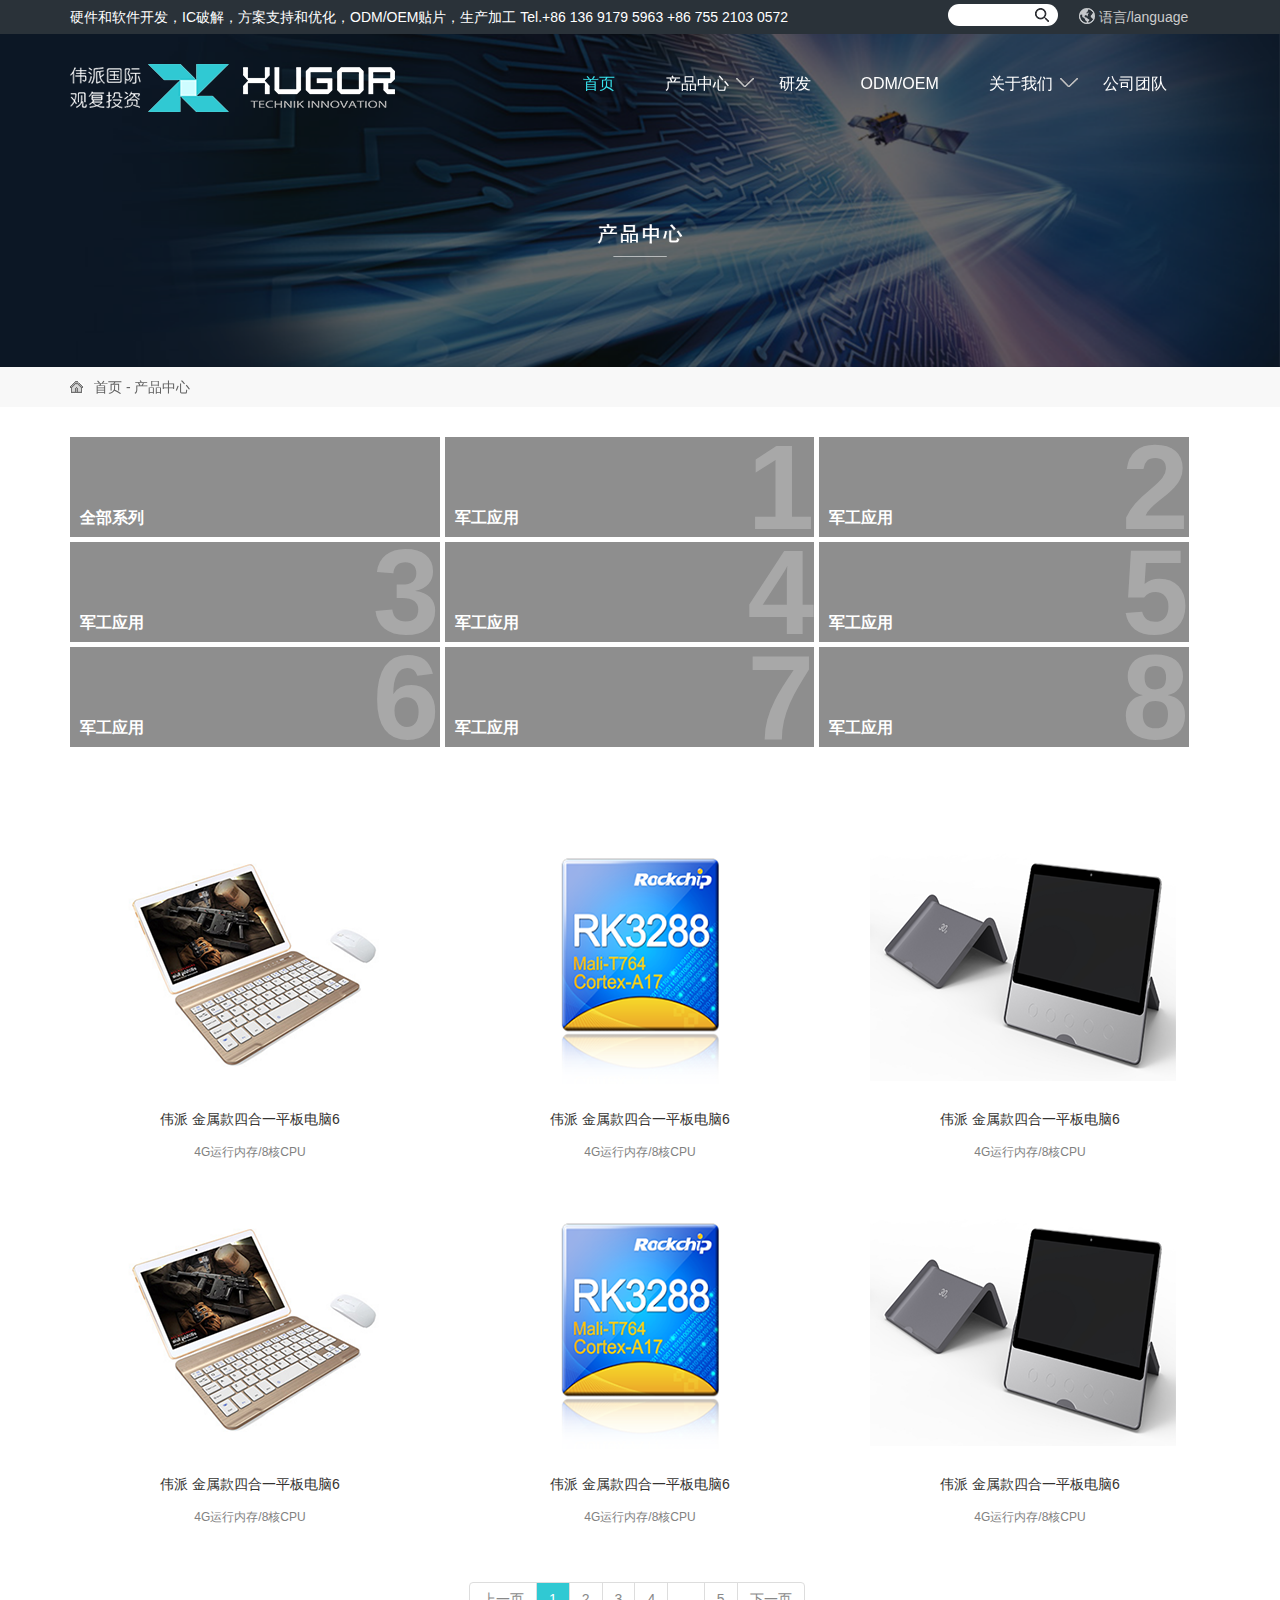
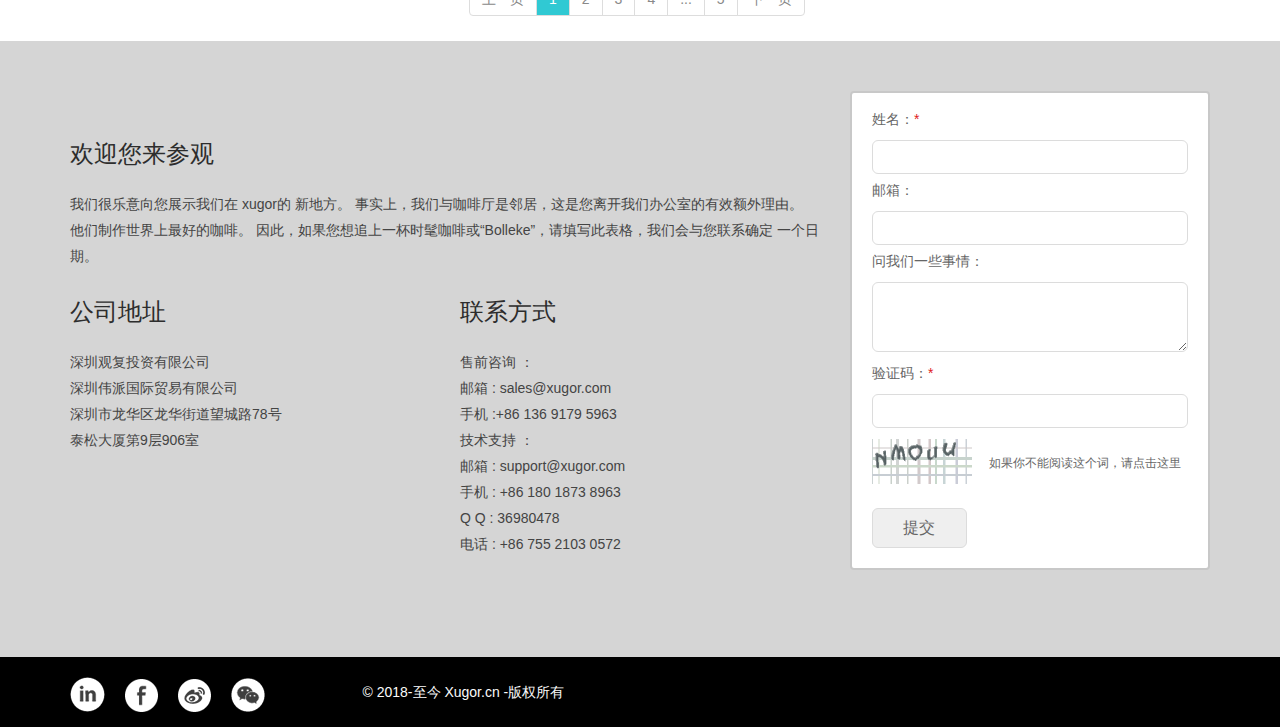
<file: product111.html>
<!DOCTYPE html>
<html lang="en">
<head>
    <meta charset="UTF-8">
    <meta name="viewport"
          content="width=device-width, initial-scale=1.0, maximum-scale=1.0, minimum-scale=1.0, user-scalable=no"/>
    <meta http-equiv="X-UA-Compatible" content="IE=Edge">
    <meta name="format-detection" content="telephone=no">
    <meta name="keyword" content="">
    <meta name="description" content="">
    <title>Title</title>
    <link rel="stylesheet" href="css/bootstrap.min.css">
    <link rel="stylesheet" href="css/style.css">
    <link rel="stylesheet" href="css/nav.css">
    <link rel="stylesheet" href="css/animate.min.css">
</head>
<div id="wrapper">
    <!--手机端导航-->
    <div class="overlay"></div>
    <nav class="navbar navbar-inverse navbar-fixed-top" id="sidebar-wrapper" role="navigation">
        <ul class="nav sidebar-nav">
            <li>
                <a href="index.html">首页</a>
            </li>
            <li class="dropdown">
                <a href="javascript:;" class="dropdown-toggle" data-toggle="dropdown">产品中心<span class="caret"></span></a>
                <ul class="dropdown-menu" role="menu">
                    <li><a href="product.html" class="current">医疗应用</a></li>
                    <li><a href="">美容应用</a></li>
                    <li><a href="">工业控制</a></li>
                    <li><a href="">物联网</a></li>
                    <li><a href="">军工应用</a></li>
                    <li><a href="">平板电脑定制</a></li>
                    <li><a href="">软件开发</a></li>
                    <li><a href="">产品设计</a></li>
                </ul>
            </li>
            <li>
                <a href="yanfa.html">研发</a>
            </li>
            <li>
                <a href="odmoem.html">ODM/OEM</a>
            </li>
            <li>
                <a href="team.html">公司团队</a>
            </li>
            <li class="dropdown">
                <a href="javascript:;" class="dropdown-toggle" data-toggle="dropdown">关于我们<span class="caret"></span></a>
                <ul class="dropdown-menu" role="menu">
                    <li><a href="about.html">联系我们</a></li>
                    <li><a href="about-service.html">服务和支持</a></li>
                    <li><a href="news.html">新闻资讯</a></li>
                    <li><a href="zhaopin.html">职位招聘</a></li>
                </ul>
            </li>
            <li class="dropdown">
                <a href="javascript:;" class="dropdown-toggle" data-toggle="dropdown">语言/language <span class="caret"></span></a>
                <ul class="dropdown-menu" role="menu">
                    <li><a href="">中文</a></li>
                    <li><a href="">英文</a></li>
                </ul>
            </li>
        </ul>
    </nav>
    <div id="page-content-wrapper">
        <button type="button" class="hamburger is-closed animated fadeInLeft hidden-lg" data-toggle="offcanvas">
            <span class="hamb-top"></span>
            <span class="hamb-middle"></span>
            <span class="hamb-bottom"></span>
        </button>
        <!--<h5 class="logotop hidden-lg"><a href=""><img src="img/logo1.png" alt=""></a></h5>-->
        <!--PC端导航-->
        <div class="container-fluid bgcolor">
            <div class="container">
                <div class="row visible-lg">
                    <div class="col-md-8 top-tip">
                        <p>硬件和软件开发，IC破解，方案支持和优化，ODM/OEM贴片，生产加工 Tel.+86 136 9179 5963 +86 755 2103 0572</p>
                    </div>
                    <div class="col-md-3 col-md-offset-1">
                        <div class="row">
                            <div class="col-md-6 input"><input type="text" placeholder=""></div>
                            <div class="col-md-6 lang">
                                语言/language
                                <ul>
                                    <li><a href="">中文</a></li>
                                    <li><a href="">英文</a></li>
                                </ul>
                            </div>
                        </div>
                    </div>
                </div>
            </div>
        </div>
        <div class="container-fluid banner">
            <!--banner-->
            <div id="myCarousel" class="carousel slide">
                <div class="carousel-inner " role="listbox">
                    <div class="item active">
                        <a href=""><img src="img/top-ban.png" alt=""></a>
                    </div>
                    <div class="item">
                        <a href=""><img src="img/top-ban.png" alt=""></a>
                    </div>
                </div>
            </div>
            <div class="container nav-top visible-lg">
                <div class="row">
                    <div class="col-md-5 col-sm-12"><a href="" class="logo"><img src="img/logo.png" alt=""></a></div>
                    <div class="col-md-7 col-sm-12">
                        <ul class="navdh">
                            <li><a href="index.html" class="current">首页</a></li>
                            <li class="arrow">
                                <a href="product.html">产品中心</a>
                                <ul>
                                    <li><a href="" class="current" target="_blank">医疗应用</a></li>
                                    <li><a href="" target="_blank">美容应用</a></li>
                                    <li><a href="" target="_blank">工业控制</a></li>
                                    <li><a href="" target="_blank">物联网</a></li>
                                    <li><a href="" target="_blank">军工应用</a></li>
                                    <li><a href="" target="_blank">平板电脑定制</a></li>
                                    <li><a href="" target="_blank">软件开发</a></li>
                                    <li><a href="" target="_blank">产品设计</a></li>
                                </ul>
                            </li>
                            <li><a href="yanfa.html">研发</a></li>
                            <li><a href="odmoem.html">ODM/OEM</a></li>
                            <li class="arrow">
                                <a href="about.html">关于我们</a>
                                <ul class="aboutus-nav">
                                    <li><a href="about.html" target="_blank">联系我们</a></li>
                                    <li><a href="about-service.html" target="_blank">服务和支持</a></li>
                                    <li><a href="news.html" target="_blank">新闻资讯</a></li>
                                    <li><a href="zhaopin.html" target="_blank">职位招聘</a></li>
                                </ul>
                            </li>
                            <li><a href="team.html">公司团队</a></li>
                        </ul>
                    </div>
                </div>
            </div>
        </div>
    <!--首页内容部分-->
    <div class="container-fluid bgcolor4">
        <div class="container">
            <div class="top-nav">
                <a href="index.html">首页</a> -
                <a href="product.html">产品中心</a>
            </div>
        </div>
    </div>
    <div class="container">
        <div class="product">
            <div class="row marleft">
                <div class="pro-title">
                    <div class="col-md-4 col-sm-4 col-xs-6 all-title"><a href="javascript:;">全部系列</a></div>
                    <div class="col-md-4 col-sm-4 col-xs-6 all-title"><i>军工应用</i><span>1</span></div>
                    <div class="col-md-4 col-sm-4 col-xs-6 all-title"><i>军工应用</i><span>2</span></div>
                    <div class="product-info">
                        <div class="product-in" style="display: none;">
                            <div class="row product-box">
                                <div class="col-md-4 col-sm-4 col-xs-12">
                                    <a href="product-details.html">
                                        <img src="img/pro-img.png" alt="">
                                    </a>
                                    <h5>伟派 金属款四合一平板电脑</h5>
                                    <p>4G运行内存/8核CPU</p>
                                </div>
                                <div class="col-md-4 col-sm-4 col-xs-12">
                                    <a href="product-details.html">
                                        <img src="img/pro-img1.png" alt="">
                                    </a>
                                    <h5>伟派 金属款四合一平板电脑</h5>
                                    <p>4G运行内存/8核CPU</p>
                                </div>
                                <div class="col-md-4 col-sm-4 col-xs-12">
                                    <a href="product-details.html">
                                        <img src="img/pro-img2.png" alt="">
                                    </a>
                                    <h5>伟派 金属款四合一平板电脑</h5>
                                    <p>4G运行内存/8核CPU</p>
                                </div>
                            </div>
                        </div>
                        <div class="product-in" style="display: none">
                            <div class="row product-box">
                                <div class="col-md-4 col-sm-4 col-xs-12">
                                    <a href="product-details.html">
                                        <img src="img/pro-img.png" alt="">
                                    </a>
                                    <h5>伟派 金属款四合一平板电脑1</h5>
                                    <p>4G运行内存/8核CPU</p>
                                </div>
                                <div class="col-md-4 col-sm-4 col-xs-12">
                                    <a href="product-details.html">
                                        <img src="img/pro-img1.png" alt="">
                                    </a>
                                    <h5>伟派 金属款四合一平板电脑1</h5>
                                    <p>4G运行内存/8核CPU</p>
                                </div>
                                <div class="col-md-4 col-sm-4 col-xs-12">
                                    <a href="product-details.html">
                                        <img src="img/pro-img2.png" alt="">
                                    </a>
                                    <h5>伟派 金属款四合一平板电脑1</h5>
                                    <p>4G运行内存/8核CPU</p>
                                </div>
                            </div>
                        </div>
                        <div class="product-in" style="display: none">
                            <div class="row product-box">
                                <div class="col-md-4 col-sm-4 col-xs-12">
                                    <a href="product-details.html">
                                        <img src="img/pro-img.png" alt="">
                                    </a>
                                    <h5>伟派 金属款四合一平板电脑2</h5>
                                    <p>4G运行内存/8核CPU</p>
                                </div>
                                <div class="col-md-4 col-sm-4 col-xs-12">
                                    <a href="product-details.html">
                                        <img src="img/pro-img1.png" alt="">
                                    </a>
                                    <h5>伟派 金属款四合一平板电脑2</h5>
                                    <p>4G运行内存/8核CPU</p>
                                </div>
                                <div class="col-md-4 col-sm-4 col-xs-12">
                                    <a href="product-details.html">
                                        <img src="img/pro-img2.png" alt="">
                                    </a>
                                    <h5>伟派 金属款四合一平板电脑2</h5>
                                    <p>4G运行内存/8核CPU</p>
                                </div>
                            </div>
                        </div>
                    </div>
                    <div class="col-md-4 col-sm-4 col-xs-6 all-title"><i>军工应用</i><span>3</span></div>
                    <div class="col-md-4 col-sm-4 col-xs-6 all-title"><i>军工应用</i><span>4</span></div>
                    <div class="col-md-4 col-sm-4 col-xs-6 all-title"><i>军工应用</i><span>5</span></div>
                    <div class="product-info">
                        <div class="product-in" style="display: none;"></div>
                        <div class="product-in" style="display: none;">
                            <div class="row product-box">
                                <div class="col-md-4 col-sm-4 col-xs-12">
                                    <a href="product-details.html">
                                        <img src="img/pro-img.png" alt="">
                                    </a>
                                    <h5>伟派 金属款四合一平板电脑3</h5>
                                    <p>4G运行内存/8核CPU</p>
                                </div>
                                <div class="col-md-4 col-sm-4 col-xs-12">
                                    <a href="product-details.html">
                                        <img src="img/pro-img1.png" alt="">
                                    </a>
                                    <h5>伟派 金属款四合一平板电脑3</h5>
                                    <p>4G运行内存/8核CPU</p>
                                </div>
                                <div class="col-md-4 col-sm-4 col-xs-12">
                                    <a href="product-details.html">
                                        <img src="img/pro-img2.png" alt="">
                                    </a>
                                    <h5>伟派 金属款四合一平板电脑3</h5>
                                    <p>4G运行内存/8核CPU</p>
                                </div>
                            </div>
                        </div>
                        <div class="product-in" style="display: none;">
                            <div class="row product-box">
                                <div class="col-md-4 col-sm-4 col-xs-12">
                                    <a href="product-details.html">
                                        <img src="img/pro-img.png" alt="">
                                    </a>
                                    <h5>伟派 金属款四合一平板电脑4</h5>
                                    <p>4G运行内存/8核CPU</p>
                                </div>
                                <div class="col-md-4 col-sm-4 col-xs-12">
                                    <a href="product-details.html">
                                        <img src="img/pro-img1.png" alt="">
                                    </a>
                                    <h5>伟派 金属款四合一平板电脑4</h5>
                                    <p>4G运行内存/8核CPU</p>
                                </div>
                                <div class="col-md-4 col-sm-4 col-xs-12">
                                    <a href="product-details.html">
                                        <img src="img/pro-img2.png" alt="">
                                    </a>
                                    <h5>伟派 金属款四合一平板电脑4</h5>
                                    <p>4G运行内存/8核CPU</p>
                                </div>
                            </div>
                            <div class="row product-box">
                                <div class="col-md-4 col-sm-4 col-xs-12">
                                    <a href="product-details.html">
                                        <img src="img/pro-img.png" alt="">
                                    </a>
                                    <h5>伟派 金属款四合一平板电脑4</h5>
                                    <p>4G运行内存/8核CPU</p>
                                </div>
                                <div class="col-md-4 col-sm-4 col-xs-12">
                                    <a href="product-details.html">
                                        <img src="img/pro-img1.png" alt="">
                                    </a>
                                    <h5>伟派 金属款四合一平板电脑4</h5>
                                    <p>4G运行内存/8核CPU</p>
                                </div>
                                <div class="col-md-4 col-sm-4 col-xs-12">
                                    <a href="product-details.html">
                                        <img src="img/pro-img2.png" alt="">
                                    </a>
                                    <h5>伟派 金属款四合一平板电脑4</h5>
                                    <p>4G运行内存/8核CPU</p>
                                </div>
                            </div>
                        </div>
                        <div class="product-in" style="display: none">
                            <div class="row product-box">
                                <div class="col-md-4 col-sm-4 col-xs-12">
                                    <a href="product-details.html">
                                        <img src="img/pro-img.png" alt="">
                                    </a>
                                    <h5>伟派 金属款四合一平板电脑5</h5>
                                    <p>4G运行内存/8核CPU</p>
                                </div>
                                <div class="col-md-4 col-sm-4 col-xs-12">
                                    <a href="product-details.html">
                                        <img src="img/pro-img1.png" alt="">
                                    </a>
                                    <h5>伟派 金属款四合一平板电脑5</h5>
                                    <p>4G运行内存/8核CPU</p>
                                </div>
                                <div class="col-md-4 col-sm-4 col-xs-12">
                                    <a href="product-details.html">
                                        <img src="img/pro-img2.png" alt="">
                                    </a>
                                    <h5>伟派 金属款四合一平板电脑5</h5>
                                    <p>4G运行内存/8核CPU</p>
                                </div>
                            </div>
                        </div>
                    </div>
                    <div class="col-md-4 col-sm-4 col-xs-6 all-title"><i>军工应用</i><span>6</span></div>
                    <div class="col-md-4 col-sm-4 col-xs-6 all-title"><i>军工应用</i><span>7</span></div>
                    <div class="col-md-4 col-sm-4 col-xs-6 all-title"><i>军工应用</i><span>8</span></div>
                    <div class="product-info">
                        <div class="product-in" style="display: none;"></div>
                        <div class="product-in" style="display: none;">
                            <div class="row product-box">
                                <div class="col-md-4 col-sm-4 col-xs-12">
                                    <a href="product-details.html">
                                        <img src="img/pro-img.png" alt="">
                                    </a>
                                    <h5>伟派 金属款四合一平板电脑6</h5>
                                    <p>4G运行内存/8核CPU</p>
                                </div>
                                <div class="col-md-4 col-sm-4 col-xs-12">
                                    <a href="product-details.html">
                                        <img src="img/pro-img1.png" alt="">
                                    </a>
                                    <h5>伟派 金属款四合一平板电脑6</h5>
                                    <p>4G运行内存/8核CPU</p>
                                </div>
                                <div class="col-md-4 col-sm-4 col-xs-12">
                                    <a href="product-details.html">
                                        <img src="img/pro-img2.png" alt="">
                                    </a>
                                    <h5>伟派 金属款四合一平板电脑6</h5>
                                    <p>4G运行内存/8核CPU</p>
                                </div>
                            </div>
                        </div>
                        <div class="product-in" style="display: none">
                            <div class="row product-box">
                                <div class="col-md-4 col-sm-4 col-xs-12">
                                    <a href="product-details.html">
                                        <img src="img/pro-img.png" alt="">
                                    </a>
                                    <h5>伟派 金属款四合一平板电脑7</h5>
                                    <p>4G运行内存/8核CPU</p>
                                </div>
                                <div class="col-md-4 col-sm-4 col-xs-12">
                                    <a href="product-details.html">
                                        <img src="img/pro-img1.png" alt="">
                                    </a>
                                    <h5>伟派 金属款四合一平板电脑7</h5>
                                    <p>4G运行内存/8核CPU</p>
                                </div>
                                <div class="col-md-4 col-sm-4 col-xs-12">
                                    <a href="product-details.html">
                                        <img src="img/pro-img2.png" alt="">
                                    </a>
                                    <h5>伟派 金属款四合一平板电脑7</h5>
                                    <p>4G运行内存/8核CPU</p>
                                </div>
                            </div>
                        </div>
                        <div class="product-in" style="display: none">
                            <div class="row product-box">
                                <div class="col-md-4 col-sm-4 col-xs-12">
                                    <a href="product-details.html">
                                        <img src="img/pro-img.png" alt="">
                                    </a>
                                    <h5>伟派 金属款四合一平板电脑8</h5>
                                    <p>4G运行内存/8核CPU</p>
                                </div>
                                <div class="col-md-4 col-sm-4 col-xs-12">
                                    <a href="product-details.html">
                                        <img src="img/pro-img1.png" alt="">
                                    </a>
                                    <h5>伟派 金属款四合一平板电脑8</h5>
                                    <p>4G运行内存/8核CPU</p>
                                </div>
                                <div class="col-md-4 col-sm-4 col-xs-12">
                                    <a href="product-details.html">
                                        <img src="img/pro-img2.png" alt="">
                                    </a>
                                    <h5>伟派 金属款四合一平板电脑8</h5>
                                    <p>4G运行内存/8核CPU</p>
                                </div>
                            </div>
                        </div>
                    </div>
                </div>
            </div>
        </div>
            <!--产品-->
            <div class="product-in">
                <div class="row product-box">
                    <div class="col-md-4 col-sm-4 col-xs-12">
                        <a href="product-details.html">
                            <img src="img/pro-img.png" alt="">
                        </a>
                        <h5>伟派 金属款四合一平板电脑6</h5>
                        <p>4G运行内存/8核CPU</p>
                    </div>
                    <div class="col-md-4 col-sm-4 col-xs-12">
                        <a href="product-details.html">
                            <img src="img/pro-img1.png" alt="">
                        </a>
                        <h5>伟派 金属款四合一平板电脑6</h5>
                        <p>4G运行内存/8核CPU</p>
                    </div>
                    <div class="col-md-4 col-sm-4 col-xs-12">
                        <a href="product-details.html">
                            <img src="img/pro-img2.png" alt="">
                        </a>
                        <h5>伟派 金属款四合一平板电脑6</h5>
                        <p>4G运行内存/8核CPU</p>
                    </div>
                </div>
                <div class="row product-box">
                    <div class="col-md-4 col-sm-4 col-xs-12">
                        <a href="product-details.html">
                            <img src="img/pro-img.png" alt="">
                        </a>
                        <h5>伟派 金属款四合一平板电脑6</h5>
                        <p>4G运行内存/8核CPU</p>
                    </div>
                    <div class="col-md-4 col-sm-4 col-xs-12">
                        <a href="product-details.html">
                            <img src="img/pro-img1.png" alt="">
                        </a>
                        <h5>伟派 金属款四合一平板电脑6</h5>
                        <p>4G运行内存/8核CPU</p>
                    </div>
                    <div class="col-md-4 col-sm-4 col-xs-12">
                        <a href="product-details.html">
                            <img src="img/pro-img2.png" alt="">
                        </a>
                        <h5>伟派 金属款四合一平板电脑6</h5>
                        <p>4G运行内存/8核CPU</p>
                    </div>
                </div>
            </div>
        <nav aria-label="Page navigation" class="pages">
                <ul class="pagination">
                    <li>
                        <a href="">上一页</a>
                    </li>
                    <li><a href="" class="current">1</a></li>
                    <li><a href="">2</a></li>
                    <li><a href="">3</a></li>
                    <li><a href="">4</a></li>
                    <li><a href="">...</a></li>
                    <li><a href="">5</a></li>
                    <li>
                        <a href="">下一页</a>
                    </li>
                </ul>
            </nav>
        </div>
    <div class="container-fluid bgcolor2">
        <div class="container footer">
            <div class="row">
                <div class="col-md-8 col-sm-7 col-xs-12">
                    <div class="row footer-left">
                        <div class="col-md-12 col-sm-12 col-xs-12">
                            <h4>欢迎您来参观</h4>
                            <p>我们很乐意向您展示我们在 xugor的 新地方。 事实上，我们与咖啡厅是邻居，这是您离开我们办公室的有效额外理由。 他们制作世界上最好的咖啡。 因此，如果您想追上一杯时髦咖啡或“Bolleke”，请填写此表格，我们会与您联系确定
                                一个日期。</p>
                        </div>
                        <div class="col-md-6 col-sm-6 col-xs-12">
                            <h4>公司地址</h4>
                            <p>
                                深圳观复投资有限公司</br>
                                深圳伟派国际贸易有限公司</br>
                                深圳市龙华区龙华街道望城路78号</br>
                                泰松大厦第9层906室
                            </p>
                        </div>
                        <div class="col-md-6 col-sm-6 col-xs-12">
                            <h4>联系方式</h4>
                            <p>
                                售前咨询 ：</br>
                                邮箱 : sales@xugor.com　</br>
                                手机 :+86 136 9179 5963</br>
                                技术支持 ：</br>
                                邮箱 : support@xugor.com</br>
                                手机 : +86 180 1873 8963</br>
                                Q Q : 36980478　</br>
                                电话 : +86 755 2103 0572
                            </p>
                        </div>
                    </div>
                </div>
                <div class="col-md-4 col-sm-5 col-xs-12">
                    <form action="" class="footer-form">
                        <label>姓名：<span>*</span></label>
                        <input type="text" >
                        <label>邮箱：</label>
                        <input type="text" >
                        <label>问我们一些事情：</label>
                        <textarea name="" id="" cols="40" rows="3"></textarea>
                        <label>验证码：<span>*</span></label>
                        <input type="text" >
                        <div class="clearfix"><span class="pull-left"><img src="img/yzm.png" alt=""></span><p class="pull-left">如果你不能阅读这个词，请点击这里</p></div>
                        <input type="submit" value="提交">
                    </form>
                </div>
            </div>
        </div>
    </div>
    <div class="container-fluid bgcolor3">
        <div class="container clearfix bgcolor3">
            <div class="row copy">
                <div class="col-md-3 col-sm-4 col-xs-12">
                    <a href=""><img src="img/icon.png" alt=""></a>
                    <a href=""><img src="img/icon1.png" alt=""></a>
                    <a href=""><img src="img/icon2.png" alt=""></a>
                    <a href=""><img src="img/icon3.png" alt=""></a>
                </div>
                <div class="ol-md-9 col-sm-8 col-xs-12">
                    <p class="pull-left">© 2018-至今 Xugor.cn  -版权所有</p>
                </div>
            </div>
        </div>
    </div>
    </div>
</div>
<script src="js/jquery-2.1.3.min.js"></script>
<script src="js/bootstrap.min.js"></script>
<script type="text/javascript">
    $(document).ready(function () {
        var trigger = $('.hamburger'),
            overlay = $('.overlay'),
            isClosed = false;

        trigger.click(function () {
            hamburger_cross();
        });

        function hamburger_cross() {

            if (isClosed == true) {
                overlay.hide();
                trigger.removeClass('is-open');
                trigger.addClass('is-closed');
                isClosed = false;
            } else {
                overlay.show();
                trigger.removeClass('is-closed');
                trigger.addClass('is-open');
                isClosed = true;
            }
        }

        $('[data-toggle="offcanvas"]').click(function () {
            $('#wrapper').toggleClass('toggled');
        });
        //    语言
        $(".lang").hover(function(){
            $(this).children("ul").toggle();
        });
        $(".navdh li").hover(function(){
            $(this).children("ul").toggle();
        });
    //    产品
    //     $(".all-title").click(function(){
    //         $(this).addClass("current").siblings().removeClass("current");
    //         var index = $(this).index();
    //         $(".product-info .product-in").eq(index).show().siblings().hide();
    //     })

        $('.all-title').click(function(){
            $(this).addClass("current").siblings().removeClass("current");
            var index = $(this).index();
            if($('.product-info .product-in').eq(index).show()){
                $('.product-info .product-in').slideUp(100);
                $('.product-info .product-in').eq(index).slideDown(100);
            }else{
                $('.product-info .product-in').eq(index).slideUp(100);
            }
        });
    });
</script>
</body>
</html>
</file>
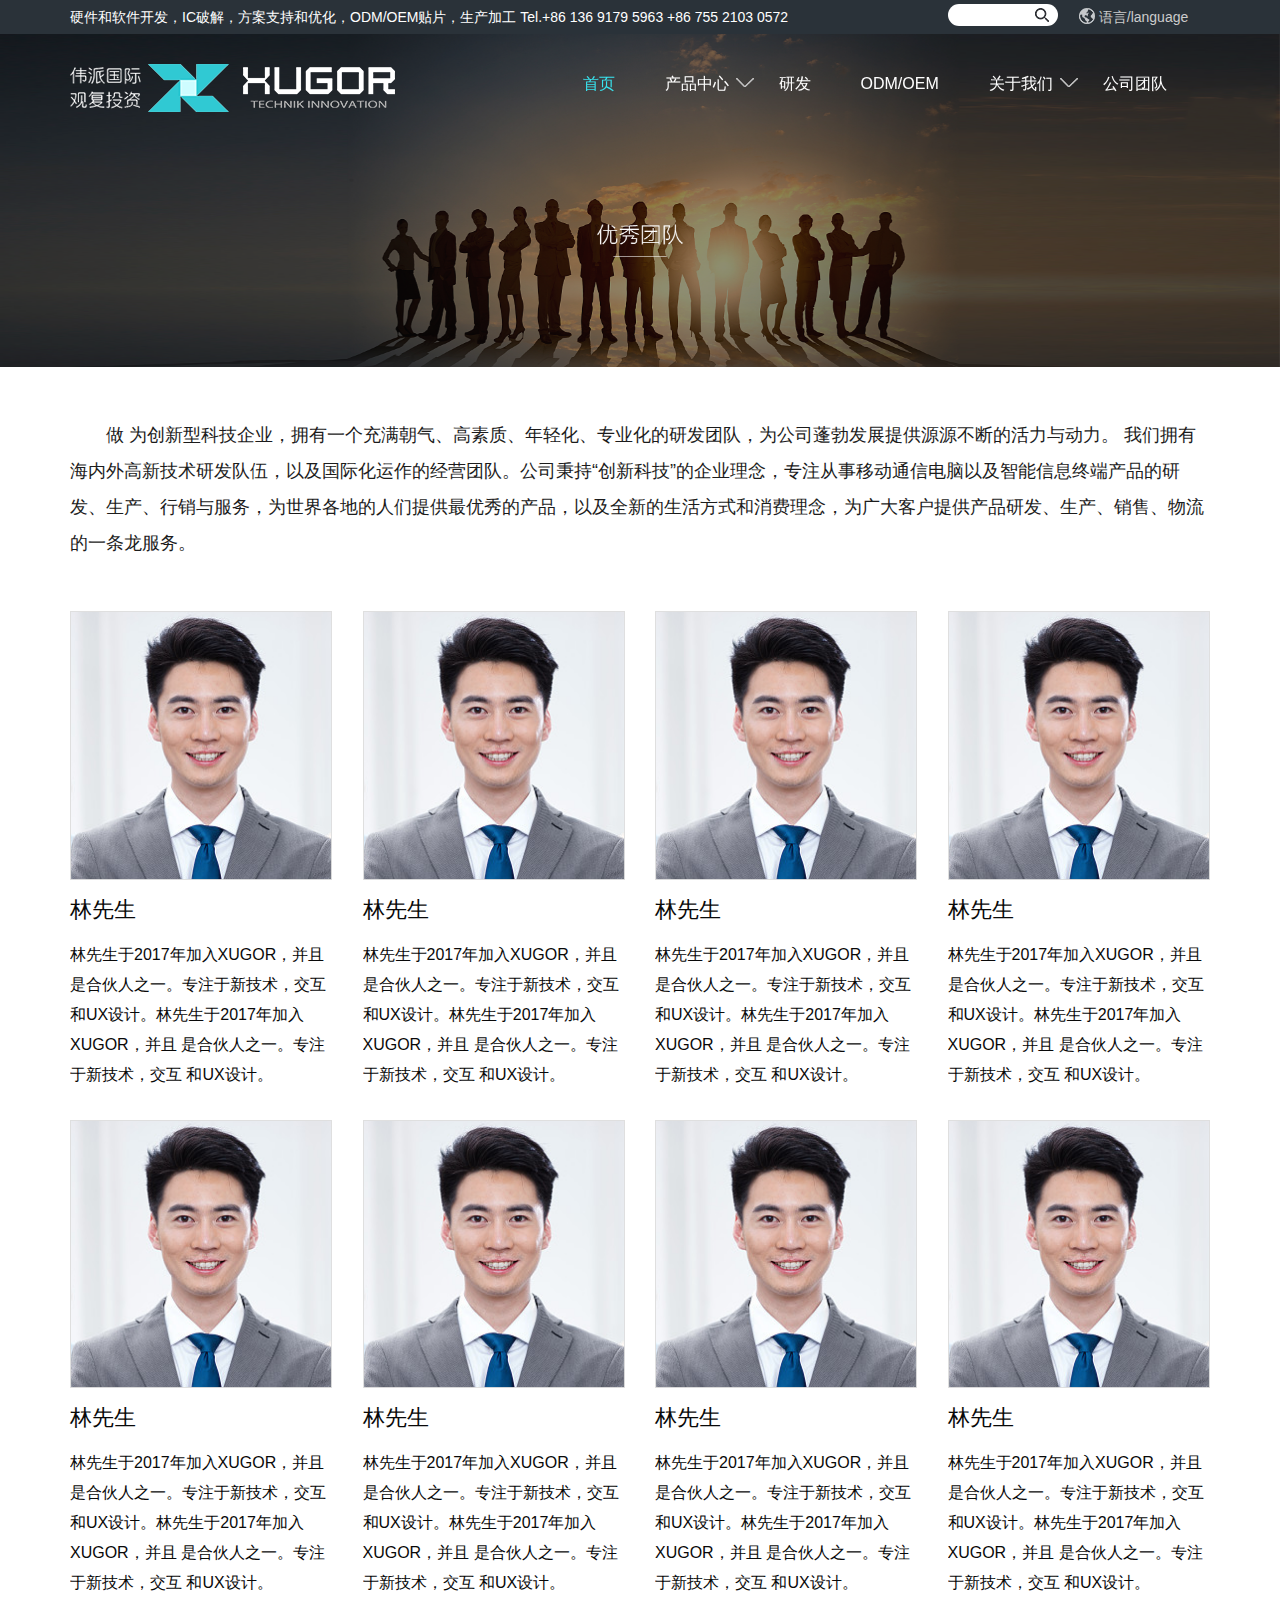
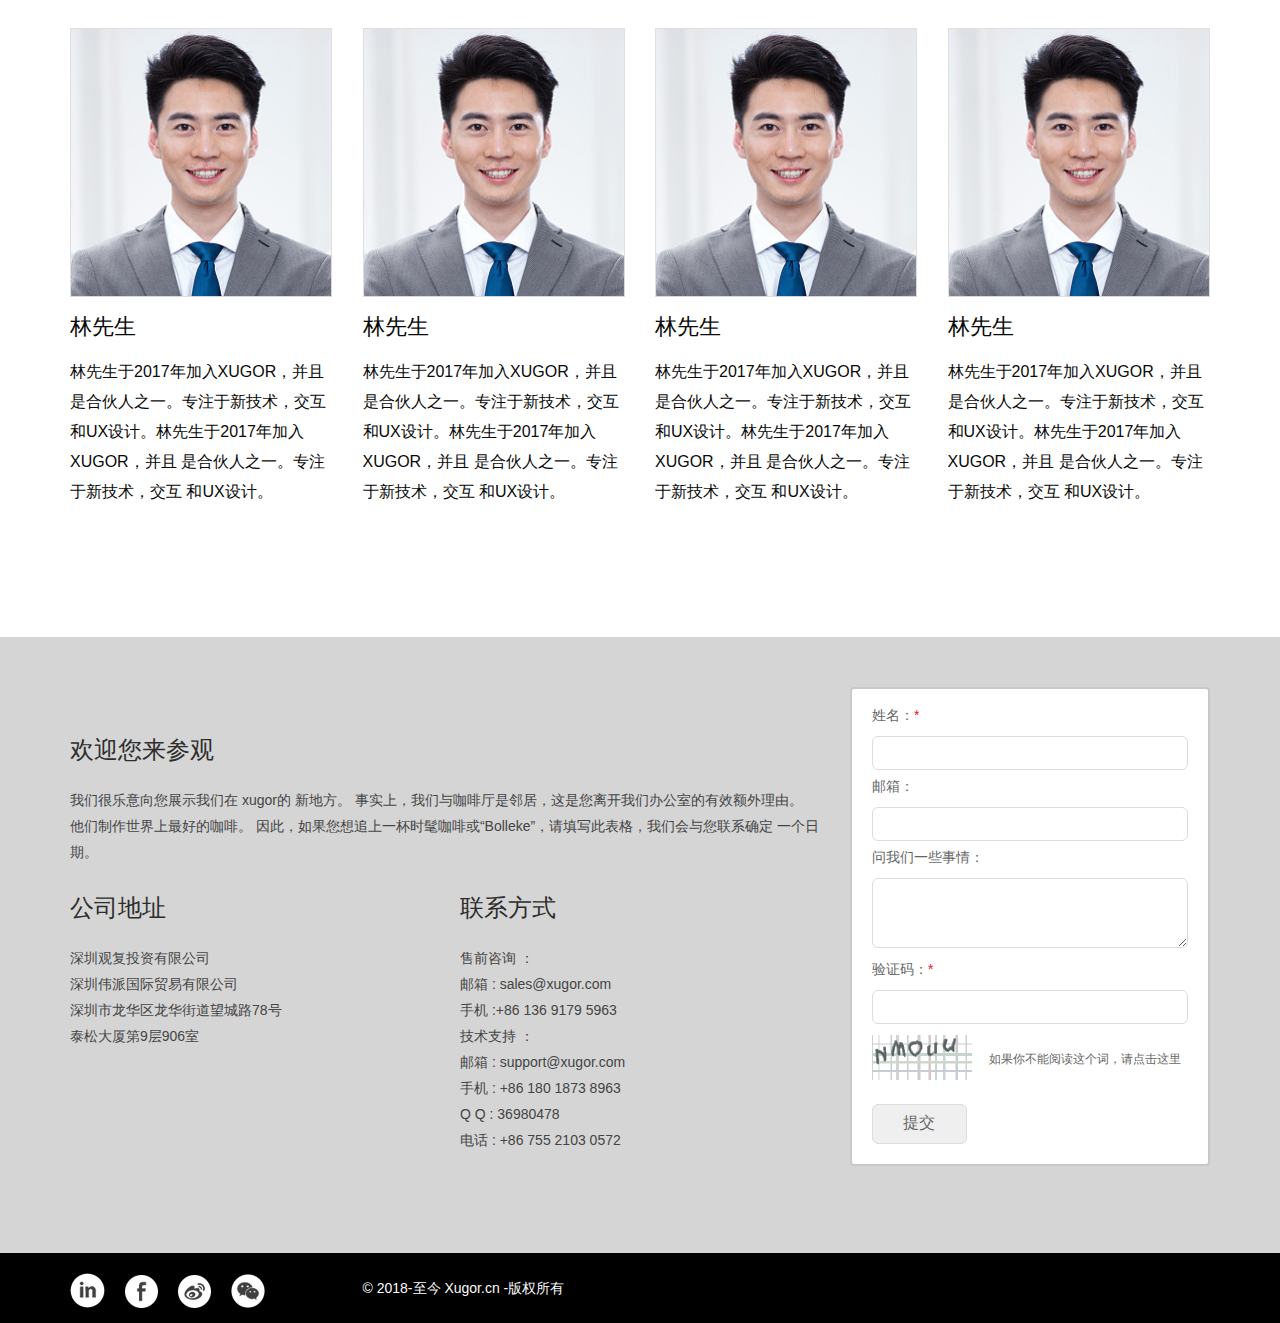
<file: team.html>
<!DOCTYPE html>
<html lang="en">
<head>
    <meta charset="UTF-8">
    <meta name="viewport"
          content="width=device-width, initial-scale=1.0, maximum-scale=1.0, minimum-scale=1.0, user-scalable=no"/>
    <meta http-equiv="X-UA-Compatible" content="IE=Edge">
    <meta name="format-detection" content="telephone=no">
    <meta name="keyword" content="">
    <meta name="description" content="">
    <title>Title</title>
    <link rel="stylesheet" href="css/bootstrap.min.css">
    <link rel="stylesheet" href="css/style.css">
    <link rel="stylesheet" href="css/nav.css">
    <link rel="stylesheet" href="css/animate.min.css">
</head>
<div id="wrapper">
    <!--手机端导航-->
    <div class="overlay"></div>
    <nav class="navbar navbar-inverse navbar-fixed-top" id="sidebar-wrapper" role="navigation">
        <ul class="nav sidebar-nav">
            <li>
                <a href="index.html">首页</a>
            </li>
            <li class="dropdown">
                <a href="javascript:;" class="dropdown-toggle" data-toggle="dropdown">产品中心<span class="caret"></span></a>
                <ul class="dropdown-menu" role="menu">
                    <li><a href="product.html" class="current">医疗应用</a></li>
                    <li><a href="">美容应用</a></li>
                    <li><a href="">工业控制</a></li>
                    <li><a href="">物联网</a></li>
                    <li><a href="">军工应用</a></li>
                    <li><a href="">平板电脑定制</a></li>
                    <li><a href="">软件开发</a></li>
                    <li><a href="">产品设计</a></li>
                </ul>
            </li>
            <li>
                <a href="yanfa.html">研发</a>
            </li>
            <li>
                <a href="odmoem.html">ODM/OEM</a>
            </li>
            <li>
                <a href="team.html">公司团队</a>
            </li>
            <li class="dropdown">
                <a href="javascript:;" class="dropdown-toggle" data-toggle="dropdown">关于我们<span class="caret"></span></a>
                <ul class="dropdown-menu" role="menu">
                    <li><a href="about.html">联系我们</a></li>
                    <li><a href="about-service.html">服务和支持</a></li>
                    <li><a href="news.html">新闻资讯</a></li>
                    <li><a href="zhaopin.html">职位招聘</a></li>
                </ul>
            </li>
            <li class="dropdown">
                <a href="javascript:;" class="dropdown-toggle" data-toggle="dropdown">语言/language <span class="caret"></span></a>
                <ul class="dropdown-menu" role="menu">
                    <li><a href="">中文</a></li>
                    <li><a href="">英文</a></li>
                </ul>
            </li>
        </ul>
    </nav>
    <div id="page-content-wrapper">
        <button type="button" class="hamburger is-closed animated fadeInLeft hidden-lg" data-toggle="offcanvas">
            <span class="hamb-top"></span>
            <span class="hamb-middle"></span>
            <span class="hamb-bottom"></span>
        </button>
        <!--<h5 class="logotop hidden-lg"><a href=""><img src="img/logo1.png" alt=""></a></h5>-->
        <!--PC端导航-->
        <div class="container-fluid bgcolor">
            <div class="container">
                <div class="row visible-lg">
                    <div class="col-md-8 top-tip">
                        <p>硬件和软件开发，IC破解，方案支持和优化，ODM/OEM贴片，生产加工 Tel.+86 136 9179 5963 +86 755 2103 0572</p>
                    </div>
                    <div class="col-md-3 col-md-offset-1">
                        <div class="row">
                            <div class="col-md-6 input"><input type="text" placeholder=""></div>
                            <div class="col-md-6 lang">
                                语言/language
                                <ul>
                                    <li><a href="">中文</a></li>
                                    <li><a href="">英文</a></li>
                                </ul>
                            </div>
                        </div>
                    </div>
                </div>
            </div>
        </div>
        <div class="container-fluid banner">
            <!--banner-->
            <div id="myCarousel" class="carousel slide">
                <div class="carousel-inner " role="listbox">
                    <div class="item active">
                        <a href=""><img src="img/top-ban2.png" alt=""></a>
                    </div>
                    <div class="item">
                        <a href=""><img src="img/top-ban2.png" alt=""></a>
                    </div>
                </div>
            </div>
            <div class="container nav-top visible-lg">
                <div class="row">
                    <div class="col-md-5 col-sm-12"><a href="" class="logo"><img src="img/logo.png" alt=""></a></div>
                    <div class="col-md-7 col-sm-12">
                        <ul class="navdh">
                            <li><a href="index.html" class="current">首页</a></li>
                            <li class="arrow">
                                <a href="product.html">产品中心</a>
                                <ul>
                                    <li><a href="" class="current" target="_blank">医疗应用</a></li>
                                    <li><a href="" target="_blank">美容应用</a></li>
                                    <li><a href="" target="_blank">工业控制</a></li>
                                    <li><a href="" target="_blank">物联网</a></li>
                                    <li><a href="" target="_blank">军工应用</a></li>
                                    <li><a href="" target="_blank">平板电脑定制</a></li>
                                    <li><a href="" target="_blank">软件开发</a></li>
                                    <li><a href="" target="_blank">产品设计</a></li>
                                </ul>
                            </li>
                            <li><a href="yanfa.html">研发</a></li>
                            <li><a href="odmoem.html">ODM/OEM</a></li>
                            <li class="arrow">
                                <a href="about.html">关于我们</a>
                                <ul class="aboutus-nav">
                                    <li><a href="about.html" target="_blank">联系我们</a></li>
                                    <li><a href="about-service.html" target="_blank">服务和支持</a></li>
                                    <li><a href="news.html" target="_blank">新闻资讯</a></li>
                                    <li><a href="zhaopin.html" target="_blank">职位招聘</a></li>
                                </ul>
                            </li>
                            <li><a href="team.html">公司团队</a></li>
                        </ul>
                    </div>
                </div>
            </div>
        </div>
    <!--首页内容部分-->
    <div class="container team">
        <div class="row team-info">
            <div class="col-md-12">
                <p>做 为创新型科技企业，拥有一个充满朝气、高素质、年轻化、专业化的研发团队，为公司蓬勃发展提供源源不断的活力与动力。
                我们拥有海内外高新技术研发队伍，以及国际化运作的经营团队。公司秉持“创新科技”的企业理念，专注从事移动通信电脑以及智能信息终端产品的研发、生产、行销与服务，为世界各地的人们提供最优秀的产品，以及全新的生活方式和消费理念，为广大客户提供产品研发、生产、销售、物流的一条龙服务。</p>
            </div>
        </div>
        <div class="row team-bot">
            <div class="col-md-3 col-sm-3 col-xs-6">
                <img src="img/team.png" alt="" class="img center-block">
                <span>林先生</span>
                <p>林先生于2017年加入XUGOR，并且
                    是合伙人之一。专注于新技术，交互
                    和UX设计。林先生于2017年加入XUGOR，并且
                    是合伙人之一。专注于新技术，交互
                    和UX设计。</p>
            </div>
            <div class="col-md-3 col-sm-3 col-xs-6">
                <img src="img/team.png" alt="" class="img center-block">
                <span>林先生</span>
                <p>林先生于2017年加入XUGOR，并且
                    是合伙人之一。专注于新技术，交互
                    和UX设计。林先生于2017年加入XUGOR，并且
                    是合伙人之一。专注于新技术，交互
                    和UX设计。</p>
            </div>
            <div class="col-md-3 col-sm-3 col-xs-6">
                <img src="img/team.png" alt="" class="img center-block">
                <span>林先生</span>
                <p>林先生于2017年加入XUGOR，并且
                    是合伙人之一。专注于新技术，交互
                    和UX设计。林先生于2017年加入XUGOR，并且
                    是合伙人之一。专注于新技术，交互
                    和UX设计。</p>
            </div>
            <div class="col-md-3 col-sm-3 col-xs-6">
                <img src="img/team.png" alt="" class="img center-block">
                <span>林先生</span>
                <p>林先生于2017年加入XUGOR，并且
                    是合伙人之一。专注于新技术，交互
                    和UX设计。林先生于2017年加入XUGOR，并且
                    是合伙人之一。专注于新技术，交互
                    和UX设计。</p>
            </div>
            <div class="col-md-3 col-sm-3 col-xs-6">
                <img src="img/team.png" alt="" class="img center-block">
                <span>林先生</span>
                <p>林先生于2017年加入XUGOR，并且
                    是合伙人之一。专注于新技术，交互
                    和UX设计。林先生于2017年加入XUGOR，并且
                    是合伙人之一。专注于新技术，交互
                    和UX设计。</p>
            </div>
            <div class="col-md-3 col-sm-3 col-xs-6">
                <img src="img/team.png" alt="" class="img center-block">
                <span>林先生</span>
                <p>林先生于2017年加入XUGOR，并且
                    是合伙人之一。专注于新技术，交互
                    和UX设计。林先生于2017年加入XUGOR，并且
                    是合伙人之一。专注于新技术，交互
                    和UX设计。</p>
            </div>
            <div class="col-md-3 col-sm-3 col-xs-6">
                <img src="img/team.png" alt="" class="img center-block">
                <span>林先生</span>
                <p>林先生于2017年加入XUGOR，并且
                    是合伙人之一。专注于新技术，交互
                    和UX设计。林先生于2017年加入XUGOR，并且
                    是合伙人之一。专注于新技术，交互
                    和UX设计。</p>
            </div>
            <div class="col-md-3 col-sm-3 col-xs-6">
                <img src="img/team.png" alt="" class="img center-block">
                <span>林先生</span>
                <p>林先生于2017年加入XUGOR，并且
                    是合伙人之一。专注于新技术，交互
                    和UX设计。林先生于2017年加入XUGOR，并且
                    是合伙人之一。专注于新技术，交互
                    和UX设计。</p>
            </div>
            <div class="col-md-3 col-sm-3 col-xs-6">
                <img src="img/team.png" alt="" class="img center-block">
                <span>林先生</span>
                <p>林先生于2017年加入XUGOR，并且
                    是合伙人之一。专注于新技术，交互
                    和UX设计。林先生于2017年加入XUGOR，并且
                    是合伙人之一。专注于新技术，交互
                    和UX设计。</p>
            </div>
            <div class="col-md-3 col-sm-3 col-xs-6">
                <img src="img/team.png" alt="" class="img center-block">
                <span>林先生</span>
                <p>林先生于2017年加入XUGOR，并且
                    是合伙人之一。专注于新技术，交互
                    和UX设计。林先生于2017年加入XUGOR，并且
                    是合伙人之一。专注于新技术，交互
                    和UX设计。</p>
            </div>
            <div class="col-md-3 col-sm-3 col-xs-6">
                <img src="img/team.png" alt="" class="img center-block">
                <span>林先生</span>
                <p>林先生于2017年加入XUGOR，并且
                    是合伙人之一。专注于新技术，交互
                    和UX设计。林先生于2017年加入XUGOR，并且
                    是合伙人之一。专注于新技术，交互
                    和UX设计。</p>
            </div>
            <div class="col-md-3 col-sm-3 col-xs-6">
                <img src="img/team.png" alt="" class="img center-block">
                <span>林先生</span>
                <p>林先生于2017年加入XUGOR，并且
                    是合伙人之一。专注于新技术，交互
                    和UX设计。林先生于2017年加入XUGOR，并且
                    是合伙人之一。专注于新技术，交互
                    和UX设计。</p>
            </div>
        </div>
    </div>
    <div class="container-fluid bgcolor2">
        <div class="container footer">
            <div class="row">
                <div class="col-md-8 col-sm-7 col-xs-12">
                    <div class="row footer-left">
                        <div class="col-md-12 col-sm-12 col-xs-12">
                            <h4>欢迎您来参观</h4>
                            <p>我们很乐意向您展示我们在 xugor的 新地方。 事实上，我们与咖啡厅是邻居，这是您离开我们办公室的有效额外理由。 他们制作世界上最好的咖啡。 因此，如果您想追上一杯时髦咖啡或“Bolleke”，请填写此表格，我们会与您联系确定
                                一个日期。</p>
                        </div>
                        <div class="col-md-6 col-sm-6 col-xs-12">
                            <h4>公司地址</h4>
                            <p>
                                深圳观复投资有限公司</br>
                                深圳伟派国际贸易有限公司</br>
                                深圳市龙华区龙华街道望城路78号</br>
                                泰松大厦第9层906室
                            </p>
                        </div>
                        <div class="col-md-6 col-sm-6 col-xs-12">
                            <h4>联系方式</h4>
                            <p>
                                售前咨询 ：</br>
                                邮箱 : sales@xugor.com　</br>
                                手机 :+86 136 9179 5963</br>
                                技术支持 ：</br>
                                邮箱 : support@xugor.com</br>
                                手机 : +86 180 1873 8963</br>
                                Q Q : 36980478　</br>
                                电话 : +86 755 2103 0572
                            </p>
                        </div>
                    </div>
                </div>
                <div class="col-md-4 col-sm-5 col-xs-12">
                    <form action="" class="footer-form">
                        <label>姓名：<span>*</span></label>
                        <input type="text" >
                        <label>邮箱：</label>
                        <input type="text" >
                        <label>问我们一些事情：</label>
                        <textarea name="" id="" cols="40" rows="3"></textarea>
                        <label>验证码：<span>*</span></label>
                        <input type="text" >
                        <div class="clearfix"><span class="pull-left"><img src="img/yzm.png" alt=""></span><p class="pull-left">如果你不能阅读这个词，请点击这里</p></div>
                        <input type="submit" value="提交">
                    </form>
                </div>
            </div>
        </div>
    </div>
    <div class="container-fluid bgcolor3">
        <div class="container clearfix bgcolor3">
            <div class="row copy">
                <div class="col-md-3 col-sm-4 col-xs-12">
                    <a href=""><img src="img/icon.png" alt=""></a>
                    <a href=""><img src="img/icon1.png" alt=""></a>
                    <a href=""><img src="img/icon2.png" alt=""></a>
                    <a href=""><img src="img/icon3.png" alt=""></a>
                </div>
                <div class="ol-md-9 col-sm-8 col-xs-12">
                    <p class="pull-left">© 2018-至今 Xugor.cn  -版权所有</p>
                </div>
            </div>
        </div>
    </div>
    </div>
</div>
<script src="js/jquery-2.1.3.min.js"></script>
<script src="js/bootstrap.min.js"></script>
<script type="text/javascript">
    $(document).ready(function () {
        var trigger = $('.hamburger'),
            overlay = $('.overlay'),
            isClosed = false;

        trigger.click(function () {
            hamburger_cross();
        });

        function hamburger_cross() {

            if (isClosed == true) {
                overlay.hide();
                trigger.removeClass('is-open');
                trigger.addClass('is-closed');
                isClosed = false;
            } else {
                overlay.show();
                trigger.removeClass('is-closed');
                trigger.addClass('is-open');
                isClosed = true;
            }
        }

        $('[data-toggle="offcanvas"]').click(function () {
            $('#wrapper').toggleClass('toggled');
        });
        //    语言
        $(".lang").hover(function(){
            $(this).children("ul").toggle();
        })
        $(".navdh li").hover(function(){
            $(this).children("ul").toggle();
        })
    });
</script>
</body>
</html>
</file>
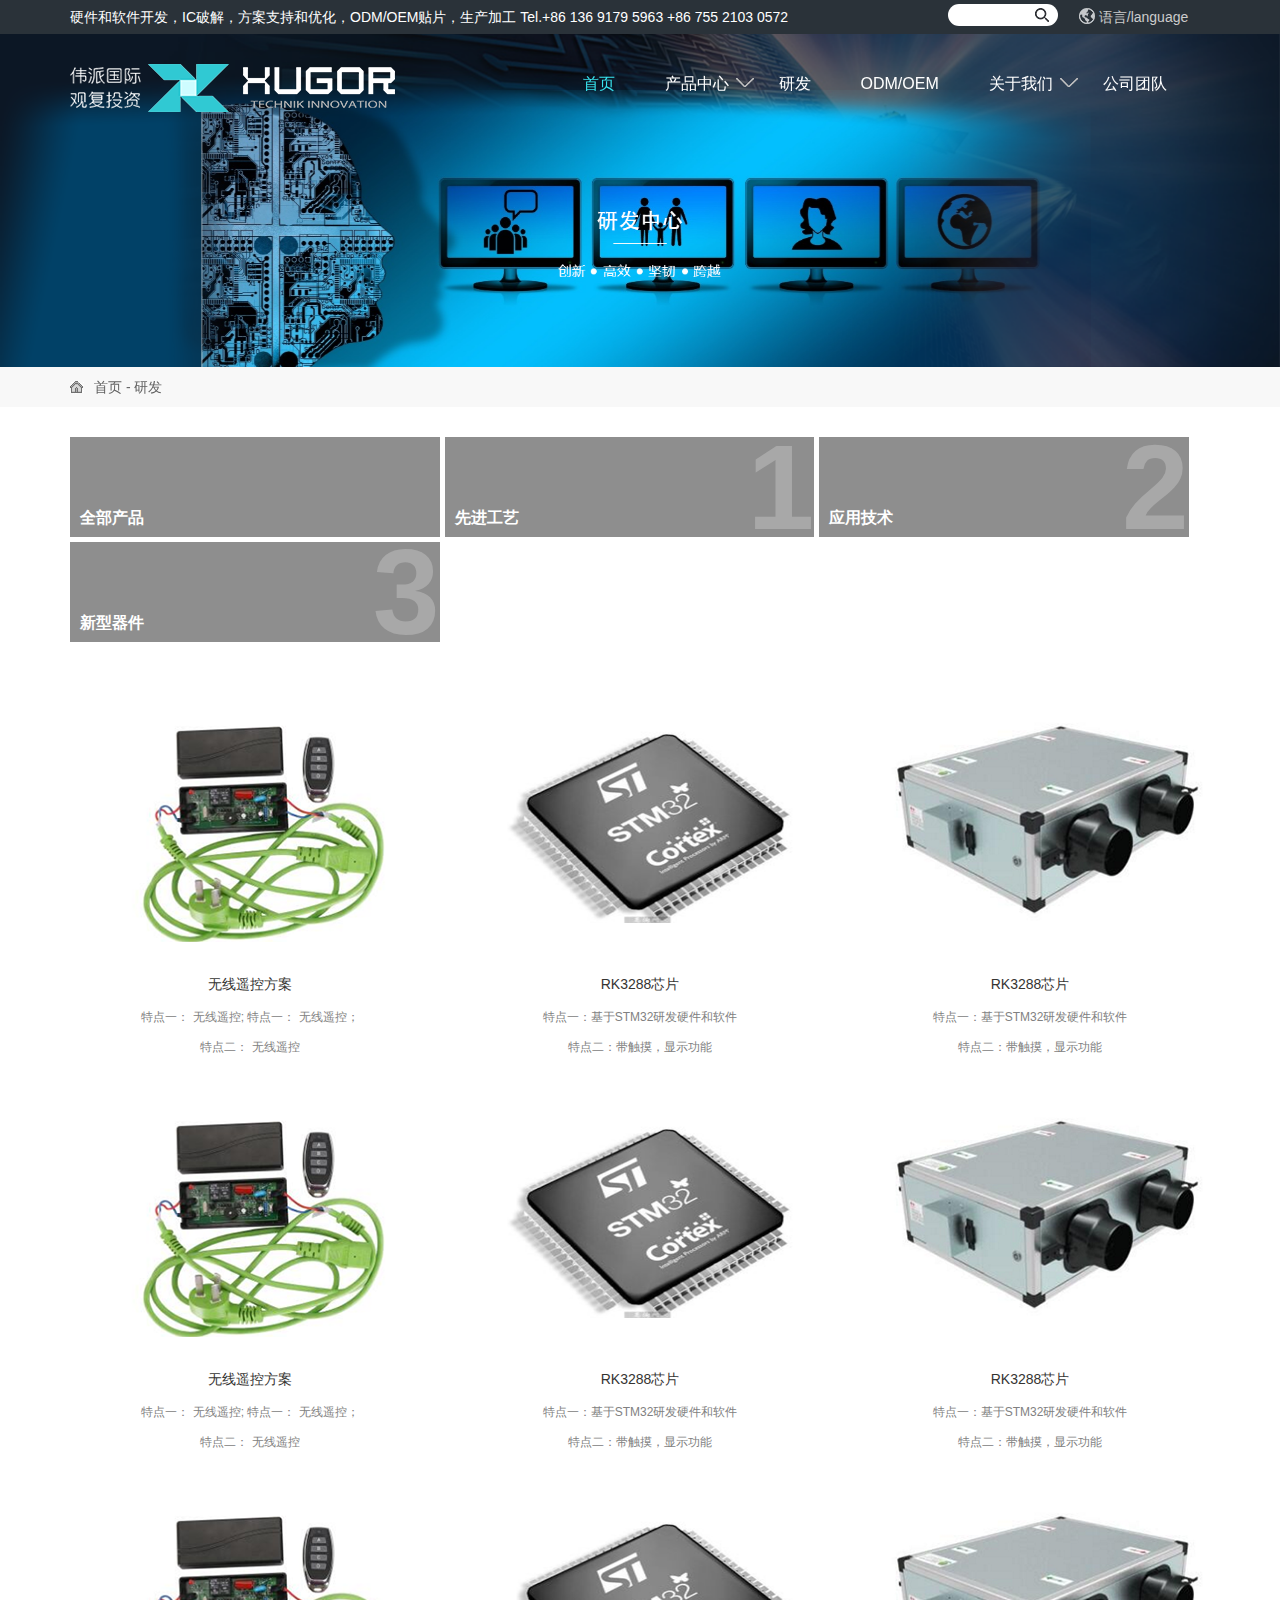
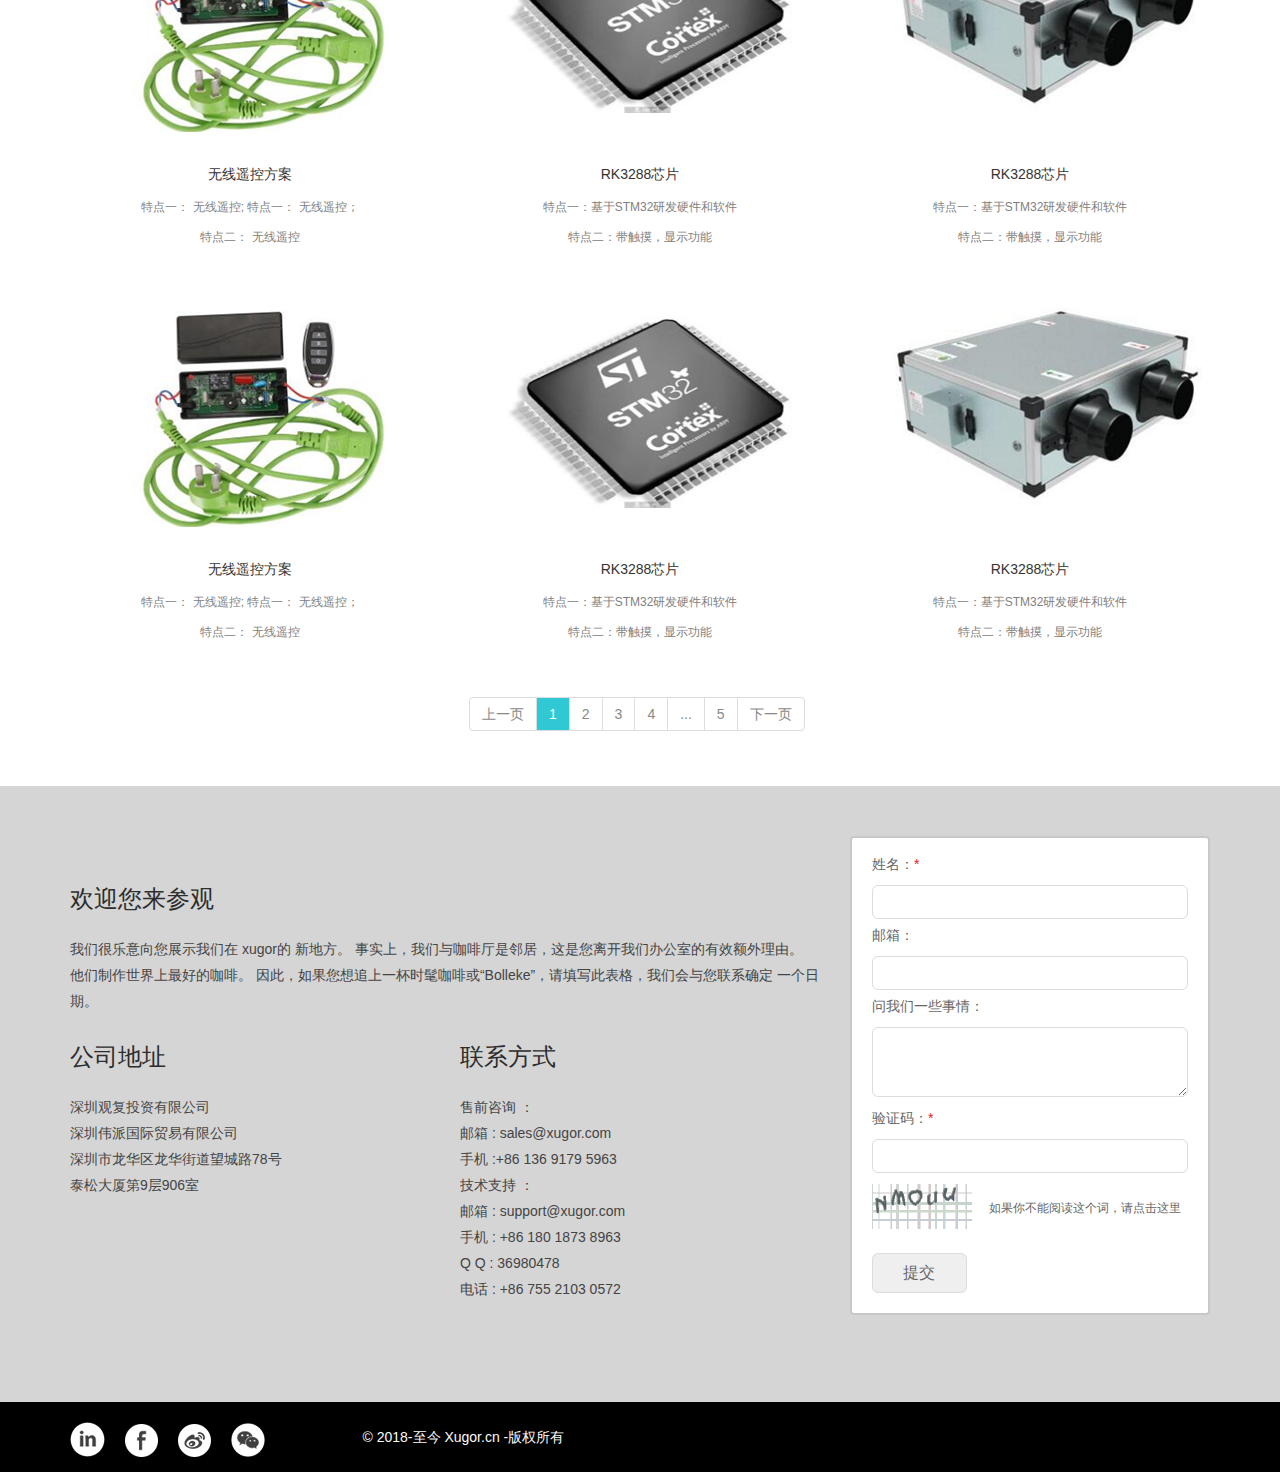
<file: yanfa.html>
<!DOCTYPE html>
<html lang="en">
<head>
    <meta charset="UTF-8">
    <meta name="viewport"
          content="width=device-width, initial-scale=1.0, maximum-scale=1.0, minimum-scale=1.0, user-scalable=no"/>
    <meta http-equiv="X-UA-Compatible" content="IE=Edge">
    <meta name="format-detection" content="telephone=no">
    <meta name="keyword" content="">
    <meta name="description" content="">
    <title>Title</title>
    <link rel="stylesheet" href="css/bootstrap.min.css">
    <link rel="stylesheet" href="css/style.css">
    <link rel="stylesheet" href="css/nav.css">
    <link rel="stylesheet" href="css/animate.min.css">
</head>
<div id="wrapper">
    <!--手机端导航-->
    <div class="overlay"></div>
    <nav class="navbar navbar-inverse navbar-fixed-top" id="sidebar-wrapper" role="navigation">
        <ul class="nav sidebar-nav">
            <li>
                <a href="index.html">首页</a>
            </li>
            <li class="dropdown">
                <a href="javascript:;" class="dropdown-toggle" data-toggle="dropdown">产品中心<span class="caret"></span></a>
                <ul class="dropdown-menu" role="menu">
                    <li><a href="product.html" class="current">医疗应用</a></li>
                    <li><a href="">美容应用</a></li>
                    <li><a href="">工业控制</a></li>
                    <li><a href="">物联网</a></li>
                    <li><a href="">军工应用</a></li>
                    <li><a href="">平板电脑定制</a></li>
                    <li><a href="">软件开发</a></li>
                    <li><a href="">产品设计</a></li>
                </ul>
            </li>
            <li>
                <a href="yanfa.html">研发</a>
            </li>
            <li>
                <a href="odmoem.html">ODM/OEM</a>
            </li>
            <li>
                <a href="team.html">公司团队</a>
            </li>
            <li class="dropdown">
                <a href="javascript:;" class="dropdown-toggle" data-toggle="dropdown">关于我们<span class="caret"></span></a>
                <ul class="dropdown-menu" role="menu">
                    <li><a href="about.html">联系我们</a></li>
                    <li><a href="about-service.html">服务和支持</a></li>
                    <li><a href="news.html">新闻资讯</a></li>
                    <li><a href="zhaopin.html">职位招聘</a></li>
                </ul>
            </li>
            <li class="dropdown">
                <a href="javascript:;" class="dropdown-toggle" data-toggle="dropdown">语言/language <span class="caret"></span></a>
                <ul class="dropdown-menu" role="menu">
                    <li><a href="">中文</a></li>
                    <li><a href="">英文</a></li>
                </ul>
            </li>
        </ul>
    </nav>
    <div id="page-content-wrapper">
        <button type="button" class="hamburger is-closed animated fadeInLeft hidden-lg" data-toggle="offcanvas">
            <span class="hamb-top"></span>
            <span class="hamb-middle"></span>
            <span class="hamb-bottom"></span>
        </button>
        <!--<h5 class="logotop hidden-lg"><a href=""><img src="img/logo1.png" alt=""></a></h5>-->
        <!--PC端导航-->
        <div class="container-fluid bgcolor">
            <div class="container">
                <div class="row visible-lg">
                    <div class="col-md-8 top-tip">
                        <p>硬件和软件开发，IC破解，方案支持和优化，ODM/OEM贴片，生产加工 Tel.+86 136 9179 5963 +86 755 2103 0572</p>
                    </div>
                    <div class="col-md-3 col-md-offset-1">
                        <div class="row">
                            <div class="col-md-6 input"><input type="text" placeholder=""></div>
                            <div class="col-md-6 lang">
                                语言/language
                                <ul>
                                    <li><a href="">中文</a></li>
                                    <li><a href="">英文</a></li>
                                </ul>
                            </div>
                        </div>
                    </div>
                </div>
            </div>
        </div>
        <div class="container-fluid banner">
            <!--banner-->
            <div id="myCarousel" class="carousel slide">
                <div class="carousel-inner " role="listbox">
                    <div class="item active">
                        <a href=""><img src="img/top-ban5.png" alt=""></a>
                    </div>
                    <div class="item">
                        <a href=""><img src="img/top-ban5.png" alt=""></a>
                    </div>
                </div>
            </div>
            <div class="container nav-top visible-lg">
                <div class="row">
                    <div class="col-md-5 col-sm-12"><a href="" class="logo"><img src="img/logo.png" alt=""></a></div>
                    <div class="col-md-7 col-sm-12">
                        <ul class="navdh">
                            <li><a href="index.html" class="current">首页</a></li>
                            <li class="arrow">
                                <a href="product.html">产品中心</a>
                                <ul>
                                    <li><a href="" class="current" target="_blank">医疗应用</a></li>
                                    <li><a href="" target="_blank">美容应用</a></li>
                                    <li><a href="" target="_blank">工业控制</a></li>
                                    <li><a href="" target="_blank">物联网</a></li>
                                    <li><a href="" target="_blank">军工应用</a></li>
                                    <li><a href="" target="_blank">平板电脑定制</a></li>
                                    <li><a href="" target="_blank">软件开发</a></li>
                                    <li><a href="" target="_blank">产品设计</a></li>
                                </ul>
                            </li>
                            <li><a href="yanfa.html">研发</a></li>
                            <li><a href="odmoem.html">ODM/OEM</a></li>
                            <li class="arrow">
                                <a href="about.html">关于我们</a>
                                <ul class="aboutus-nav">
                                    <li><a href="about.html" target="_blank">联系我们</a></li>
                                    <li><a href="about-service.html" target="_blank">服务和支持</a></li>
                                    <li><a href="news.html" target="_blank">新闻资讯</a></li>
                                    <li><a href="zhaopin.html" target="_blank">职位招聘</a></li>
                                </ul>
                            </li>
                            <li><a href="team.html">公司团队</a></li>
                        </ul>
                    </div>
                </div>
            </div>
        </div>
    <!--首页内容部分-->
    <div class="container-fluid bgcolor4">
        <div class="container">
            <div class="top-nav">
                <a href="index.html">首页</a> -
                <a href="yanfa.html">研发</a>
            </div>
        </div>
    </div>
    <div class="container">
        <div class="product">
            <div class="row marleft pro-title">
                <div class="col-md-4 col-sm-4 col-xs-6 all-title">
                    <a href="javascript:;">全部产品</a>
                </div>
                <div class="col-md-4 col-sm-4 col-xs-6 all-title"><i>先进工艺</i><span>1</span></div>
                <div class="col-md-4 col-sm-4 col-xs-6 all-title"><i>应用技术</i><span>2</span></div>
                <div class="col-md-4 col-sm-4 col-xs-6 all-title"><i>新型器件</i><span>3</span></div>
            </div>
            <!--产品-->
            <div class="product-info">
                <div class="product-in">
                    <div class="row product-box">
                        <div class="col-md-4 col-sm-4 col-xs-12">
                            <a href="product-details.html">
                                <img src="img/yf-img1.png" alt="">
                            </a>
                            <h5>无线遥控方案</h5>
                            <p>特点一： 无线遥控; 特点一： 无线遥控；</p>
                            <p>特点二： 无线遥控</p>
                        </div>
                        <div class="col-md-4 col-sm-4 col-xs-12">
                            <a href="product-details.html">
                                <img src="img/yf-img3.png" alt="">
                            </a>
                            <h5>RK3288芯片</h5>
                            <p>特点一：基于STM32研发硬件和软件</p>
                            <p>特点二：带触摸，显示功能</p>
                        </div>
                        <div class="col-md-4 col-sm-4 col-xs-12">
                            <a href="product-details.html">
                                <img src="img/yf-img2.png" alt="">
                            </a>
                            <h5>RK3288芯片</h5>
                            <p>特点一：基于STM32研发硬件和软件</p>
                            <p>特点二：带触摸，显示功能</p>
                        </div>
                    </div>
                    <div class="row product-box">
                        <div class="col-md-4 col-sm-4 col-xs-12">
                            <a href="product-details.html">
                                <img src="img/yf-img1.png" alt="">
                            </a>
                            <h5>无线遥控方案</h5>
                            <p>特点一： 无线遥控; 特点一： 无线遥控；</p>
                            <p>特点二： 无线遥控</p>
                        </div>
                        <div class="col-md-4 col-sm-4 col-xs-12">
                            <a href="product-details.html">
                                <img src="img/yf-img3.png" alt="">
                            </a>
                            <h5>RK3288芯片</h5>
                            <p>特点一：基于STM32研发硬件和软件</p>
                            <p>特点二：带触摸，显示功能</p>
                        </div>
                        <div class="col-md-4 col-sm-4 col-xs-12">
                            <a href="product-details.html">
                                <img src="img/yf-img2.png" alt="">
                            </a>
                            <h5>RK3288芯片</h5>
                            <p>特点一：基于STM32研发硬件和软件</p>
                            <p>特点二：带触摸，显示功能</p>
                        </div>
                    </div>
                    <div class="row product-box">
                        <div class="col-md-4 col-sm-4 col-xs-12">
                            <a href="product-details.html">
                                <img src="img/yf-img1.png" alt="">
                            </a>
                            <h5>无线遥控方案</h5>
                            <p>特点一： 无线遥控; 特点一： 无线遥控；</p>
                            <p>特点二： 无线遥控</p>
                        </div>
                        <div class="col-md-4 col-sm-4 col-xs-12">
                            <a href="product-details.html">
                                <img src="img/yf-img3.png" alt="">
                            </a>
                            <h5>RK3288芯片</h5>
                            <p>特点一：基于STM32研发硬件和软件</p>
                            <p>特点二：带触摸，显示功能</p>
                        </div>
                        <div class="col-md-4 col-sm-4 col-xs-12">
                            <a href="product-details.html">
                                <img src="img/yf-img2.png" alt="">
                            </a>
                            <h5>RK3288芯片</h5>
                            <p>特点一：基于STM32研发硬件和软件</p>
                            <p>特点二：带触摸，显示功能</p>
                        </div>
                    </div>
                </div>
                <div class="product-in">
                    <div class="row product-box">
                        <div class="col-md-4 col-sm-4 col-xs-12">
                            <a href="product-details.html">
                                <img src="img/yf-img1.png" alt="">
                            </a>
                            <h5>无线遥控方案</h5>
                            <p>特点一： 无线遥控; 特点一： 无线遥控；</p>
                            <p>特点二： 无线遥控</p>
                        </div>
                        <div class="col-md-4 col-sm-4 col-xs-12">
                            <a href="product-details.html">
                                <img src="img/yf-img3.png" alt="">
                            </a>
                            <h5>RK3288芯片</h5>
                            <p>特点一：基于STM32研发硬件和软件</p>
                            <p>特点二：带触摸，显示功能</p>
                        </div>
                        <div class="col-md-4 col-sm-4 col-xs-12">
                            <a href="product-details.html">
                                <img src="img/yf-img2.png" alt="">
                            </a>
                            <h5>RK3288芯片</h5>
                            <p>特点一：基于STM32研发硬件和软件</p>
                            <p>特点二：带触摸，显示功能</p>
                        </div>
                    </div>
                </div>
            </div>
            <nav aria-label="Page navigation" class="pages">
                <ul class="pagination">
                    <li>
                        <a href="">上一页</a>
                    </li>
                    <li><a href="" class="current">1</a></li>
                    <li><a href="">2</a></li>
                    <li><a href="">3</a></li>
                    <li><a href="">4</a></li>
                    <li><a href="">...</a></li>
                    <li><a href="">5</a></li>
                    <li>
                        <a href="">下一页</a>
                    </li>
                </ul>
            </nav>
        </div>
    </div>
    <div class="container-fluid bgcolor2">
        <div class="container footer">
            <div class="row">
                <div class="col-md-8 col-sm-7 col-xs-12">
                    <div class="row footer-left">
                        <div class="col-md-12 col-sm-12 col-xs-12">
                            <h4>欢迎您来参观</h4>
                            <p>我们很乐意向您展示我们在 xugor的 新地方。 事实上，我们与咖啡厅是邻居，这是您离开我们办公室的有效额外理由。 他们制作世界上最好的咖啡。 因此，如果您想追上一杯时髦咖啡或“Bolleke”，请填写此表格，我们会与您联系确定
                                一个日期。</p>
                        </div>
                        <div class="col-md-6 col-sm-6 col-xs-12">
                            <h4>公司地址</h4>
                            <p>
                                深圳观复投资有限公司</br>
                                深圳伟派国际贸易有限公司</br>
                                深圳市龙华区龙华街道望城路78号</br>
                                泰松大厦第9层906室
                            </p>
                        </div>
                        <div class="col-md-6 col-sm-6 col-xs-12">
                            <h4>联系方式</h4>
                            <p>
                                售前咨询 ：</br>
                                邮箱 : sales@xugor.com　</br>
                                手机 :+86 136 9179 5963</br>
                                技术支持 ：</br>
                                邮箱 : support@xugor.com</br>
                                手机 : +86 180 1873 8963</br>
                                Q Q : 36980478　</br>
                                电话 : +86 755 2103 0572
                            </p>
                        </div>
                    </div>
                </div>
                <div class="col-md-4 col-sm-5 col-xs-12">
                    <form action="" class="footer-form">
                        <label>姓名：<span>*</span></label>
                        <input type="text" >
                        <label>邮箱：</label>
                        <input type="text" >
                        <label>问我们一些事情：</label>
                        <textarea name="" id="" cols="40" rows="3"></textarea>
                        <label>验证码：<span>*</span></label>
                        <input type="text" >
                        <div class="clearfix"><span class="pull-left"><img src="img/yzm.png" alt=""></span><p class="pull-left">如果你不能阅读这个词，请点击这里</p></div>
                        <input type="submit" value="提交">
                    </form>
                </div>
            </div>
        </div>
    </div>
    <div class="container-fluid bgcolor3">
        <div class="container clearfix bgcolor3">
            <div class="row copy">
                <div class="col-md-3 col-sm-4 col-xs-12">
                    <a href=""><img src="img/icon.png" alt=""></a>
                    <a href=""><img src="img/icon1.png" alt=""></a>
                    <a href=""><img src="img/icon2.png" alt=""></a>
                    <a href=""><img src="img/icon3.png" alt=""></a>
                </div>
                <div class="ol-md-9 col-sm-8 col-xs-12">
                    <p class="pull-left">© 2018-至今 Xugor.cn  -版权所有</p>
                </div>
            </div>
        </div>
    </div>
    </div>
</div>
<script src="js/jquery-2.1.3.min.js"></script>
<script src="js/bootstrap.min.js"></script>
<script type="text/javascript">
    $(document).ready(function () {
        var trigger = $('.hamburger'),
            overlay = $('.overlay'),
            isClosed = false;

        trigger.click(function () {
            hamburger_cross();
        });

        function hamburger_cross() {

            if (isClosed == true) {
                overlay.hide();
                trigger.removeClass('is-open');
                trigger.addClass('is-closed');
                isClosed = false;
            } else {
                overlay.show();
                trigger.removeClass('is-closed');
                trigger.addClass('is-open');
                isClosed = true;
            }
        }

        $('[data-toggle="offcanvas"]').click(function () {
            $('#wrapper').toggleClass('toggled');
        });
        //    语言
        $(".lang").hover(function(){
            $(this).children("ul").toggle();
        })
        $(".navdh li").hover(function(){
            $(this).children("ul").toggle();
        })
        //    产品
        $(".all-title").click(function(){
            $(this).addClass("current").siblings().removeClass("current");
            var index = $(this).index();
            $(".product-info .product-in").eq(index).show().siblings().hide();
        })
    });
</script>
</body>
</html>
</file>
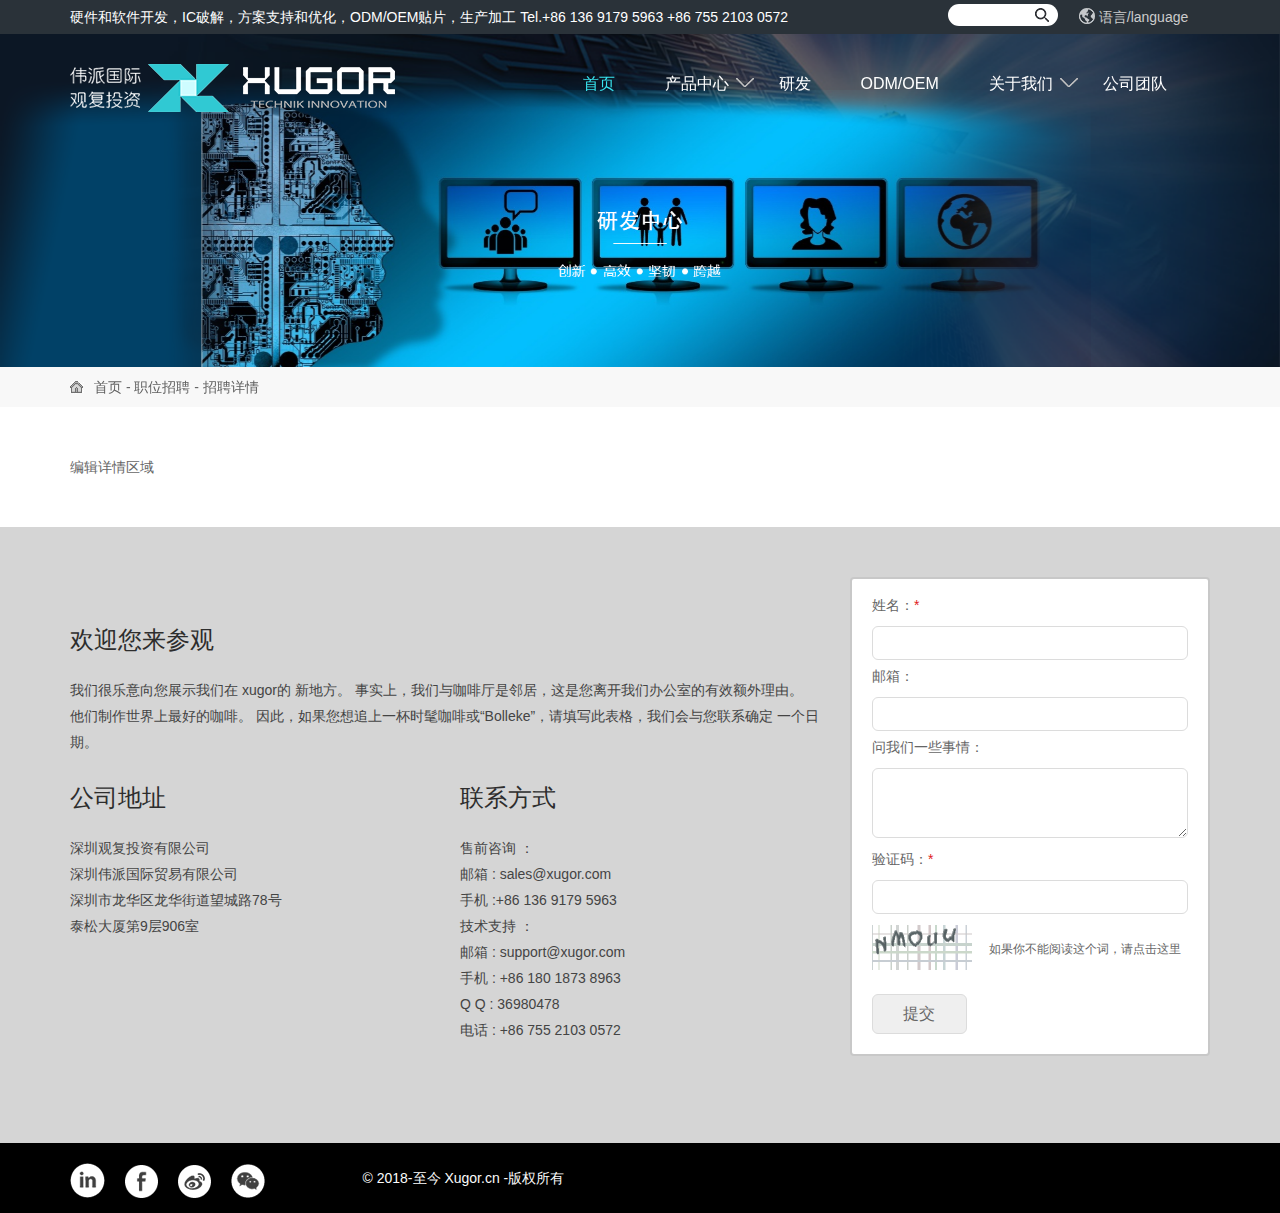
<file: zhaopin-details.html>
<!DOCTYPE html>
<html lang="en">
<head>
    <meta charset="UTF-8">
    <meta name="viewport"
          content="width=device-width, initial-scale=1.0, maximum-scale=1.0, minimum-scale=1.0, user-scalable=no"/>
    <meta http-equiv="X-UA-Compatible" content="IE=Edge">
    <meta name="format-detection" content="telephone=no">
    <meta name="keyword" content="">
    <meta name="description" content="">
    <title>Title</title>
    <link rel="stylesheet" href="css/bootstrap.min.css">
    <link rel="stylesheet" href="css/style.css">
    <link rel="stylesheet" href="css/nav.css">
    <link rel="stylesheet" href="css/animate.min.css">
</head>
<div id="wrapper">
    <!--手机端导航-->
    <div class="overlay"></div>
    <nav class="navbar navbar-inverse navbar-fixed-top" id="sidebar-wrapper" role="navigation">
        <ul class="nav sidebar-nav">
            <li>
                <a href="index.html">首页</a>
            </li>
            <li class="dropdown">
                <a href="javascript:;" class="dropdown-toggle" data-toggle="dropdown">产品中心<span class="caret"></span></a>
                <ul class="dropdown-menu" role="menu">
                    <li><a href="product.html" class="current">医疗应用</a></li>
                    <li><a href="">美容应用</a></li>
                    <li><a href="">工业控制</a></li>
                    <li><a href="">物联网</a></li>
                    <li><a href="">军工应用</a></li>
                    <li><a href="">平板电脑定制</a></li>
                    <li><a href="">软件开发</a></li>
                    <li><a href="">产品设计</a></li>
                </ul>
            </li>
            <li>
                <a href="yanfa.html">研发</a>
            </li>
            <li>
                <a href="odmoem.html">ODM/OEM</a>
            </li>
            <li>
                <a href="team.html">公司团队</a>
            </li>
            <li class="dropdown">
                <a href="javascript:;" class="dropdown-toggle" data-toggle="dropdown">关于我们<span class="caret"></span></a>
                <ul class="dropdown-menu" role="menu">
                    <li><a href="about.html">联系我们</a></li>
                    <li><a href="about-service.html">服务和支持</a></li>
                    <li><a href="news.html">新闻资讯</a></li>
                    <li><a href="zhaopin.html">职位招聘</a></li>
                </ul>
            </li>
            <li class="dropdown">
                <a href="javascript:;" class="dropdown-toggle" data-toggle="dropdown">语言/language <span class="caret"></span></a>
                <ul class="dropdown-menu" role="menu">
                    <li><a href="">中文</a></li>
                    <li><a href="">英文</a></li>
                </ul>
            </li>
        </ul>
    </nav>
    <div id="page-content-wrapper">
        <button type="button" class="hamburger is-closed animated fadeInLeft hidden-lg" data-toggle="offcanvas">
            <span class="hamb-top"></span>
            <span class="hamb-middle"></span>
            <span class="hamb-bottom"></span>
        </button>
        <!--<h5 class="logotop hidden-lg"><a href=""><img src="img/logo1.png" alt=""></a></h5>-->
        <!--PC端导航-->
        <div class="container-fluid bgcolor">
            <div class="container">
                <div class="row visible-lg">
                    <div class="col-md-8 top-tip">
                        <p>硬件和软件开发，IC破解，方案支持和优化，ODM/OEM贴片，生产加工 Tel.+86 136 9179 5963 +86 755 2103 0572</p>
                    </div>
                    <div class="col-md-3 col-md-offset-1">
                        <div class="row">
                            <div class="col-md-6 input"><input type="text" placeholder=""></div>
                            <div class="col-md-6 lang">
                                语言/language
                                <ul>
                                    <li><a href="">中文</a></li>
                                    <li><a href="">英文</a></li>
                                </ul>
                            </div>
                        </div>
                    </div>
                </div>
            </div>
        </div>
        <div class="container-fluid banner">
            <!--banner-->
            <div id="myCarousel" class="carousel slide">
                <div class="carousel-inner " role="listbox">
                    <div class="item active">
                        <a href=""><img src="img/top-ban5.png" alt=""></a>
                    </div>
                    <div class="item">
                        <a href=""><img src="img/top-ban5.png" alt=""></a>
                    </div>
                </div>
            </div>
            <div class="container nav-top visible-lg">
                <div class="row">
                    <div class="col-md-5 col-sm-12"><a href="" class="logo"><img src="img/logo.png" alt=""></a></div>
                    <div class="col-md-7 col-sm-12">
                        <ul class="navdh">
                            <li><a href="index.html" class="current">首页</a></li>
                            <li class="arrow">
                                <a href="product.html">产品中心</a>
                                <ul>
                                    <li><a href="" class="current" target="_blank">医疗应用</a></li>
                                    <li><a href="" target="_blank">美容应用</a></li>
                                    <li><a href="" target="_blank">工业控制</a></li>
                                    <li><a href="" target="_blank">物联网</a></li>
                                    <li><a href="" target="_blank">军工应用</a></li>
                                    <li><a href="" target="_blank">平板电脑定制</a></li>
                                    <li><a href="" target="_blank">软件开发</a></li>
                                    <li><a href="" target="_blank">产品设计</a></li>
                                </ul>
                            </li>
                            <li><a href="yanfa.html">研发</a></li>
                            <li><a href="odmoem.html">ODM/OEM</a></li>
                            <li class="arrow">
                                <a href="about.html">关于我们</a>
                                <ul class="aboutus-nav">
                                    <li><a href="about.html" target="_blank">联系我们</a></li>
                                    <li><a href="about-service.html" target="_blank">服务和支持</a></li>
                                    <li><a href="news.html" target="_blank">新闻资讯</a></li>
                                    <li><a href="zhaopin.html" target="_blank">职位招聘</a></li>
                                </ul>
                            </li>
                            <li><a href="team.html">公司团队</a></li>
                        </ul>
                    </div>
                </div>
            </div>
        </div>
    <!--首页内容部分-->
    <div class="container-fluid bgcolor4">
        <div class="container">
            <div class="top-nav">
                <a href="index.html">首页</a> -
                <a href="zhaopin.html">职位招聘</a> -
                <a href="zhaopin-details.html">招聘详情</a>
            </div>
        </div>
    </div>
    <div class="container">
        <div style="padding: 50px 0;">
            编辑详情区域
        </div>
    </div>
    <div class="container-fluid bgcolor2">
        <div class="container footer">
            <div class="row">
                <div class="col-md-8 col-sm-7 col-xs-12">
                    <div class="row footer-left">
                        <div class="col-md-12 col-sm-12 col-xs-12">
                            <h4>欢迎您来参观</h4>
                            <p>我们很乐意向您展示我们在 xugor的 新地方。 事实上，我们与咖啡厅是邻居，这是您离开我们办公室的有效额外理由。 他们制作世界上最好的咖啡。 因此，如果您想追上一杯时髦咖啡或“Bolleke”，请填写此表格，我们会与您联系确定
                                一个日期。</p>
                        </div>
                        <div class="col-md-6 col-sm-6 col-xs-12">
                            <h4>公司地址</h4>
                            <p>
                                深圳观复投资有限公司</br>
                                深圳伟派国际贸易有限公司</br>
                                深圳市龙华区龙华街道望城路78号</br>
                                泰松大厦第9层906室
                            </p>
                        </div>
                        <div class="col-md-6 col-sm-6 col-xs-12">
                            <h4>联系方式</h4>
                            <p>
                                售前咨询 ：</br>
                                邮箱 : sales@xugor.com　</br>
                                手机 :+86 136 9179 5963</br>
                                技术支持 ：</br>
                                邮箱 : support@xugor.com</br>
                                手机 : +86 180 1873 8963</br>
                                Q Q : 36980478　</br>
                                电话 : +86 755 2103 0572
                            </p>
                        </div>
                    </div>
                </div>
                <div class="col-md-4 col-sm-5 col-xs-12">
                    <form action="" class="footer-form">
                        <label>姓名：<span>*</span></label>
                        <input type="text" >
                        <label>邮箱：</label>
                        <input type="text" >
                        <label>问我们一些事情：</label>
                        <textarea name="" id="" cols="40" rows="3"></textarea>
                        <label>验证码：<span>*</span></label>
                        <input type="text" >
                        <div class="clearfix"><span class="pull-left"><img src="img/yzm.png" alt=""></span><p class="pull-left">如果你不能阅读这个词，请点击这里</p></div>
                        <input type="submit" value="提交">
                    </form>
                </div>
            </div>
        </div>
    </div>
    <div class="container-fluid bgcolor3">
        <div class="container clearfix bgcolor3">
            <div class="row copy">
                <div class="col-md-3 col-sm-4 col-xs-12">
                    <a href=""><img src="img/icon.png" alt=""></a>
                    <a href=""><img src="img/icon1.png" alt=""></a>
                    <a href=""><img src="img/icon2.png" alt=""></a>
                    <a href=""><img src="img/icon3.png" alt=""></a>
                </div>
                <div class="ol-md-9 col-sm-8 col-xs-12">
                    <p class="pull-left">© 2018-至今 Xugor.cn  -版权所有</p>
                </div>
            </div>
        </div>
    </div>
</div>
</div>
<script src="js/jquery-2.1.3.min.js"></script>
<script src="js/bootstrap.min.js"></script>
<script type="text/javascript">
    $(document).ready(function () {
        var trigger = $('.hamburger'),
            overlay = $('.overlay'),
            isClosed = false;

        trigger.click(function () {
            hamburger_cross();
        });

        function hamburger_cross() {

            if (isClosed == true) {
                overlay.hide();
                trigger.removeClass('is-open');
                trigger.addClass('is-closed');
                isClosed = false;
            } else {
                overlay.show();
                trigger.removeClass('is-closed');
                trigger.addClass('is-open');
                isClosed = true;
            }
        }

        $('[data-toggle="offcanvas"]').click(function () {
            $('#wrapper').toggleClass('toggled');
        });
        //    语言
        $(".lang").hover(function(){
            $(this).children("ul").toggle();
        })
        $(".navdh li").hover(function(){
            $(this).children("ul").toggle();
        })
    });
</script>
</body>
</html>
</file>
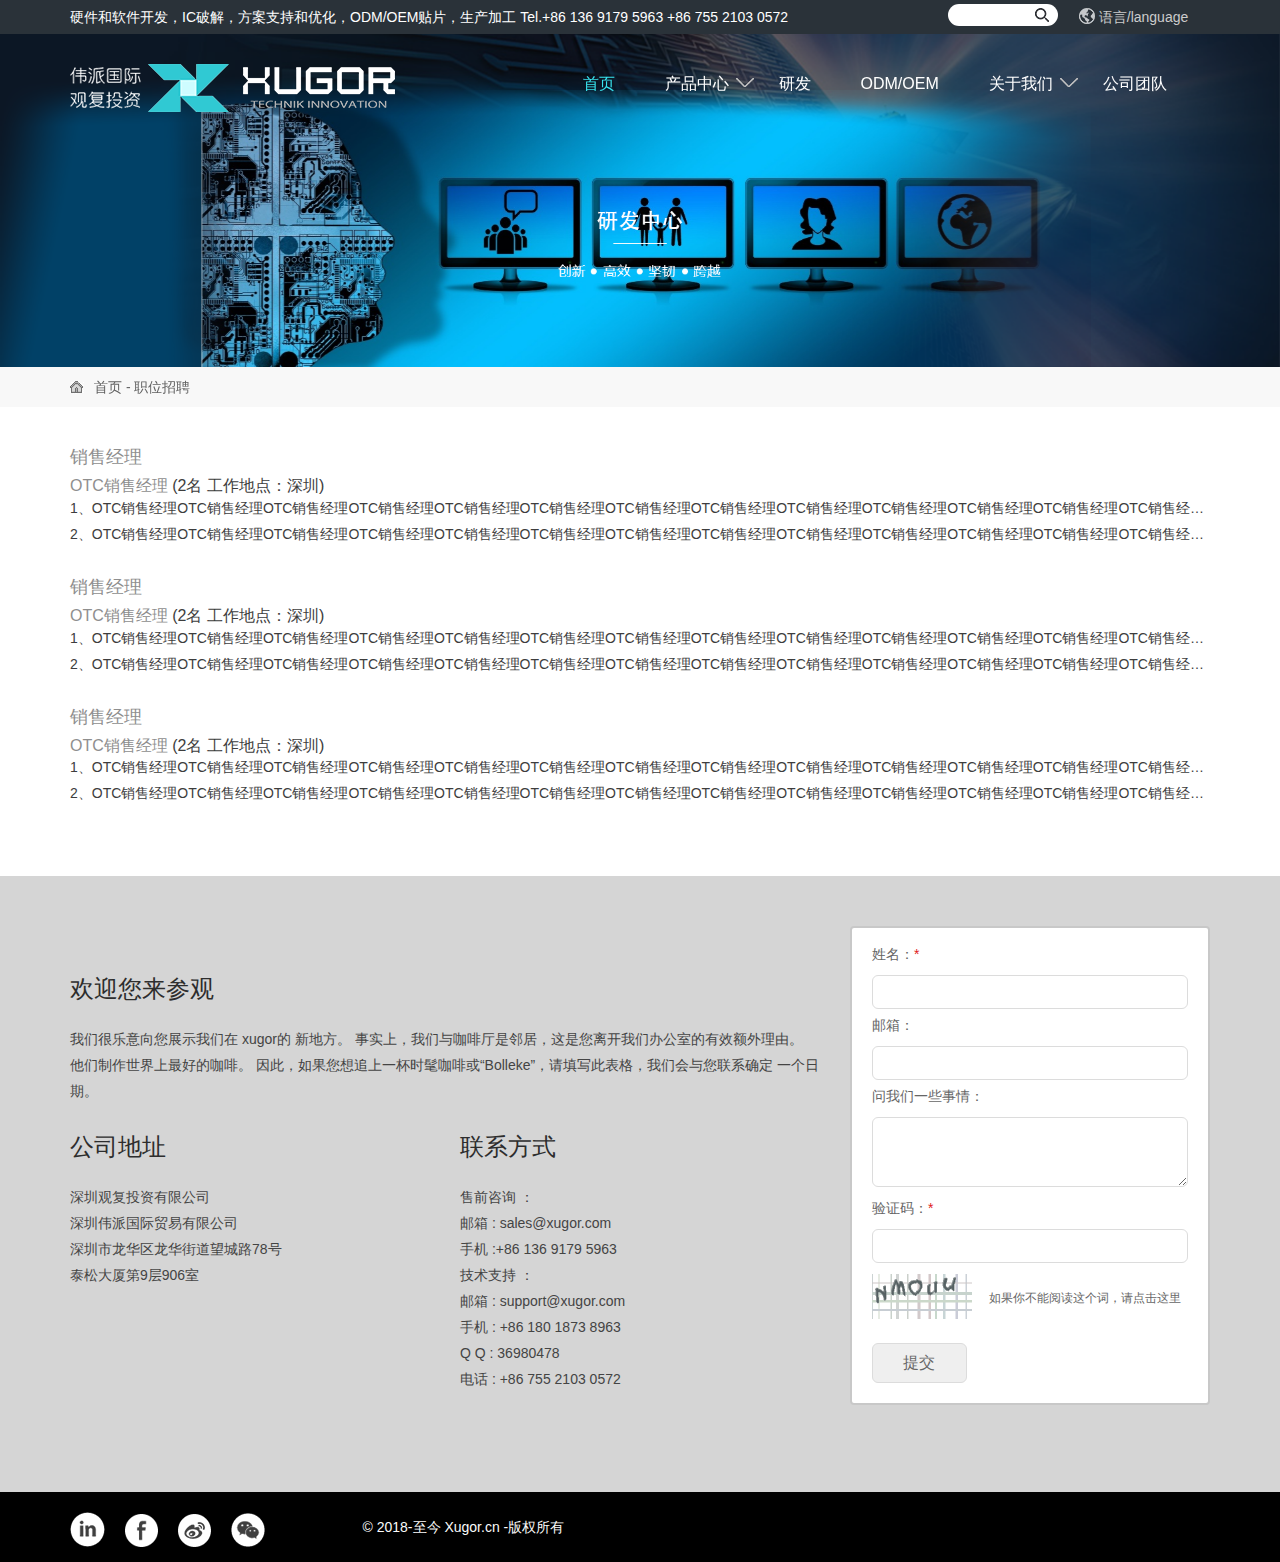
<file: zhaopin.html>
<!DOCTYPE html>
<html lang="en">
<head>
    <meta charset="UTF-8">
    <meta name="viewport"
          content="width=device-width, initial-scale=1.0, maximum-scale=1.0, minimum-scale=1.0, user-scalable=no"/>
    <meta http-equiv="X-UA-Compatible" content="IE=Edge">
    <meta name="format-detection" content="telephone=no">
    <meta name="keyword" content="">
    <meta name="description" content="">
    <title>Title</title>
    <link rel="stylesheet" href="css/bootstrap.min.css">
    <link rel="stylesheet" href="css/style.css">
    <link rel="stylesheet" href="css/nav.css">
    <link rel="stylesheet" href="css/animate.min.css">
</head>
<div id="wrapper">
    <!--手机端导航-->
    <div class="overlay"></div>
    <nav class="navbar navbar-inverse navbar-fixed-top" id="sidebar-wrapper" role="navigation">
        <ul class="nav sidebar-nav">
            <li>
                <a href="index.html">首页</a>
            </li>
            <li class="dropdown">
                <a href="javascript:;" class="dropdown-toggle" data-toggle="dropdown">产品中心<span class="caret"></span></a>
                <ul class="dropdown-menu" role="menu">
                    <li><a href="product.html" class="current">医疗应用</a></li>
                    <li><a href="">美容应用</a></li>
                    <li><a href="">工业控制</a></li>
                    <li><a href="">物联网</a></li>
                    <li><a href="">军工应用</a></li>
                    <li><a href="">平板电脑定制</a></li>
                    <li><a href="">软件开发</a></li>
                    <li><a href="">产品设计</a></li>
                </ul>
            </li>
            <li>
                <a href="yanfa.html">研发</a>
            </li>
            <li>
                <a href="odmoem.html">ODM/OEM</a>
            </li>
            <li>
                <a href="team.html">公司团队</a>
            </li>
            <li class="dropdown">
                <a href="javascript:;" class="dropdown-toggle" data-toggle="dropdown">关于我们<span class="caret"></span></a>
                <ul class="dropdown-menu" role="menu">
                    <li><a href="about.html">联系我们</a></li>
                    <li><a href="about-service.html">服务和支持</a></li>
                    <li><a href="news.html">新闻资讯</a></li>
                    <li><a href="zhaopin.html">职位招聘</a></li>
                </ul>
            </li>
            <li class="dropdown">
                <a href="javascript:;" class="dropdown-toggle" data-toggle="dropdown">语言/language <span class="caret"></span></a>
                <ul class="dropdown-menu" role="menu">
                    <li><a href="">中文</a></li>
                    <li><a href="">英文</a></li>
                </ul>
            </li>
        </ul>
    </nav>
    <div id="page-content-wrapper">
        <button type="button" class="hamburger is-closed animated fadeInLeft hidden-lg" data-toggle="offcanvas">
            <span class="hamb-top"></span>
            <span class="hamb-middle"></span>
            <span class="hamb-bottom"></span>
        </button>
        <!--<h5 class="logotop hidden-lg"><a href=""><img src="img/logo1.png" alt=""></a></h5>-->
        <!--PC端导航-->
        <div class="container-fluid bgcolor">
            <div class="container">
                <div class="row visible-lg">
                    <div class="col-md-8 top-tip">
                        <p>硬件和软件开发，IC破解，方案支持和优化，ODM/OEM贴片，生产加工 Tel.+86 136 9179 5963 +86 755 2103 0572</p>
                    </div>
                    <div class="col-md-3 col-md-offset-1">
                        <div class="row">
                            <div class="col-md-6 input"><input type="text" placeholder=""></div>
                            <div class="col-md-6 lang">
                                语言/language
                                <ul>
                                    <li><a href="">中文</a></li>
                                    <li><a href="">英文</a></li>
                                </ul>
                            </div>
                        </div>
                    </div>
                </div>
            </div>
        </div>
        <div class="container-fluid banner">
            <!--banner-->
            <div id="myCarousel" class="carousel slide">
                <div class="carousel-inner " role="listbox">
                    <div class="item active">
                        <a href=""><img src="img/top-ban5.png" alt=""></a>
                    </div>
                    <div class="item">
                        <a href=""><img src="img/top-ban5.png" alt=""></a>
                    </div>
                </div>
            </div>
            <div class="container nav-top visible-lg">
                <div class="row">
                    <div class="col-md-5 col-sm-12"><a href="" class="logo"><img src="img/logo.png" alt=""></a></div>
                    <div class="col-md-7 col-sm-12">
                        <ul class="navdh">
                            <li><a href="index.html" class="current">首页</a></li>
                            <li class="arrow">
                                <a href="product.html">产品中心</a>
                                <ul>
                                    <li><a href="" class="current" target="_blank">医疗应用</a></li>
                                    <li><a href="" target="_blank">美容应用</a></li>
                                    <li><a href="" target="_blank">工业控制</a></li>
                                    <li><a href="" target="_blank">物联网</a></li>
                                    <li><a href="" target="_blank">军工应用</a></li>
                                    <li><a href="" target="_blank">平板电脑定制</a></li>
                                    <li><a href="" target="_blank">软件开发</a></li>
                                    <li><a href="" target="_blank">产品设计</a></li>
                                </ul>
                            </li>
                            <li><a href="yanfa.html">研发</a></li>
                            <li><a href="odmoem.html">ODM/OEM</a></li>
                            <li class="arrow">
                                <a href="about.html">关于我们</a>
                                <ul class="aboutus-nav">
                                    <li><a href="about.html" target="_blank">联系我们</a></li>
                                    <li><a href="about-service.html" target="_blank">服务和支持</a></li>
                                    <li><a href="news.html" target="_blank">新闻资讯</a></li>
                                    <li><a href="zhaopin.html" target="_blank">职位招聘</a></li>
                                </ul>
                            </li>
                            <li><a href="team.html">公司团队</a></li>
                        </ul>
                    </div>
                </div>
            </div>
        </div>
    <!--首页内容部分-->
    <div class="container-fluid bgcolor4">
        <div class="container">
            <div class="top-nav">
                <a href="index.html">首页</a> -
                <a href="zhaopin.html">职位招聘</a>
            </div>
        </div>
    </div>
    <div class="container">
        <div class="row zhaopin">
            <div class="col-md-12">
                <a href="zhaopin-details.html">
                <h3>销售经理</h3>
                <h5>OTC销售经理 <span>(2名 工作地点：深圳)</span></h5>
                <p>1、OTC销售经理OTC销售经理OTC销售经理OTC销售经理OTC销售经理OTC销售经理OTC销售经理OTC销售经理OTC销售经理OTC销售经理OTC销售经理OTC销售经理OTC销售经理OTC销售经理OTC销售经理OTC销售经理OTC销售经理OTC销售经理OTC销售经理OTC销售经理</p>
                <p>2、OTC销售经理OTC销售经理OTC销售经理OTC销售经理OTC销售经理OTC销售经理OTC销售经理OTC销售经理OTC销售经理OTC销售经理OTC销售经理OTC销售经理OTC销售经理OTC销售经理OTC销售经理OTC销售经理</p>
                </a>
            </div>
            <div class="col-md-12">
                <a href="zhaopin-details.html">
                <h3>销售经理</h3>
                <h5>OTC销售经理 <span>(2名 工作地点：深圳)</span></h5>
                <p>1、OTC销售经理OTC销售经理OTC销售经理OTC销售经理OTC销售经理OTC销售经理OTC销售经理OTC销售经理OTC销售经理OTC销售经理OTC销售经理OTC销售经理OTC销售经理OTC销售经理OTC销售经理OTC销售经理OTC销售经理OTC销售经理OTC销售经理OTC销售经理</p>
                <p>2、OTC销售经理OTC销售经理OTC销售经理OTC销售经理OTC销售经理OTC销售经理OTC销售经理OTC销售经理OTC销售经理OTC销售经理OTC销售经理OTC销售经理OTC销售经理OTC销售经理OTC销售经理OTC销售经理</p>
                </a>
            </div>
            <div class="col-md-12">
                <a href="zhaopin-details.html">
                <h3>销售经理</h3>
                <h5>OTC销售经理 <span>(2名 工作地点：深圳)</span></h5>
                <p>1、OTC销售经理OTC销售经理OTC销售经理OTC销售经理OTC销售经理OTC销售经理OTC销售经理OTC销售经理OTC销售经理OTC销售经理OTC销售经理OTC销售经理OTC销售经理OTC销售经理OTC销售经理OTC销售经理OTC销售经理OTC销售经理OTC销售经理OTC销售经理</p>
                <p>2、OTC销售经理OTC销售经理OTC销售经理OTC销售经理OTC销售经理OTC销售经理OTC销售经理OTC销售经理OTC销售经理OTC销售经理OTC销售经理OTC销售经理OTC销售经理OTC销售经理OTC销售经理OTC销售经理</p>
                </a>
            </div>
        </div>
    </div>
    <div class="container-fluid bgcolor2">
        <div class="container footer">
            <div class="row">
                <div class="col-md-8 col-sm-7 col-xs-12">
                    <div class="row footer-left">
                        <div class="col-md-12 col-sm-12 col-xs-12">
                            <h4>欢迎您来参观</h4>
                            <p>我们很乐意向您展示我们在 xugor的 新地方。 事实上，我们与咖啡厅是邻居，这是您离开我们办公室的有效额外理由。 他们制作世界上最好的咖啡。 因此，如果您想追上一杯时髦咖啡或“Bolleke”，请填写此表格，我们会与您联系确定
                                一个日期。</p>
                        </div>
                        <div class="col-md-6 col-sm-6 col-xs-12">
                            <h4>公司地址</h4>
                            <p>
                                深圳观复投资有限公司</br>
                                深圳伟派国际贸易有限公司</br>
                                深圳市龙华区龙华街道望城路78号</br>
                                泰松大厦第9层906室
                            </p>
                        </div>
                        <div class="col-md-6 col-sm-6 col-xs-12">
                            <h4>联系方式</h4>
                            <p>
                                售前咨询 ：</br>
                                邮箱 : sales@xugor.com　</br>
                                手机 :+86 136 9179 5963</br>
                                技术支持 ：</br>
                                邮箱 : support@xugor.com</br>
                                手机 : +86 180 1873 8963</br>
                                Q Q : 36980478　</br>
                                电话 : +86 755 2103 0572
                            </p>
                        </div>
                    </div>
                </div>
                <div class="col-md-4 col-sm-5 col-xs-12">
                    <form action="" class="footer-form">
                        <label>姓名：<span>*</span></label>
                        <input type="text" >
                        <label>邮箱：</label>
                        <input type="text" >
                        <label>问我们一些事情：</label>
                        <textarea name="" id="" cols="40" rows="3"></textarea>
                        <label>验证码：<span>*</span></label>
                        <input type="text" >
                        <div class="clearfix"><span class="pull-left"><img src="img/yzm.png" alt=""></span><p class="pull-left">如果你不能阅读这个词，请点击这里</p></div>
                        <input type="submit" value="提交">
                    </form>
                </div>
            </div>
        </div>
    </div>
    <div class="container-fluid bgcolor3">
        <div class="container clearfix bgcolor3">
            <div class="row copy">
                <div class="col-md-3 col-sm-4 col-xs-12">
                    <a href=""><img src="img/icon.png" alt=""></a>
                    <a href=""><img src="img/icon1.png" alt=""></a>
                    <a href=""><img src="img/icon2.png" alt=""></a>
                    <a href=""><img src="img/icon3.png" alt=""></a>
                </div>
                <div class="ol-md-9 col-sm-8 col-xs-12">
                    <p class="pull-left">© 2018-至今 Xugor.cn  -版权所有</p>
                </div>
            </div>
        </div>
    </div>
    </div>
</div>
<script src="js/jquery-2.1.3.min.js"></script>
<script src="js/bootstrap.min.js"></script>
<script type="text/javascript">
    $(document).ready(function () {
        var trigger = $('.hamburger'),
            overlay = $('.overlay'),
            isClosed = false;

        trigger.click(function () {
            hamburger_cross();
        });

        function hamburger_cross() {

            if (isClosed == true) {
                overlay.hide();
                trigger.removeClass('is-open');
                trigger.addClass('is-closed');
                isClosed = false;
            } else {
                overlay.show();
                trigger.removeClass('is-closed');
                trigger.addClass('is-open');
                isClosed = true;
            }
        }

        $('[data-toggle="offcanvas"]').click(function () {
            $('#wrapper').toggleClass('toggled');
        });
        //    语言
        $(".lang").hover(function(){
            $(this).children("ul").toggle();
        })
        $(".navdh li").hover(function(){
            $(this).children("ul").toggle();
        })
    });
</script>
</body>
</html>
</file>
<file: css/style.css>
html {
  font-size: 62.5%;
}
body {
  padding: 0;
  margin: 0;
  font-family: Arial, "Helvetica Neue", Helvetica, sans-serif;
  color: #666;
  font-size: 14px;
  background: #fff;
}
h1,
h2,
h3,
h4,
h5,
h6,
ul,
li,
dl,
dt,
dd,
img,
input,
table,
tr,
th,
td,
button,
p,
form,
i,
hr,
select,
textarea {
  outline: none;
  padding: 0;
  margin: 0;
  list-style: none;
  font-weight: normal;
  border: 0;
  font-style: normal;
}
/*公共样式*/
.img {
  max-width: 100%;
  max-height: 100%;
}
img {
  display: block;
  max-width: 100%;
}
button {
  cursor: pointer;
}
a {
  text-decoration: none;
  color: #666;
  text-decoration: none!important;
}
.text {
  text-overflow: ellipsis;
  white-space: nowrap;
  overflow: hidden;
}
.text2 {
  display: -webkit-box;
  -webkit-box-orient: vertical;
  -webkit-line-clamp: 2;
  overflow: hidden;
}
.clear {
  clear: both;
}
.fl {
  float: left;
}
.fr {
  float: right;
}
.over {
  overflow: hidden;
}
.bgcolor {
  background: #2a3239;
}
.bgcolor1 {
  background: #30c9d3;
}
.bgcolor2 {
  background: #d5d5d5;
}
.bgcolor3 {
  background: #000;
}
.bgcolor4 {
  background: #f8f8f8;
}
.bgcolor5 {
  background: #8e8e8e;
}
.bgcolor6 {
  background: #fff;
}
.color {
  color: #fff;
}
.color1 {
  color: #38e4ef;
}
.color2 {
  color: #1c1c1c;
}
.color3 {
  color: #2d2d2d;
}
.color4 {
  color: #444;
}
.color5 {
  color: #8e8e8e;
}
.font12 {
  font-size: 12px;
}
.font14 {
  font-size: 14px;
}
.font16 {
  font-size: 16px;
}
.font18 {
  font-size: 18px;
}
.font54 {
  font-size: 54px;
}
.font24 {
  font-size: 24px;
}
.font20 {
  font-size: 20px;
}
.font44 {
  font-size: 44px;
}
.font30 {
  font-size: 30px;
}
.font22 {
  font-size: 22px;
}
.top-tip {
  line-height: 34px;
}
.top-tip p {
  color: #fff;
}
.input {
  position: relative;
}
.input:after {
  content: '';
  width: 14px;
  height: 14px;
  position: absolute;
  right: 30px;
  top: 8px;
  background: url("../img/search.jpg") no-repeat;
}
.input input {
  width: 110px;
  height: 22px;
  border-radius: 20px;
  margin-top: 4px;
  padding: 2px 6px;
}
.lang {
  color: #ccc;
  position: relative;
  line-height: 34px;
  padding-left: 20px;
  cursor: pointer;
}
.lang:before {
  content: '';
  width: 16px;
  height: 16px;
  position: absolute;
  left: 0;
  top: 8px;
  background: url("../img/lang.jpg") no-repeat;
}
.lang ul {
  display: none;
  z-index: 999;
  width: 90px;
  position: absolute;
  left: 20px;
  top: 34px;
  background: #2a3239;
}
.lang ul li {
  text-align: center;
  line-height: 24px;
  font-size: 12px;
}
.lang ul li a {
  display: block;
  color: #fff;
}
.lang ul li a:hover {
  background: #30c9d3;
}
.banner {
  padding: 0;
  margin: 0;
  position: relative;
}
.banner .nav-top {
  position: absolute;
  width: 100%;
  left: 0;
  top: 30px;
}
.banner .nav-top .row {
  width: 1170px;
  margin: 0 auto;
}
.banner .nav-top .row .navdh li {
  float: left;
  font-size: 16px;
  padding: 0 25px;
  line-height: 40px;
  position: relative;
}
.banner .nav-top .row .navdh li a {
  color: #fff;
}
.banner .nav-top .row .navdh li .current {
  color: #38e4ef;
}
.banner .nav-top .row .navdh li.arrow:after {
  content: '';
  width: 18px;
  height: 9px;
  background: url("../img/arrow.png") no-repeat;
  position: absolute;
  right: 0;
  top: 14px;
}
.banner .nav-top .row .navdh li ul {
  position: absolute;
  display: none;
  width: 210px;
  left: 0;
  top: 40px;
  background: rgba(0, 0, 0, 0.6);
}
.banner .nav-top .row .navdh li ul li {
  padding: 0 0 0 35px;
  float: none;
  font-size: 14px;
  line-height: 40px;
}
.banner .nav-top .row .navdh li ul li a:hover {
  color: #38e4ef;
}
.banner .nav-top .row .navdh li ul.aboutus-nav {
  width: 170px;
}
.banner .link {
  position: absolute;
  width: 100%;
  left: 0;
  bottom: 30px;
}
.banner .link .linkin {
  width: 1170px;
  margin: 0 auto;
}
.banner .link .linkin .link-img {
  float: right;
}
.banner .link .linkin a {
  display: inline-block;
  margin-right: 14px;
}
.box {
  padding-bottom: 100px;
}
.index-one {
  padding: 100px 15px;
}
.index-one p {
  font-size: 20px;
  color: #1c1c1c;
  line-height: 36px;
}
.index-two-left {
  position: relative;
  cursor: pointer;
  overflow: hidden;
  margin-bottom: 18px;
}
.index-two-left img {
  transition: all 0.5s ease-out;
}
.index-two-left:hover .propup {
  display: block;
}
.index-two-left:hover img {
  transform: scale(1.1, 1.1);
}
.index-two-left .propup {
  display: none;
  padding: 160px 0 0 80px;
  position: absolute;
  left: 0;
  top: 0;
  width: 100%;
  height: 100%;
  background: rgba(0, 0, 0, 0.65);
}
.index-two-left .propup a {
  color: #fff;
  display: block;
  width: 100%;
  height: 100%;
}
.index-two-left .propup a h1 {
  font-size: 30px;
  position: relative;
  height: 60px;
}
.index-two-left .propup a h1:after {
  width: 115px;
  border-bottom: 4px solid #fff;
  content: '';
  position: absolute;
  left: 0;
  bottom: 0;
}
.index-two-left .propup a p {
  padding-top: 40px;
  font-size: 24px;
}
.index-two-right {
  position: relative;
  overflow: hidden;
  cursor: pointer;
  margin-bottom: 30px;
}
.index-two-right img {
  transition: all 0.5s ease-out;
}
.index-two-right:hover .propup1 {
  display: block;
}
.index-two-right:hover img {
  transform: scale(1.1, 1.1);
}
.index-two-right .propup1 {
  display: none;
  padding: 60px 0 0 40px;
  position: absolute;
  left: 0;
  top: 0;
  width: 100%;
  height: 100%;
  background: rgba(0, 0, 0, 0.65);
}
.index-two-right .propup1 a {
  color: #fff;
  display: block;
  width: 100%;
  height: 100%;
}
.index-two-right .propup1 a h1 {
  font-size: 24px;
  position: relative;
  height: 60px;
}
.index-two-right .propup1 a h1:after {
  width: 115px;
  border-bottom: 4px solid #fff;
  content: '';
  position: absolute;
  left: 0;
  bottom: 0;
}
.index-two-right .propup1 a p {
  padding-top: 30px;
  font-size: 20px;
}
.footer {
  padding-top: 50px;
  padding-bottom: 70px;
}
.footer .footer-left {
  padding-top: 50px;
}
.footer .footer-left h4 {
  color: #2d2d2d;
  font-size: 24px;
  height: 50px;
}
.footer .footer-left p {
  color: #444;
  line-height: 26px;
  margin-bottom: 30px;
}
.footer-form {
  background: #fff;
  border: 2px solid #c8c8c8;
  border-radius: 4px;
  padding: 10px 20px 20px;
}
.footer-form label {
  display: block;
  line-height: 32px;
  font-weight: normal;
}
.footer-form label span {
  color: #e01a1a;
}
.footer-form input {
  border: 1px solid #dcdcdc;
  width: 100%;
  padding: 4px;
  height: 34px;
  border-radius: 6px;
}
.footer-form input:last-child {
  width: 30%;
  height: 40px;
  font-size: 16px;
}
.footer-form textarea {
  border: 1px solid #dcdcdc;
  width: 100%;
  border-radius: 6px;
  padding: 4px;
}
.footer-form div {
  padding: 10px 0 20px;
}
.footer-form div p {
  font-size: 12px;
  line-height: 50px;
  padding-left: 16px;
  cursor: pointer;
}
.copy a {
  display: inline-block;
  margin: 20px 16px 0 0;
}
.copy p {
  color: #fbfbfb;
  line-height: 70px;
}
.logotop {
  position: absolute;
  left: 50%;
  margin-left: -160px;
  top: 10px;
  z-index: 99;
}
.top-nav {
  position: relative;
  padding-left: 24px;
}
.top-nav:after {
  content: '';
  width: 14px;
  height: 13px;
  background: url("../img/index.png") no-repeat;
  position: absolute;
  left: 0;
  top: 14px;
}
.top-nav a {
  color: #616161;
  line-height: 40px;
  display: inline-block;
}
.product {
  padding: 30px 0;
  overflow: hidden;
}
.product .pro-title {
  margin-bottom: 50px;
  overflow: hidden;
}
.product .pro-title .all-title {
  padding: 0;
  margin-bottom: 5px;
  margin-right: 5px;
  background: #8e8e8e;
  cursor: pointer;
  height: 100px;
}
.product .pro-title .all-title:hover {
  background: #fff;
  border: 1px solid #1a1a1a;
}
.product .pro-title .all-title:hover i {
  color: #8e8e8e;
}
.product .pro-title .all-title:hover a {
  color: #8e8e8e;
}
.product .pro-title .all-title.current {
  background: #fff;
  border: 1px solid #1a1a1a;
}
.product .pro-title .all-title.current i {
  color: #8e8e8e;
}
.product .pro-title .all-title.current a {
  color: #8e8e8e;
}
.product .pro-title .all-title a {
  color: #fff;
  font-size: 16px;
  font-weight: bold;
  padding: 70px 0 0 10px;
  display: block;
}
.product .pro-title .all-title i {
  font-size: 16px;
  font-weight: bold;
  color: #fff;
  display: block;
  padding: 70px 0 0 10px;
  float: left;
}
.product .pro-title .all-title span {
  font-family: Arial;
  font-size: 120px;
  color: #a8a8a8;
  font-weight: bold;
  float: right;
  line-height: 100px;
}
.product-box div {
  background: #fff;
  text-align: center;
  padding: 0;
  margin-bottom: 30px;
}
.product-box div a {
  display: block;
  overflow: hidden;
}
.product-box div a img {
  max-width: 100%;
  margin: 0 auto;
  transition: all 0.5s ease-out;
}
.product-box div a img:hover {
  transform: scale(1.2);
}
.product-box div h5 {
  color: #353432;
  line-height: 35px;
  text-overflow: ellipsis;
  white-space: nowrap;
  overflow: hidden;
}
.product-box div p {
  font-size: 12px;
  color: #818181;
  line-height: 30px;
  text-overflow: ellipsis;
  white-space: nowrap;
  overflow: hidden;
}
@media (min-width: 992px) {
  .pages {
    width: 36%;
  }
  .all-title {
    width: 32%;
  }
}
@media (min-width: 768px) {
  .pages {
    width: 47%;
  }
  .all-title {
    width: 32.6%;
  }
}
@media (max-width: 375px) {
  .pages {
    width: 100%;
  }
}
@media (min-width: 375px) {
  .all-title {
    width: 47%;
  }
  .marleft {
    margin-left: 0;
  }
}
@media (min-width: 414px) {
  .pages {
    width: 88%;
  }
}
@media (min-width: 667px) {
  .all-title {
    width: 32%;
  }
  .pages {
    width: 56%;
  }
}
@media (min-width: 1024px) {
  .pages {
    width: 36%;
  }
}
@media (min-width: 1170px) {
  .pages {
    width: 30%;
  }
}
.pages {
  margin: 0 auto;
}
.pagination li a {
  color: #898989;
}
.pagination li a.current {
  background: #30c9d3;
  color: #fff;
}
.pagination li a:hover {
  background: #30c9d3;
  color: #fff;
}
.about-info {
  border-right: 4px;
  margin: 26px auto;
  line-height: 45px;
}
.about-info .about-nav a {
  display: inline-block;
  padding: 0 16px;
  font-size: 16px;
  color: #2f2f2f;
}
.about-info .about-nav a.current {
  background: #30c9d3;
  color: #fff;
}
.about-info .about-nav a:hover {
  background: #30c9d3;
  color: #fff;
}
.about-info .top-nav:after {
  top: 16px;
}
.about-cont h4 {
  font-size: 22px;
  color: #8e8e8e;
  line-height: 70px;
}
.about-cont p {
  font-size: 16px;
  color: #616161;
  text-indent: 2em;
  line-height: 34px;
}
.about-cont h5 {
  font-size: 16px;
  height: 36px;
  color: #2a2a2a;
}
.about-cont img {
  margin: 30px auto;
}
.about-bot {
  padding-top: 30px;
}
.about-bot p {
  color: #323232;
  line-height: 26px;
}
.about-bot p span {
  display: block;
  font-size: 16px;
}
.about-bot div {
  position: relative;
  padding-left: 50px;
}
.about-bot div:before {
  content: '';
  width: 32px;
  height: 31px;
  background: url("../img/about-icon1.png") no-repeat;
  position: absolute;
  left: 0;
  top: -12px;
}
.about-bot div:nth-child(2) {
  padding-left: 60px;
}
.about-bot div:nth-child(2):before {
  width: 45px;
  height: 30px;
  background: url("../img/about-icon2.png") no-repeat;
}
.about-bot div:nth-child(3):before {
  width: 28px;
  height: 35px;
  background: url("../img/about-icon3.png") no-repeat;
}
.news-details {
  border: 1px solid #dcdcdc;
  margin-top: 30px;
  margin-bottom: 10px;
  box-shadow: 0 0 20px #ccc;
  padding: 30px 50px;
}
.news-details h4 {
  font-size: 22px;
  color: #40b6e0;
  text-align: center;
}
.news-details .share .col-md-8 {
  line-height: 50px;
  color: #7f7e7e;
}
.news-details .share .col-md-8 i {
  padding-left: 30px;
}
.news-details .share .col-md-4 a {
  float: left;
  line-height: 30px;
  margin-top: 10px;
}
.news-details p {
  font-size: 16px;
  color: #3a3a3a;
  line-height: 30px;
}
.next {
  padding-bottom: 60px;
}
.next a {
  display: block;
  line-height: 30px;
}
.team {
  padding-top: 50px;
  padding-bottom: 100px;
}
.team .team-info {
  padding: 0 0 50px;
}
.team .team-info p {
  font-size: 18px;
  color: #1c1c1c;
  line-height: 36px;
  text-indent: 2em;
}
.team .team-bot div {
  margin-bottom: 30px;
}
.team .team-bot div span {
  display: block;
  line-height: 60px;
  font-size: 22px;
  color: #090909;
}
.team .team-bot div p {
  font-size: 16px;
  line-height: 30px;
  color: #090909;
  display: -webkit-box;
  -webkit-box-orient: vertical;
  -webkit-line-clamp: 2;
  overflow: hidden;
  -webkit-line-clamp: 6;
}
.service {
  padding-top: 20px;
  padding-bottom: 120px;
  padding-right: 8px;
}
.service .service-top a {
  border: 1px solid #dcdcdc;
  border-radius: 6px;
  margin-bottom: 30px;
  font-size: 18px;
  display: block;
  line-height: 100px;
  text-align: center;
  color: #222222;
}
.service .service-top a img {
  display: inline-block;
}
.service .service-top a.current {
  box-shadow: 0 0 20px #ccc;
  color: #2e9ea5;
}
.service .service-top a:hover {
  box-shadow: 0 0 20px #ccc;
  color: #2e9ea5;
}
.service .service-cont p {
  text-indent: 0;
}
.donw {
  padding-bottom: 50px;
}
.donwload-title {
  background: #f0f0f0;
  line-height: 40px;
  border-bottom: 1px solid #dcdcdc;
  font-size: 16px;
  color: #535353;
  font-weight: bold;
}
.donwload-info .donwloae-box {
  padding: 0 10px 10px 10px;
  overflow: hidden;
  border-bottom: 1px dashed #dcdcdc;
}
.donwload-info .donwloae-box h3 {
  font-size: 16px;
  color: #181818;
  line-height: 50px;
  text-overflow: ellipsis;
  white-space: nowrap;
  overflow: hidden;
}
.donwload-info .donwloae-box h3 span {
  padding-left: 20px;
}
.donwload-info .donwloae-box p {
  line-height: 24px;
  color: #676767;
  display: -webkit-box;
  -webkit-box-orient: vertical;
  -webkit-line-clamp: 2;
  overflow: hidden;
}
.donwload-info .donwloae-box a {
  display: inline-block;
  border: 1px solid #dcdcdc;
  padding: 6px 14px;
  margin-top: 35px;
}
.odmoem h3 {
  color: #8e8e8e;
  font-size: 22px;
  line-height: 80px;
}
.odmoem p {
  font-size: 16px;
  line-height: 34px;
  color: #282828;
}
.odmoem .first {
  padding-bottom: 40px;
}
.odm-bot div {
  padding-bottom: 40px;
}
.odm-bot div h5 {
  font-size: 20px;
  color: #353432;
  text-align: center;
  line-height: 40px;
}
.odm-bot div p {
  text-align: center;
  color: #818181;
}
.more a {
  display: block;
  text-align: center;
  line-height: 60px;
  color: #353535;
  margin: 40px auto 100px;
  font-size: 22px;
}
.more a span {
  border: 1px solid #ccc;
  display: inline-block;
  padding: 0 14px;
  border-radius: 10px;
}
.pro-det-title .pro-det-text {
  position: relative;
  text-align: center;
  line-height: 130px;
  font-size: 30px;
  color: #3d3d3d;
}
.pro-det-title .pro-det-text:after {
  content: '';
  width: 40px;
  border-bottom: 1px solid #30c9d3;
  position: absolute;
  left: 50%;
  margin-left: -20px;
  bottom: 30px;
}
.pro-det-title .pro-det-img {
  margin-top: 50px;
}
.pro-det-title .pro-det-img a {
  display: inline-block;
}
.pro-det-img-box img {
  margin-bottom: 10px;
}
.zhaopin {
  padding: 30px 0 50px;
}
.zhaopin div {
  padding-bottom: 20px;
}
.zhaopin h3 {
  color: #8e8e8e;
  font-size: 18px;
  line-height: 40px;
}
.zhaopin h5 {
  font-size: 16px;
  color: #8e8e8e;
}
.zhaopin h5 span {
  color: #3d3d3d;
}
.zhaopin p {
  color: #3d3d3d;
  line-height: 26px;
  text-overflow: ellipsis;
  white-space: nowrap;
  overflow: hidden;
}
.news-title {
  padding: 30px 0 60px;
}
.news-img {
  margin: 0;
}
.news-img div a {
  margin-right: 10px;
}
.news-img div img {
  border: 1px solid #dcdcdc;
  margin: 0!important;
}
.news-img div img:hover {
  transform: scale(1) !important;
}
.news-img div h5,
.news-img div p {
  text-align: left;
}
.news-img div h5 {
  font-size: 16px;
  color: #3d3d3d;
}
.news-img div p {
  font-size: 14px !important;
  color: #818181!important;
  line-height: 22px!important;
}
#map img{max-width: none}
</file>
<file: css/nav.css>
/*@import "https://maxcdn.bootstrapcdn.com/font-awesome/4.4.0/css/font-awesome.min.css";*/

/*-------------------------------*/
/*           VARIABLES           */
/*-------------------------------*/
body {
    position: relative;
    overflow-x: hidden;
}
.nav .open > a {
    background-color: transparent;
}
.nav .open > a:hover {
    background-color: transparent;
}
.nav .open > a:focus {
    background-color: transparent;
}
/*-------------------------------*/
/*           Wrappers            */
/*-------------------------------*/
#wrapper {
    -moz-transition: all 0.5s ease;
    -o-transition: all 0.5s ease;
    -webkit-transition: all 0.5s ease;
    padding-left: 0;
    transition: all 0.5s ease;
}
#wrapper.toggled {
    padding-left: 220px;
}
#wrapper.toggled #sidebar-wrapper {
    width: 220px;
}
#wrapper.toggled #page-content-wrapper {
    margin-right: -220px;
    position: absolute;
}
#sidebar-wrapper {
    -moz-transition: all 0.5s ease;
    -o-transition: all 0.5s ease;
    -webkit-transition: all 0.5s ease;
    background: #1a1a1a;
    height: 100%;
    left: 220px;
    margin-left: -220px;
    overflow-x: hidden;
    overflow-y: auto;
    transition: all 0.5s ease;
    width: 0;
    z-index: 1000;
}
#sidebar-wrapper::-webkit-scrollbar {
    /*display: none;*/
}
#page-content-wrapper {
    /*padding-top: 70px;*/
    /*width: 100%;*/
}
/*-------------------------------*/
/*     Sidebar nav styles        */
/*-------------------------------*/
.sidebar-nav {
    list-style: none;
    margin: 0;
    padding: 0;
    position: absolute;
    top: 0;
    width: 220px;
}
.sidebar-nav li {
    display: inline-block;
    line-height: 20px;
    position: relative;
    width: 100%;
}
.sidebar-nav li:before {
    background-color: #1c1c1c;
    content: '';
    height: 100%;
    left: -3px;
    position: absolute;
    top: 0;
    -webkit-transition: width 0.2s ease-in;
    transition: width 0.2s ease-in;
    width: 3px;
    z-index: -1;
}
.sidebar-nav li:first-child a {
    background-color: #1a1a1a;
    color: #ffffff;
}
.sidebar-nav li:nth-child(2):before {
    background-color: #a0a0a0;
}
.sidebar-nav li:nth-child(3):before {
    background-color: #a0a0a0;
}
.sidebar-nav li:nth-child(4):before {
    background-color: #a0a0a0;
}
.sidebar-nav li:nth-child(5):before {
    background-color: #a0a0a0;
}
.sidebar-nav li:nth-child(6):before {
    background-color: #a0a0a0;
}
.sidebar-nav li:nth-child(7):before {
    background-color: #a0a0a0;
}
.sidebar-nav li:nth-child(8):before {
    background-color: #a0a0a0;
}
.sidebar-nav li:nth-child(9):before {
    background-color: #a0a0a0;
}
.sidebar-nav li:hover:before {
    -webkit-transition: width 0.2s ease-in;
    transition: width 0.2s ease-in;
    width: 100%;
}
.sidebar-nav li a {
    color: #dddddd;
    display: block;
    padding: 10px 15px 10px 30px;
    text-decoration: none;
}
.sidebar-nav li.open:hover before {
    -webkit-transition: width 0.2s ease-in;
    transition: width 0.2s ease-in;
    width: 100%;
}
.sidebar-nav .dropdown-menu {
    background-color: #000;
    border-radius: 0;
    border: none;
    box-shadow: none;
    margin: 0;
    padding: 0;
    position: relative;
    width: 100%;
}
.sidebar-nav li a:hover,
.sidebar-nav li a:active,
.sidebar-nav li a:focus,
.sidebar-nav li.open a:hover,
.sidebar-nav li.open a:active,
.sidebar-nav li.open a:focus {
    background-color: transparent;
    color: #ffffff;
    text-decoration: none;
}
.sidebar-nav > .sidebar-brand {
    font-size: 20px;
    height: 65px;
    line-height: 44px;
}
/*-------------------------------*/
/*       Hamburger-Cross         */
/*-------------------------------*/
.hamburger {
    background: transparent;
    border: none;
    display: block;
    height: 32px;
    margin-left: 15px;
    position: absolute;
    top: 20px;
    width: 32px;
    z-index: 999;
}
/*.hamburger:hover {*/
    /*outline: none;*/
/*}*/
.hamburger:focus {
    outline: none;
}
.hamburger:active {
    outline: none;
}
.hamburger.is-closed:before {
    -webkit-transform: translate3d(0, 0, 0);
    -webkit-transition: all 0.35s ease-in-out;
    color: #ffffff;
    content: '';
    display: block;
    font-size: 14px;
    line-height: 32px;
    opacity: 0;
    text-align: center;
    width: 100px;
}
.hamburger.is-closed:hover before {
    -webkit-transform: translate3d(-100px, 0, 0);
    -webkit-transition: all 0.35s ease-in-out;
    display: block;
    opacity: 1;
}
.hamburger.is-closed:hover .hamb-top {
    -webkit-transition: all 0.35s ease-in-out;
    top: 0;
}
.hamburger.is-closed:hover .hamb-bottom {
    -webkit-transition: all 0.35s ease-in-out;
    bottom: 0;
}
.hamburger.is-closed .hamb-top {
    -webkit-transition: all 0.35s ease-in-out;
    background-color: rgba(255, 255, 255, 0.7);
    top: 5px;
}
.hamburger.is-closed .hamb-middle {
    background-color: rgba(255, 255, 255, 0.7);
    margin-top: -2px;
    top: 50%;
}
.hamburger.is-closed .hamb-bottom {
    -webkit-transition: all 0.35s ease-in-out;
    background-color: rgba(255, 255, 255, 0.7);
    bottom: 5px;
}
.hamburger.is-closed .hamb-top,
.hamburger.is-closed .hamb-middle,
.hamburger.is-closed .hamb-bottom,
.hamburger.is-open .hamb-top,
.hamburger.is-open .hamb-middle,
.hamburger.is-open .hamb-bottom {
    height: 4px;
    left: 0;
    position: absolute;
    width: 100%;
}
.hamburger.is-open .hamb-top {
    -webkit-transform: rotate(45deg);
    -webkit-transition: -webkit-transform 0.2s cubic-bezier(0.73, 1, 0.28, 0.08);
    background-color: #ffffff;
    margin-top: -2px;
    top: 50%;
}
.hamburger.is-open .hamb-middle {
    background-color: #ffffff;
    display: none;
}
.hamburger.is-open .hamb-bottom {
    -webkit-transform: rotate(-45deg);
    -webkit-transition: -webkit-transform 0.2s cubic-bezier(0.73, 1, 0.28, 0.08);
    background-color: #ffffff;
    margin-top: -2px;
    top: 50%;
}
.hamburger.is-open:before {
    -webkit-transform: translate3d(0, 0, 0);
    -webkit-transition: all 0.35s ease-in-out;
    color: #ffffff;
    content: '';
    display: block;
    font-size: 14px;
    line-height: 32px;
    opacity: 0;
    text-align: center;
    width: 100px;
}
.hamburger.is-open:hover before {
    -webkit-transform: translate3d(-100px, 0, 0);
    -webkit-transition: all 0.35s ease-in-out;
    display: block;
    opacity: 1;
}
/*-------------------------------*/
/*          Dark Overlay         */
/*-------------------------------*/
.overlay {
    position: fixed;
    display: none;
    width: 100%;
    height: 100%;
    top: 0;
    left: 0;
    right: 0;
    bottom: 0;
    background-color: rgba(0, 0, 0, 0.4);
    z-index: 1;
}
/* SOME DEMO STYLES - NOT REQUIRED */
/*body h1,*/
/*body h2,*/
/*body h3,*/
/*body h4 {*/
/*color: rgba(255, 255, 255, 0.9);*/
/*}*/
/*body p,*/
/*body blockquote {*/
/*color: rgba(255, 255, 255, 0.7);*/
/*}*/
/*body a {*/
/*color: rgba(255, 255, 255, 0.8);*/
/*text-decoration: underline;*/
/*}*/
/*body a:hover {*/
/*color: #ffffff;*/
/*}*/
</file>
